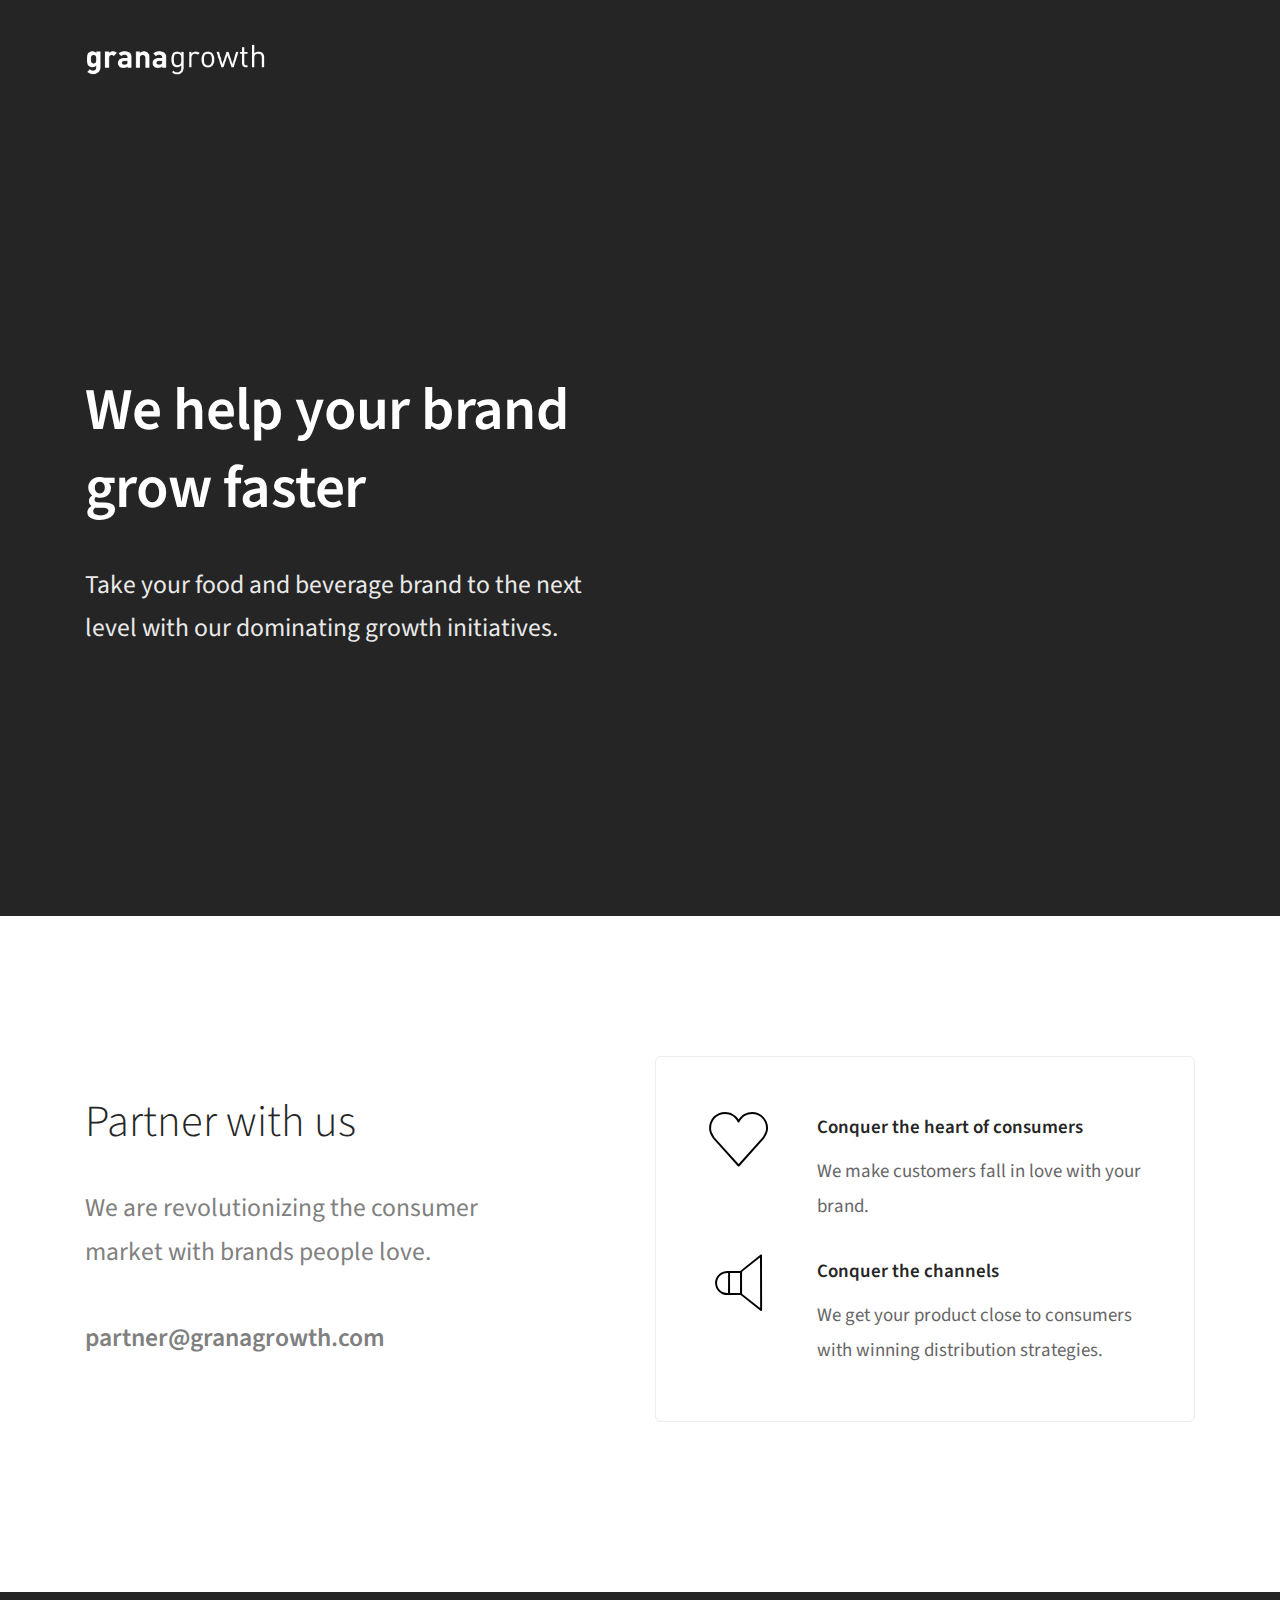
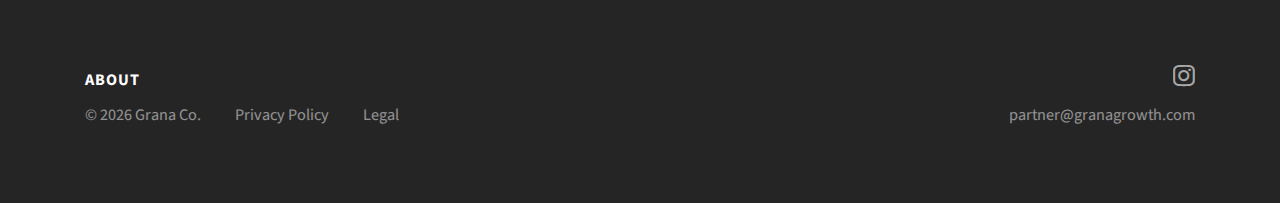
<file: index.html>
<!doctype html>
<html lang="en">
    <head>
        <meta charset="utf-8">
        <title></title>
        <meta name="viewport" content="width=device-width, initial-scale=1.0">
        <link href="css/stack-interface.css" rel="stylesheet" type="text/css" media="all">
        <link href="css/socicon.css" rel="stylesheet" type="text/css" media="all" />
        <link href="css/iconsmind.css" rel="stylesheet" type="text/css" media="all" />
        <link href="css/bootstrap.css" rel="stylesheet" type="text/css" media="all" />
        <link href="css/stack-interface.css" rel="stylesheet" type="text/css" media="all" />
        <link href="css/theme-charcoal.css" rel="stylesheet" type="text/css" media="all" />
        <link href="css/custom.css" rel="stylesheet" type="text/css" media="all" />
        <link href="https://fonts.googleapis.com/css?family=Source+Sans+Pro:200,300,400,400i,600,700" rel="stylesheet" type="text/css">
        <link href="css/font-sourcesanspro.css" rel="stylesheet" type="text/css">

    </head>
    <body data-smooth-scroll-offset="77">
      <div class="nav-container">
        <div>
          <div class="bar bar--sm visible-xs bg--dark">
            <div class="container">
              <div class="row">
                <div class="col-3 col-md-2">
                  <a href="index.html"> <img class="logo logo-light" alt="logo" src="img/logo-light.png"> </a>
                </div>
              </div>
            </div>
          </div>
          <nav id="menu1" class="bar bar-1 hidden-xs bg--dark">
            <div class="container">
              <div class="row">
                <div class="col-lg-1 col-md-2 hidden-xs">
                  <div class="bar__module">
                    <a href="index.html"> <img class="logo logo-light" alt="logo" src="img/logo-light.png"> </a>
                  </div>
                </div>
                <div class="col-lg-11 col-md-12 text-right text-left-xs text-left-sm">
                  <div class="bar__module">
                  </div>
                </div>
              </div>
            </div>
          </nav>
        </div>
      </div>
      <div class="main-container">
        <section class="switchable switchable--switch height-90 bg--dark">
          <div class="container pos-vertical-center">
            <div class="row justify-content-between">
              <div class="col-lg-6 col-md-7">
                <div class="">
                  <h1><b>We help your brand grow faster</b></h1>
                  <p class="lead">Take your food and beverage brand to the next level with our dominating growth initiatives.</p>
                </div>
              </div>
              <div class="col-lg-6 col-md-5 col-12"></div>
            </div>
          </div>
        </section>
        <section class="switchable feature-large switchable--switch">
          <div class="container">
            <div class="row justify-content-between">
              <div class="col-md-6 col-lg-5">
                <div class="switchable__text">
                  <h2>Partner with us</h2>
                  <p class="lead">We are revolutionizing the consumer market with brands people love.<br><br><b>partner@granagrowth.com</b></p>
                </div>
              </div>
              <div class="col-md-6">
                <div class="boxed boxed--lg boxed--border">
                  <div class="feature feature-2"> <i class="icon color--primary icon-Heart"></i>
                    <div class="feature__body">
                      <h5>Conquer the heart of consumers</h5>
                      <p> We make customers fall in love with your brand.</p>
                    </div>
                  </div>
                  <div class="feature feature-2"> <i class="icon color--primary icon-Speaker-2"></i>
                    <div class="feature__body">
                      <h5>Conquer the channels</h5>
                      <p> We get your product close to consumers with winning distribution strategies.</p>
                    </div>
                  </div>
                </div>
              </div>
            </div>
          </div>
        </section>
        <footer class="text-center-xs space--xs bg--dark">
          <div class="container">
            <div class="row">
              <div class="col-sm-7">
                <ul class="list-inline">
                  <li> <a href="#"><span class="h6 type--uppercase">About</span></a> </li>
                </ul>
              </div>
              <div class="col-sm-5 text-right hidden-xs">
                <ul class="social-list list-inline list--hover">
                  <li><a href="#"><i class="socicon socicon-instagram icon icon--xs"></i></a></li>
                </ul>
              </div>
            </div>
            <div class="row">
              <div class="col-sm-7"> <span class="type--fine-print">© <span class="update-year">2020</span> Grana Co.</span> <a class="type--fine-print" href="#">Privacy Policy</a> <a class="type--fine-print" href="#">Legal</a> </div>
              <div class="col-sm-5 text-right hidden-xs"> <a class="type--fine-print" href="#">partner@granagrowth.com</a> </div>
            </div>
          </div>
        </footer>
      </div>

      <script src="js/jquery-3.1.1.min.js"></script>
      <script src="js/parallax.js"></script>
      <script src="js/smooth-scroll.min.js"></script>
      <script src="js/scripts.js"></script>

    </body>

</html>
</file>
<file: css/stack-interface.css>
@font-face {
  font-family: 'stack-interface';
  src: url('../fonts/stack-interface.eot?33839631');
  src: url('../fonts/stack-interface.eot?33839631#iefix') format('embedded-opentype'),
       url('../fonts/stack-interface.woff2?33839631') format('woff2'),
       url('../fonts/stack-interface.woff?33839631') format('woff'),
       url('../fonts/stack-interface.ttf?33839631') format('truetype'),
       url('../fonts/stack-interface.svg?33839631#stack-interface') format('svg');
  font-weight: normal;
  font-style: normal;
}
/* Chrome hack: SVG is rendered more smooth in Windozze. 100% magic, uncomment if you need it. */
/* Note, that will break hinting! In other OS-es font will be not as sharp as it could be */
/*
@media screen and (-webkit-min-device-pixel-ratio:0) {
  @font-face {
    font-family: 'stack-interface';
    src: url('../font/stack-interface.svg?34857618#stack-interface') format('svg');
  }
}
*/
 
 [class^="stack-"]:before, [class*=" stack-"]:before {
  font-family: "stack-interface";
  font-style: normal;
  font-weight: normal;
  speak: none;
 
  display: inline-block;
  text-decoration: inherit;
  width: 1em;
  margin-right: .2em;
  text-align: center;
  /* opacity: .8; */
 
  /* For safety - reset parent styles, that can break glyph codes*/
  font-variant: normal;
  text-transform: none;
 
  /* fix buttons height, for twitter bootstrap */
  line-height: 1em;
 
  /* Animation center compensation - margins should be symmetric */
  /* remove if not needed */
  margin-left: .2em;
 
  /* you can be more comfortable with increased icons size */
  /* font-size: 120%; */
 
  /* Font smoothing. That was taken from TWBS */
  -webkit-font-smoothing: antialiased;
  -moz-osx-font-smoothing: grayscale;
 
  /* Uncomment for 3D effect */
  /* text-shadow: 1px 1px 1px rgba(127, 127, 127, 0.3); */
}
 
.stack-down-open-big:before { content: '\e800'; } /* '' */
.stack-left-open-big:before { content: '\e801'; } /* '' */
.stack-right-open-big:before { content: '\e802'; } /* '' */
.stack-up-open-big:before { content: '\e803'; } /* '' */
.stack-basket:before { content: '\e804'; } /* '' */
.stack-search:before { content: '\e805'; } /* '' */
.stack-down-dir:before { content: '\e806'; } /* '' */
.stack-left-dir:before { content: '\e807'; } /* '' */
.stack-right-dir:before { content: '\e808'; } /* '' */
.stack-up-dir:before { content: '\e809'; } /* '' */
.stack-down-open:before { content: '\e80a'; } /* '' */
.stack-left-open:before { content: '\e80b'; } /* '' */
.stack-right-open:before { content: '\e80c'; } /* '' */
.stack-up-open:before { content: '\e80d'; } /* '' */
.stack-menu:before { content: '\e80e'; } /* '' */
.stack-users:before { content: '\e80f'; } /* '' */
.stack-publish:before { content: '\e810'; } /* '' */
.stack-trash:before { content: '\e811'; } /* '' */
.stack-bell:before { content: '\e812'; } /* '' */
.stack-cog:before { content: '\e813'; } /* '' */
.stack-plus-circled:before { content: '\e814'; } /* '' */
.stack-dot-3:before { content: '\e815'; } /* '' */
</file>
<file: css/socicon.css>
@font-face {
  font-family: 'Socicon';
  src:  url('../fonts/socicon.eot?a93r5t');
  src:  url('../fonts/socicon.eot?a93r5t#iefix') format('embedded-opentype'),
    url('../fonts/socicon.ttf?a93r5t') format('truetype'),
    url('../fonts/socicon.woff?a93r5t') format('woff'),
    url('../fonts/socicon.svg?a93r5t#Socicon') format('svg');
  font-weight: normal;
  font-style: normal;
}

[class^="socicon-"], [class*=" socicon-"] {
  /* use !important to prevent issues with browser extensions that change fonts */
  font-family: 'Socicon' !important;
  speak: none;
  font-style: normal;
  font-weight: normal;
  font-variant: normal;
  text-transform: none;
  line-height: 1;

  /* Better Font Rendering =========== */
  -webkit-font-smoothing: antialiased;
  -moz-osx-font-smoothing: grayscale;
}

.socicon-gamewisp:before {
  content: "\e905";
}
.socicon-bloglovin:before {
  content: "\e904";
}
.socicon-tunein:before {
  content: "\e903";
}
.socicon-gamejolt:before {
  content: "\e901";
}
.socicon-trello:before {
  content: "\e902";
}
.socicon-spreadshirt:before {
  content: "\e900";
}
.socicon-500px:before {
  content: "\e000";
}
.socicon-8tracks:before {
  content: "\e001";
}
.socicon-airbnb:before {
  content: "\e002";
}
.socicon-alliance:before {
  content: "\e003";
}
.socicon-amazon:before {
  content: "\e004";
}
.socicon-amplement:before {
  content: "\e005";
}
.socicon-android:before {
  content: "\e006";
}
.socicon-angellist:before {
  content: "\e007";
}
.socicon-apple:before {
  content: "\e008";
}
.socicon-appnet:before {
  content: "\e009";
}
.socicon-baidu:before {
  content: "\e00a";
}
.socicon-bandcamp:before {
  content: "\e00b";
}
.socicon-battlenet:before {
  content: "\e00c";
}
.socicon-beam:before {
  content: "\e00d";
}
.socicon-bebee:before {
  content: "\e00e";
}
.socicon-bebo:before {
  content: "\e00f";
}
.socicon-behance:before {
  content: "\e010";
}
.socicon-blizzard:before {
  content: "\e011";
}
.socicon-blogger:before {
  content: "\e012";
}
.socicon-buffer:before {
  content: "\e013";
}
.socicon-chrome:before {
  content: "\e014";
}
.socicon-coderwall:before {
  content: "\e015";
}
.socicon-curse:before {
  content: "\e016";
}
.socicon-dailymotion:before {
  content: "\e017";
}
.socicon-deezer:before {
  content: "\e018";
}
.socicon-delicious:before {
  content: "\e019";
}
.socicon-deviantart:before {
  content: "\e01a";
}
.socicon-diablo:before {
  content: "\e01b";
}
.socicon-digg:before {
  content: "\e01c";
}
.socicon-discord:before {
  content: "\e01d";
}
.socicon-disqus:before {
  content: "\e01e";
}
.socicon-douban:before {
  content: "\e01f";
}
.socicon-draugiem:before {
  content: "\e020";
}
.socicon-dribbble:before {
  content: "\e021";
}
.socicon-drupal:before {
  content: "\e022";
}
.socicon-ebay:before {
  content: "\e023";
}
.socicon-ello:before {
  content: "\e024";
}
.socicon-endomodo:before {
  content: "\e025";
}
.socicon-envato:before {
  content: "\e026";
}
.socicon-etsy:before {
  content: "\e027";
}
.socicon-facebook:before {
  content: "\e028";
}
.socicon-feedburner:before {
  content: "\e029";
}
.socicon-filmweb:before {
  content: "\e02a";
}
.socicon-firefox:before {
  content: "\e02b";
}
.socicon-flattr:before {
  content: "\e02c";
}
.socicon-flickr:before {
  content: "\e02d";
}
.socicon-formulr:before {
  content: "\e02e";
}
.socicon-forrst:before {
  content: "\e02f";
}
.socicon-foursquare:before {
  content: "\e030";
}
.socicon-friendfeed:before {
  content: "\e031";
}
.socicon-github:before {
  content: "\e032";
}
.socicon-goodreads:before {
  content: "\e033";
}
.socicon-google:before {
  content: "\e034";
}
.socicon-googlescholar:before {
  content: "\e035";
}
.socicon-googlegroups:before {
  content: "\e036";
}
.socicon-googlephotos:before {
  content: "\e037";
}
.socicon-googleplus:before {
  content: "\e038";
}
.socicon-grooveshark:before {
  content: "\e039";
}
.socicon-hackerrank:before {
  content: "\e03a";
}
.socicon-hearthstone:before {
  content: "\e03b";
}
.socicon-hellocoton:before {
  content: "\e03c";
}
.socicon-heroes:before {
  content: "\e03d";
}
.socicon-hitbox:before {
  content: "\e03e";
}
.socicon-horde:before {
  content: "\e03f";
}
.socicon-houzz:before {
  content: "\e040";
}
.socicon-icq:before {
  content: "\e041";
}
.socicon-identica:before {
  content: "\e042";
}
.socicon-imdb:before {
  content: "\e043";
}
.socicon-instagram:before {
  content: "\e044";
}
.socicon-issuu:before {
  content: "\e045";
}
.socicon-istock:before {
  content: "\e046";
}
.socicon-itunes:before {
  content: "\e047";
}
.socicon-keybase:before {
  content: "\e048";
}
.socicon-lanyrd:before {
  content: "\e049";
}
.socicon-lastfm:before {
  content: "\e04a";
}
.socicon-line:before {
  content: "\e04b";
}
.socicon-linkedin:before {
  content: "\e04c";
}
.socicon-livejournal:before {
  content: "\e04d";
}
.socicon-lyft:before {
  content: "\e04e";
}
.socicon-macos:before {
  content: "\e04f";
}
.socicon-mail:before {
  content: "\e050";
}
.socicon-medium:before {
  content: "\e051";
}
.socicon-meetup:before {
  content: "\e052";
}
.socicon-mixcloud:before {
  content: "\e053";
}
.socicon-modelmayhem:before {
  content: "\e054";
}
.socicon-mumble:before {
  content: "\e055";
}
.socicon-myspace:before {
  content: "\e056";
}
.socicon-newsvine:before {
  content: "\e057";
}
.socicon-nintendo:before {
  content: "\e058";
}
.socicon-npm:before {
  content: "\e059";
}
.socicon-odnoklassniki:before {
  content: "\e05a";
}
.socicon-openid:before {
  content: "\e05b";
}
.socicon-opera:before {
  content: "\e05c";
}
.socicon-outlook:before {
  content: "\e05d";
}
.socicon-overwatch:before {
  content: "\e05e";
}
.socicon-patreon:before {
  content: "\e05f";
}
.socicon-paypal:before {
  content: "\e060";
}
.socicon-periscope:before {
  content: "\e061";
}
.socicon-persona:before {
  content: "\e062";
}
.socicon-pinterest:before {
  content: "\e063";
}
.socicon-play:before {
  content: "\e064";
}
.socicon-player:before {
  content: "\e065";
}
.socicon-playstation:before {
  content: "\e066";
}
.socicon-pocket:before {
  content: "\e067";
}
.socicon-qq:before {
  content: "\e068";
}
.socicon-quora:before {
  content: "\e069";
}
.socicon-raidcall:before {
  content: "\e06a";
}
.socicon-ravelry:before {
  content: "\e06b";
}
.socicon-reddit:before {
  content: "\e06c";
}
.socicon-renren:before {
  content: "\e06d";
}
.socicon-researchgate:before {
  content: "\e06e";
}
.socicon-residentadvisor:before {
  content: "\e06f";
}
.socicon-reverbnation:before {
  content: "\e070";
}
.socicon-rss:before {
  content: "\e071";
}
.socicon-sharethis:before {
  content: "\e072";
}
.socicon-skype:before {
  content: "\e073";
}
.socicon-slideshare:before {
  content: "\e074";
}
.socicon-smugmug:before {
  content: "\e075";
}
.socicon-snapchat:before {
  content: "\e076";
}
.socicon-songkick:before {
  content: "\e077";
}
.socicon-soundcloud:before {
  content: "\e078";
}
.socicon-spotify:before {
  content: "\e079";
}
.socicon-stackexchange:before {
  content: "\e07a";
}
.socicon-stackoverflow:before {
  content: "\e07b";
}
.socicon-starcraft:before {
  content: "\e07c";
}
.socicon-stayfriends:before {
  content: "\e07d";
}
.socicon-steam:before {
  content: "\e07e";
}
.socicon-storehouse:before {
  content: "\e07f";
}
.socicon-strava:before {
  content: "\e080";
}
.socicon-streamjar:before {
  content: "\e081";
}
.socicon-stumbleupon:before {
  content: "\e082";
}
.socicon-swarm:before {
  content: "\e083";
}
.socicon-teamspeak:before {
  content: "\e084";
}
.socicon-teamviewer:before {
  content: "\e085";
}
.socicon-technorati:before {
  content: "\e086";
}
.socicon-telegram:before {
  content: "\e087";
}
.socicon-tripadvisor:before {
  content: "\e088";
}
.socicon-tripit:before {
  content: "\e089";
}
.socicon-triplej:before {
  content: "\e08a";
}
.socicon-tumblr:before {
  content: "\e08b";
}
.socicon-twitch:before {
  content: "\e08c";
}
.socicon-twitter:before {
  content: "\e08d";
}
.socicon-uber:before {
  content: "\e08e";
}
.socicon-ventrilo:before {
  content: "\e08f";
}
.socicon-viadeo:before {
  content: "\e090";
}
.socicon-viber:before {
  content: "\e091";
}
.socicon-viewbug:before {
  content: "\e092";
}
.socicon-vimeo:before {
  content: "\e093";
}
.socicon-vine:before {
  content: "\e094";
}
.socicon-vkontakte:before {
  content: "\e095";
}
.socicon-warcraft:before {
  content: "\e096";
}
.socicon-wechat:before {
  content: "\e097";
}
.socicon-weibo:before {
  content: "\e098";
}
.socicon-whatsapp:before {
  content: "\e099";
}
.socicon-wikipedia:before {
  content: "\e09a";
}
.socicon-windows:before {
  content: "\e09b";
}
.socicon-wordpress:before {
  content: "\e09c";
}
.socicon-wykop:before {
  content: "\e09d";
}
.socicon-xbox:before {
  content: "\e09e";
}
.socicon-xing:before {
  content: "\e09f";
}
.socicon-yahoo:before {
  content: "\e0a0";
}
.socicon-yammer:before {
  content: "\e0a1";
}
.socicon-yandex:before {
  content: "\e0a2";
}
.socicon-yelp:before {
  content: "\e0a3";
}
.socicon-younow:before {
  content: "\e0a4";
}
.socicon-youtube:before {
  content: "\e0a5";
}
.socicon-zapier:before {
  content: "\e0a6";
}
.socicon-zerply:before {
  content: "\e0a7";
}
.socicon-zomato:before {
  content: "\e0a8";
}
.socicon-zynga:before {
  content: "\e0a9";
}
</file>
<file: css/iconsmind.css>
@font-face {
	font-family: 'iconsmind';
	src:url('../fonts/iconsmind.eot?#iefix-rdmvgc') format('embedded-opentype');
	src:url('../fonts/iconsmind.woff') format('woff'),
		url('../fonts/iconsmind.ttf') format('truetype');
	font-weight: normal;
	font-style: normal;
}

[class^="icon-"], [class*=" icon-"] {
	font-family: 'iconsmind';
	speak: none;
	font-style: normal;
	font-weight: normal;
	font-variant: normal;
	text-transform: none;
	line-height: 1;
	/* Better Font Rendering =========== */
	-webkit-font-smoothing: antialiased;
	-moz-osx-font-smoothing: grayscale;
}

.icon-A-Z:before {
	content: "\e600";
}
.icon-Aa:before {
	content: "\e601";
}
.icon-Add-Bag:before {
	content: "\e602";
}
.icon-Add-Basket:before {
	content: "\e603";
}
.icon-Add-Cart:before {
	content: "\e604";
}
.icon-Add-File:before {
	content: "\e605";
}
.icon-Add-SpaceAfterParagraph:before {
	content: "\e606";
}
.icon-Add-SpaceBeforeParagraph:before {
	content: "\e607";
}
.icon-Add-User:before {
	content: "\e608";
}
.icon-Add-UserStar:before {
	content: "\e609";
}
.icon-Add-Window:before {
	content: "\e60a";
}
.icon-Add:before {
	content: "\e60b";
}
.icon-Address-Book:before {
	content: "\e60c";
}
.icon-Address-Book2:before {
	content: "\e60d";
}
.icon-Administrator:before {
	content: "\e60e";
}
.icon-Aerobics-2:before {
	content: "\e60f";
}
.icon-Aerobics-3:before {
	content: "\e610";
}
.icon-Aerobics:before {
	content: "\e611";
}
.icon-Affiliate:before {
	content: "\e612";
}
.icon-Aim:before {
	content: "\e613";
}
.icon-Air-Balloon:before {
	content: "\e614";
}
.icon-Airbrush:before {
	content: "\e615";
}
.icon-Airship:before {
	content: "\e616";
}
.icon-Alarm-Clock:before {
	content: "\e617";
}
.icon-Alarm-Clock2:before {
	content: "\e618";
}
.icon-Alarm:before {
	content: "\e619";
}
.icon-Alien-2:before {
	content: "\e61a";
}
.icon-Alien:before {
	content: "\e61b";
}
.icon-Aligator:before {
	content: "\e61c";
}
.icon-Align-Center:before {
	content: "\e61d";
}
.icon-Align-JustifyAll:before {
	content: "\e61e";
}
.icon-Align-JustifyCenter:before {
	content: "\e61f";
}
.icon-Align-JustifyLeft:before {
	content: "\e620";
}
.icon-Align-JustifyRight:before {
	content: "\e621";
}
.icon-Align-Left:before {
	content: "\e622";
}
.icon-Align-Right:before {
	content: "\e623";
}
.icon-Alpha:before {
	content: "\e624";
}
.icon-Ambulance:before {
	content: "\e625";
}
.icon-AMX:before {
	content: "\e626";
}
.icon-Anchor-2:before {
	content: "\e627";
}
.icon-Anchor:before {
	content: "\e628";
}
.icon-Android-Store:before {
	content: "\e629";
}
.icon-Android:before {
	content: "\e62a";
}
.icon-Angel-Smiley:before {
	content: "\e62b";
}
.icon-Angel:before {
	content: "\e62c";
}
.icon-Angry:before {
	content: "\e62d";
}
.icon-Apple-Bite:before {
	content: "\e62e";
}
.icon-Apple-Store:before {
	content: "\e62f";
}
.icon-Apple:before {
	content: "\e630";
}
.icon-Approved-Window:before {
	content: "\e631";
}
.icon-Aquarius-2:before {
	content: "\e632";
}
.icon-Aquarius:before {
	content: "\e633";
}
.icon-Archery-2:before {
	content: "\e634";
}
.icon-Archery:before {
	content: "\e635";
}
.icon-Argentina:before {
	content: "\e636";
}
.icon-Aries-2:before {
	content: "\e637";
}
.icon-Aries:before {
	content: "\e638";
}
.icon-Army-Key:before {
	content: "\e639";
}
.icon-Arrow-Around:before {
	content: "\e63a";
}
.icon-Arrow-Back3:before {
	content: "\e63b";
}
.icon-Arrow-Back:before {
	content: "\e63c";
}
.icon-Arrow-Back2:before {
	content: "\e63d";
}
.icon-Arrow-Barrier:before {
	content: "\e63e";
}
.icon-Arrow-Circle:before {
	content: "\e63f";
}
.icon-Arrow-Cross:before {
	content: "\e640";
}
.icon-Arrow-Down:before {
	content: "\e641";
}
.icon-Arrow-Down2:before {
	content: "\e642";
}
.icon-Arrow-Down3:before {
	content: "\e643";
}
.icon-Arrow-DowninCircle:before {
	content: "\e644";
}
.icon-Arrow-Fork:before {
	content: "\e645";
}
.icon-Arrow-Forward:before {
	content: "\e646";
}
.icon-Arrow-Forward2:before {
	content: "\e647";
}
.icon-Arrow-From:before {
	content: "\e648";
}
.icon-Arrow-Inside:before {
	content: "\e649";
}
.icon-Arrow-Inside45:before {
	content: "\e64a";
}
.icon-Arrow-InsideGap:before {
	content: "\e64b";
}
.icon-Arrow-InsideGap45:before {
	content: "\e64c";
}
.icon-Arrow-Into:before {
	content: "\e64d";
}
.icon-Arrow-Join:before {
	content: "\e64e";
}
.icon-Arrow-Junction:before {
	content: "\e64f";
}
.icon-Arrow-Left:before {
	content: "\e650";
}
.icon-Arrow-Left2:before {
	content: "\e651";
}
.icon-Arrow-LeftinCircle:before {
	content: "\e652";
}
.icon-Arrow-Loop:before {
	content: "\e653";
}
.icon-Arrow-Merge:before {
	content: "\e654";
}
.icon-Arrow-Mix:before {
	content: "\e655";
}
.icon-Arrow-Next:before {
	content: "\e656";
}
.icon-Arrow-OutLeft:before {
	content: "\e657";
}
.icon-Arrow-OutRight:before {
	content: "\e658";
}
.icon-Arrow-Outside:before {
	content: "\e659";
}
.icon-Arrow-Outside45:before {
	content: "\e65a";
}
.icon-Arrow-OutsideGap:before {
	content: "\e65b";
}
.icon-Arrow-OutsideGap45:before {
	content: "\e65c";
}
.icon-Arrow-Over:before {
	content: "\e65d";
}
.icon-Arrow-Refresh:before {
	content: "\e65e";
}
.icon-Arrow-Refresh2:before {
	content: "\e65f";
}
.icon-Arrow-Right:before {
	content: "\e660";
}
.icon-Arrow-Right2:before {
	content: "\e661";
}
.icon-Arrow-RightinCircle:before {
	content: "\e662";
}
.icon-Arrow-Shuffle:before {
	content: "\e663";
}
.icon-Arrow-Squiggly:before {
	content: "\e664";
}
.icon-Arrow-Through:before {
	content: "\e665";
}
.icon-Arrow-To:before {
	content: "\e666";
}
.icon-Arrow-TurnLeft:before {
	content: "\e667";
}
.icon-Arrow-TurnRight:before {
	content: "\e668";
}
.icon-Arrow-Up:before {
	content: "\e669";
}
.icon-Arrow-Up2:before {
	content: "\e66a";
}
.icon-Arrow-Up3:before {
	content: "\e66b";
}
.icon-Arrow-UpinCircle:before {
	content: "\e66c";
}
.icon-Arrow-XLeft:before {
	content: "\e66d";
}
.icon-Arrow-XRight:before {
	content: "\e66e";
}
.icon-Ask:before {
	content: "\e66f";
}
.icon-Assistant:before {
	content: "\e670";
}
.icon-Astronaut:before {
	content: "\e671";
}
.icon-At-Sign:before {
	content: "\e672";
}
.icon-ATM:before {
	content: "\e673";
}
.icon-Atom:before {
	content: "\e674";
}
.icon-Audio:before {
	content: "\e675";
}
.icon-Auto-Flash:before {
	content: "\e676";
}
.icon-Autumn:before {
	content: "\e677";
}
.icon-Baby-Clothes:before {
	content: "\e678";
}
.icon-Baby-Clothes2:before {
	content: "\e679";
}
.icon-Baby-Cry:before {
	content: "\e67a";
}
.icon-Baby:before {
	content: "\e67b";
}
.icon-Back2:before {
	content: "\e67c";
}
.icon-Back-Media:before {
	content: "\e67d";
}
.icon-Back-Music:before {
	content: "\e67e";
}
.icon-Back:before {
	content: "\e67f";
}
.icon-Background:before {
	content: "\e680";
}
.icon-Bacteria:before {
	content: "\e681";
}
.icon-Bag-Coins:before {
	content: "\e682";
}
.icon-Bag-Items:before {
	content: "\e683";
}
.icon-Bag-Quantity:before {
	content: "\e684";
}
.icon-Bag:before {
	content: "\e685";
}
.icon-Bakelite:before {
	content: "\e686";
}
.icon-Ballet-Shoes:before {
	content: "\e687";
}
.icon-Balloon:before {
	content: "\e688";
}
.icon-Banana:before {
	content: "\e689";
}
.icon-Band-Aid:before {
	content: "\e68a";
}
.icon-Bank:before {
	content: "\e68b";
}
.icon-Bar-Chart:before {
	content: "\e68c";
}
.icon-Bar-Chart2:before {
	content: "\e68d";
}
.icon-Bar-Chart3:before {
	content: "\e68e";
}
.icon-Bar-Chart4:before {
	content: "\e68f";
}
.icon-Bar-Chart5:before {
	content: "\e690";
}
.icon-Bar-Code:before {
	content: "\e691";
}
.icon-Barricade-2:before {
	content: "\e692";
}
.icon-Barricade:before {
	content: "\e693";
}
.icon-Baseball:before {
	content: "\e694";
}
.icon-Basket-Ball:before {
	content: "\e695";
}
.icon-Basket-Coins:before {
	content: "\e696";
}
.icon-Basket-Items:before {
	content: "\e697";
}
.icon-Basket-Quantity:before {
	content: "\e698";
}
.icon-Bat-2:before {
	content: "\e699";
}
.icon-Bat:before {
	content: "\e69a";
}
.icon-Bathrobe:before {
	content: "\e69b";
}
.icon-Batman-Mask:before {
	content: "\e69c";
}
.icon-Battery-0:before {
	content: "\e69d";
}
.icon-Battery-25:before {
	content: "\e69e";
}
.icon-Battery-50:before {
	content: "\e69f";
}
.icon-Battery-75:before {
	content: "\e6a0";
}
.icon-Battery-100:before {
	content: "\e6a1";
}
.icon-Battery-Charge:before {
	content: "\e6a2";
}
.icon-Bear:before {
	content: "\e6a3";
}
.icon-Beard-2:before {
	content: "\e6a4";
}
.icon-Beard-3:before {
	content: "\e6a5";
}
.icon-Beard:before {
	content: "\e6a6";
}
.icon-Bebo:before {
	content: "\e6a7";
}
.icon-Bee:before {
	content: "\e6a8";
}
.icon-Beer-Glass:before {
	content: "\e6a9";
}
.icon-Beer:before {
	content: "\e6aa";
}
.icon-Bell-2:before {
	content: "\e6ab";
}
.icon-Bell:before {
	content: "\e6ac";
}
.icon-Belt-2:before {
	content: "\e6ad";
}
.icon-Belt-3:before {
	content: "\e6ae";
}
.icon-Belt:before {
	content: "\e6af";
}
.icon-Berlin-Tower:before {
	content: "\e6b0";
}
.icon-Beta:before {
	content: "\e6b1";
}
.icon-Betvibes:before {
	content: "\e6b2";
}
.icon-Bicycle-2:before {
	content: "\e6b3";
}
.icon-Bicycle-3:before {
	content: "\e6b4";
}
.icon-Bicycle:before {
	content: "\e6b5";
}
.icon-Big-Bang:before {
	content: "\e6b6";
}
.icon-Big-Data:before {
	content: "\e6b7";
}
.icon-Bike-Helmet:before {
	content: "\e6b8";
}
.icon-Bikini:before {
	content: "\e6b9";
}
.icon-Bilk-Bottle2:before {
	content: "\e6ba";
}
.icon-Billing:before {
	content: "\e6bb";
}
.icon-Bing:before {
	content: "\e6bc";
}
.icon-Binocular:before {
	content: "\e6bd";
}
.icon-Bio-Hazard:before {
	content: "\e6be";
}
.icon-Biotech:before {
	content: "\e6bf";
}
.icon-Bird-DeliveringLetter:before {
	content: "\e6c0";
}
.icon-Bird:before {
	content: "\e6c1";
}
.icon-Birthday-Cake:before {
	content: "\e6c2";
}
.icon-Bisexual:before {
	content: "\e6c3";
}
.icon-Bishop:before {
	content: "\e6c4";
}
.icon-Bitcoin:before {
	content: "\e6c5";
}
.icon-Black-Cat:before {
	content: "\e6c6";
}
.icon-Blackboard:before {
	content: "\e6c7";
}
.icon-Blinklist:before {
	content: "\e6c8";
}
.icon-Block-Cloud:before {
	content: "\e6c9";
}
.icon-Block-Window:before {
	content: "\e6ca";
}
.icon-Blogger:before {
	content: "\e6cb";
}
.icon-Blood:before {
	content: "\e6cc";
}
.icon-Blouse:before {
	content: "\e6cd";
}
.icon-Blueprint:before {
	content: "\e6ce";
}
.icon-Board:before {
	content: "\e6cf";
}
.icon-Bodybuilding:before {
	content: "\e6d0";
}
.icon-Bold-Text:before {
	content: "\e6d1";
}
.icon-Bone:before {
	content: "\e6d2";
}
.icon-Bones:before {
	content: "\e6d3";
}
.icon-Book:before {
	content: "\e6d4";
}
.icon-Bookmark:before {
	content: "\e6d5";
}
.icon-Books-2:before {
	content: "\e6d6";
}
.icon-Books:before {
	content: "\e6d7";
}
.icon-Boom:before {
	content: "\e6d8";
}
.icon-Boot-2:before {
	content: "\e6d9";
}
.icon-Boot:before {
	content: "\e6da";
}
.icon-Bottom-ToTop:before {
	content: "\e6db";
}
.icon-Bow-2:before {
	content: "\e6dc";
}
.icon-Bow-3:before {
	content: "\e6dd";
}
.icon-Bow-4:before {
	content: "\e6de";
}
.icon-Bow-5:before {
	content: "\e6df";
}
.icon-Bow-6:before {
	content: "\e6e0";
}
.icon-Bow:before {
	content: "\e6e1";
}
.icon-Bowling-2:before {
	content: "\e6e2";
}
.icon-Bowling:before {
	content: "\e6e3";
}
.icon-Box2:before {
	content: "\e6e4";
}
.icon-Box-Close:before {
	content: "\e6e5";
}
.icon-Box-Full:before {
	content: "\e6e6";
}
.icon-Box-Open:before {
	content: "\e6e7";
}
.icon-Box-withFolders:before {
	content: "\e6e8";
}
.icon-Box:before {
	content: "\e6e9";
}
.icon-Boy:before {
	content: "\e6ea";
}
.icon-Bra:before {
	content: "\e6eb";
}
.icon-Brain-2:before {
	content: "\e6ec";
}
.icon-Brain-3:before {
	content: "\e6ed";
}
.icon-Brain:before {
	content: "\e6ee";
}
.icon-Brazil:before {
	content: "\e6ef";
}
.icon-Bread-2:before {
	content: "\e6f0";
}
.icon-Bread:before {
	content: "\e6f1";
}
.icon-Bridge:before {
	content: "\e6f2";
}
.icon-Brightkite:before {
	content: "\e6f3";
}
.icon-Broke-Link2:before {
	content: "\e6f4";
}
.icon-Broken-Link:before {
	content: "\e6f5";
}
.icon-Broom:before {
	content: "\e6f6";
}
.icon-Brush:before {
	content: "\e6f7";
}
.icon-Bucket:before {
	content: "\e6f8";
}
.icon-Bug:before {
	content: "\e6f9";
}
.icon-Building:before {
	content: "\e6fa";
}
.icon-Bulleted-List:before {
	content: "\e6fb";
}
.icon-Bus-2:before {
	content: "\e6fc";
}
.icon-Bus:before {
	content: "\e6fd";
}
.icon-Business-Man:before {
	content: "\e6fe";
}
.icon-Business-ManWoman:before {
	content: "\e6ff";
}
.icon-Business-Mens:before {
	content: "\e700";
}
.icon-Business-Woman:before {
	content: "\e701";
}
.icon-Butterfly:before {
	content: "\e702";
}
.icon-Button:before {
	content: "\e703";
}
.icon-Cable-Car:before {
	content: "\e704";
}
.icon-Cake:before {
	content: "\e705";
}
.icon-Calculator-2:before {
	content: "\e706";
}
.icon-Calculator-3:before {
	content: "\e707";
}
.icon-Calculator:before {
	content: "\e708";
}
.icon-Calendar-2:before {
	content: "\e709";
}
.icon-Calendar-3:before {
	content: "\e70a";
}
.icon-Calendar-4:before {
	content: "\e70b";
}
.icon-Calendar-Clock:before {
	content: "\e70c";
}
.icon-Calendar:before {
	content: "\e70d";
}
.icon-Camel:before {
	content: "\e70e";
}
.icon-Camera-2:before {
	content: "\e70f";
}
.icon-Camera-3:before {
	content: "\e710";
}
.icon-Camera-4:before {
	content: "\e711";
}
.icon-Camera-5:before {
	content: "\e712";
}
.icon-Camera-Back:before {
	content: "\e713";
}
.icon-Camera:before {
	content: "\e714";
}
.icon-Can-2:before {
	content: "\e715";
}
.icon-Can:before {
	content: "\e716";
}
.icon-Canada:before {
	content: "\e717";
}
.icon-Cancer-2:before {
	content: "\e718";
}
.icon-Cancer-3:before {
	content: "\e719";
}
.icon-Cancer:before {
	content: "\e71a";
}
.icon-Candle:before {
	content: "\e71b";
}
.icon-Candy-Cane:before {
	content: "\e71c";
}
.icon-Candy:before {
	content: "\e71d";
}
.icon-Cannon:before {
	content: "\e71e";
}
.icon-Cap-2:before {
	content: "\e71f";
}
.icon-Cap-3:before {
	content: "\e720";
}
.icon-Cap-Smiley:before {
	content: "\e721";
}
.icon-Cap:before {
	content: "\e722";
}
.icon-Capricorn-2:before {
	content: "\e723";
}
.icon-Capricorn:before {
	content: "\e724";
}
.icon-Car-2:before {
	content: "\e725";
}
.icon-Car-3:before {
	content: "\e726";
}
.icon-Car-Coins:before {
	content: "\e727";
}
.icon-Car-Items:before {
	content: "\e728";
}
.icon-Car-Wheel:before {
	content: "\e729";
}
.icon-Car:before {
	content: "\e72a";
}
.icon-Cardigan:before {
	content: "\e72b";
}
.icon-Cardiovascular:before {
	content: "\e72c";
}
.icon-Cart-Quantity:before {
	content: "\e72d";
}
.icon-Casette-Tape:before {
	content: "\e72e";
}
.icon-Cash-Register:before {
	content: "\e72f";
}
.icon-Cash-register2:before {
	content: "\e730";
}
.icon-Castle:before {
	content: "\e731";
}
.icon-Cat:before {
	content: "\e732";
}
.icon-Cathedral:before {
	content: "\e733";
}
.icon-Cauldron:before {
	content: "\e734";
}
.icon-CD-2:before {
	content: "\e735";
}
.icon-CD-Cover:before {
	content: "\e736";
}
.icon-CD:before {
	content: "\e737";
}
.icon-Cello:before {
	content: "\e738";
}
.icon-Celsius:before {
	content: "\e739";
}
.icon-Chacked-Flag:before {
	content: "\e73a";
}
.icon-Chair:before {
	content: "\e73b";
}
.icon-Charger:before {
	content: "\e73c";
}
.icon-Check-2:before {
	content: "\e73d";
}
.icon-Check:before {
	content: "\e73e";
}
.icon-Checked-User:before {
	content: "\e73f";
}
.icon-Checkmate:before {
	content: "\e740";
}
.icon-Checkout-Bag:before {
	content: "\e741";
}
.icon-Checkout-Basket:before {
	content: "\e742";
}
.icon-Checkout:before {
	content: "\e743";
}
.icon-Cheese:before {
	content: "\e744";
}
.icon-Cheetah:before {
	content: "\e745";
}
.icon-Chef-Hat:before {
	content: "\e746";
}
.icon-Chef-Hat2:before {
	content: "\e747";
}
.icon-Chef:before {
	content: "\e748";
}
.icon-Chemical-2:before {
	content: "\e749";
}
.icon-Chemical-3:before {
	content: "\e74a";
}
.icon-Chemical-4:before {
	content: "\e74b";
}
.icon-Chemical-5:before {
	content: "\e74c";
}
.icon-Chemical:before {
	content: "\e74d";
}
.icon-Chess-Board:before {
	content: "\e74e";
}
.icon-Chess:before {
	content: "\e74f";
}
.icon-Chicken:before {
	content: "\e750";
}
.icon-Chile:before {
	content: "\e751";
}
.icon-Chimney:before {
	content: "\e752";
}
.icon-China:before {
	content: "\e753";
}
.icon-Chinese-Temple:before {
	content: "\e754";
}
.icon-Chip:before {
	content: "\e755";
}
.icon-Chopsticks-2:before {
	content: "\e756";
}
.icon-Chopsticks:before {
	content: "\e757";
}
.icon-Christmas-Ball:before {
	content: "\e758";
}
.icon-Christmas-Bell:before {
	content: "\e759";
}
.icon-Christmas-Candle:before {
	content: "\e75a";
}
.icon-Christmas-Hat:before {
	content: "\e75b";
}
.icon-Christmas-Sleigh:before {
	content: "\e75c";
}
.icon-Christmas-Snowman:before {
	content: "\e75d";
}
.icon-Christmas-Sock:before {
	content: "\e75e";
}
.icon-Christmas-Tree:before {
	content: "\e75f";
}
.icon-Christmas:before {
	content: "\e760";
}
.icon-Chrome:before {
	content: "\e761";
}
.icon-Chrysler-Building:before {
	content: "\e762";
}
.icon-Cinema:before {
	content: "\e763";
}
.icon-Circular-Point:before {
	content: "\e764";
}
.icon-City-Hall:before {
	content: "\e765";
}
.icon-Clamp:before {
	content: "\e766";
}
.icon-Clapperboard-Close:before {
	content: "\e767";
}
.icon-Clapperboard-Open:before {
	content: "\e768";
}
.icon-Claps:before {
	content: "\e769";
}
.icon-Clef:before {
	content: "\e76a";
}
.icon-Clinic:before {
	content: "\e76b";
}
.icon-Clock-2:before {
	content: "\e76c";
}
.icon-Clock-3:before {
	content: "\e76d";
}
.icon-Clock-4:before {
	content: "\e76e";
}
.icon-Clock-Back:before {
	content: "\e76f";
}
.icon-Clock-Forward:before {
	content: "\e770";
}
.icon-Clock:before {
	content: "\e771";
}
.icon-Close-Window:before {
	content: "\e772";
}
.icon-Close:before {
	content: "\e773";
}
.icon-Clothing-Store:before {
	content: "\e774";
}
.icon-Cloud--:before {
	content: "\e775";
}
.icon-Cloud-:before {
	content: "\e776";
}
.icon-Cloud-Camera:before {
	content: "\e777";
}
.icon-Cloud-Computer:before {
	content: "\e778";
}
.icon-Cloud-Email:before {
	content: "\e779";
}
.icon-Cloud-Hail:before {
	content: "\e77a";
}
.icon-Cloud-Laptop:before {
	content: "\e77b";
}
.icon-Cloud-Lock:before {
	content: "\e77c";
}
.icon-Cloud-Moon:before {
	content: "\e77d";
}
.icon-Cloud-Music:before {
	content: "\e77e";
}
.icon-Cloud-Picture:before {
	content: "\e77f";
}
.icon-Cloud-Rain:before {
	content: "\e780";
}
.icon-Cloud-Remove:before {
	content: "\e781";
}
.icon-Cloud-Secure:before {
	content: "\e782";
}
.icon-Cloud-Settings:before {
	content: "\e783";
}
.icon-Cloud-Smartphone:before {
	content: "\e784";
}
.icon-Cloud-Snow:before {
	content: "\e785";
}
.icon-Cloud-Sun:before {
	content: "\e786";
}
.icon-Cloud-Tablet:before {
	content: "\e787";
}
.icon-Cloud-Video:before {
	content: "\e788";
}
.icon-Cloud-Weather:before {
	content: "\e789";
}
.icon-Cloud:before {
	content: "\e78a";
}
.icon-Clouds-Weather:before {
	content: "\e78b";
}
.icon-Clouds:before {
	content: "\e78c";
}
.icon-Clown:before {
	content: "\e78d";
}
.icon-CMYK:before {
	content: "\e78e";
}
.icon-Coat:before {
	content: "\e78f";
}
.icon-Cocktail:before {
	content: "\e790";
}
.icon-Coconut:before {
	content: "\e791";
}
.icon-Code-Window:before {
	content: "\e792";
}
.icon-Coding:before {
	content: "\e793";
}
.icon-Coffee-2:before {
	content: "\e794";
}
.icon-Coffee-Bean:before {
	content: "\e795";
}
.icon-Coffee-Machine:before {
	content: "\e796";
}
.icon-Coffee-toGo:before {
	content: "\e797";
}
.icon-Coffee:before {
	content: "\e798";
}
.icon-Coffin:before {
	content: "\e799";
}
.icon-Coin:before {
	content: "\e79a";
}
.icon-Coins-2:before {
	content: "\e79b";
}
.icon-Coins-3:before {
	content: "\e79c";
}
.icon-Coins:before {
	content: "\e79d";
}
.icon-Colombia:before {
	content: "\e79e";
}
.icon-Colosseum:before {
	content: "\e79f";
}
.icon-Column-2:before {
	content: "\e7a0";
}
.icon-Column-3:before {
	content: "\e7a1";
}
.icon-Column:before {
	content: "\e7a2";
}
.icon-Comb-2:before {
	content: "\e7a3";
}
.icon-Comb:before {
	content: "\e7a4";
}
.icon-Communication-Tower:before {
	content: "\e7a5";
}
.icon-Communication-Tower2:before {
	content: "\e7a6";
}
.icon-Compass-2:before {
	content: "\e7a7";
}
.icon-Compass-3:before {
	content: "\e7a8";
}
.icon-Compass-4:before {
	content: "\e7a9";
}
.icon-Compass-Rose:before {
	content: "\e7aa";
}
.icon-Compass:before {
	content: "\e7ab";
}
.icon-Computer-2:before {
	content: "\e7ac";
}
.icon-Computer-3:before {
	content: "\e7ad";
}
.icon-Computer-Secure:before {
	content: "\e7ae";
}
.icon-Computer:before {
	content: "\e7af";
}
.icon-Conference:before {
	content: "\e7b0";
}
.icon-Confused:before {
	content: "\e7b1";
}
.icon-Conservation:before {
	content: "\e7b2";
}
.icon-Consulting:before {
	content: "\e7b3";
}
.icon-Contrast:before {
	content: "\e7b4";
}
.icon-Control-2:before {
	content: "\e7b5";
}
.icon-Control:before {
	content: "\e7b6";
}
.icon-Cookie-Man:before {
	content: "\e7b7";
}
.icon-Cookies:before {
	content: "\e7b8";
}
.icon-Cool-Guy:before {
	content: "\e7b9";
}
.icon-Cool:before {
	content: "\e7ba";
}
.icon-Copyright:before {
	content: "\e7bb";
}
.icon-Costume:before {
	content: "\e7bc";
}
.icon-Couple-Sign:before {
	content: "\e7bd";
}
.icon-Cow:before {
	content: "\e7be";
}
.icon-CPU:before {
	content: "\e7bf";
}
.icon-Crane:before {
	content: "\e7c0";
}
.icon-Cranium:before {
	content: "\e7c1";
}
.icon-Credit-Card:before {
	content: "\e7c2";
}
.icon-Credit-Card2:before {
	content: "\e7c3";
}
.icon-Credit-Card3:before {
	content: "\e7c4";
}
.icon-Cricket:before {
	content: "\e7c5";
}
.icon-Criminal:before {
	content: "\e7c6";
}
.icon-Croissant:before {
	content: "\e7c7";
}
.icon-Crop-2:before {
	content: "\e7c8";
}
.icon-Crop-3:before {
	content: "\e7c9";
}
.icon-Crown-2:before {
	content: "\e7ca";
}
.icon-Crown:before {
	content: "\e7cb";
}
.icon-Crying:before {
	content: "\e7cc";
}
.icon-Cube-Molecule:before {
	content: "\e7cd";
}
.icon-Cube-Molecule2:before {
	content: "\e7ce";
}
.icon-Cupcake:before {
	content: "\e7cf";
}
.icon-Cursor-Click:before {
	content: "\e7d0";
}
.icon-Cursor-Click2:before {
	content: "\e7d1";
}
.icon-Cursor-Move:before {
	content: "\e7d2";
}
.icon-Cursor-Move2:before {
	content: "\e7d3";
}
.icon-Cursor-Select:before {
	content: "\e7d4";
}
.icon-Cursor:before {
	content: "\e7d5";
}
.icon-D-Eyeglasses:before {
	content: "\e7d6";
}
.icon-D-Eyeglasses2:before {
	content: "\e7d7";
}
.icon-Dam:before {
	content: "\e7d8";
}
.icon-Danemark:before {
	content: "\e7d9";
}
.icon-Danger-2:before {
	content: "\e7da";
}
.icon-Danger:before {
	content: "\e7db";
}
.icon-Dashboard:before {
	content: "\e7dc";
}
.icon-Data-Backup:before {
	content: "\e7dd";
}
.icon-Data-Block:before {
	content: "\e7de";
}
.icon-Data-Center:before {
	content: "\e7df";
}
.icon-Data-Clock:before {
	content: "\e7e0";
}
.icon-Data-Cloud:before {
	content: "\e7e1";
}
.icon-Data-Compress:before {
	content: "\e7e2";
}
.icon-Data-Copy:before {
	content: "\e7e3";
}
.icon-Data-Download:before {
	content: "\e7e4";
}
.icon-Data-Financial:before {
	content: "\e7e5";
}
.icon-Data-Key:before {
	content: "\e7e6";
}
.icon-Data-Lock:before {
	content: "\e7e7";
}
.icon-Data-Network:before {
	content: "\e7e8";
}
.icon-Data-Password:before {
	content: "\e7e9";
}
.icon-Data-Power:before {
	content: "\e7ea";
}
.icon-Data-Refresh:before {
	content: "\e7eb";
}
.icon-Data-Save:before {
	content: "\e7ec";
}
.icon-Data-Search:before {
	content: "\e7ed";
}
.icon-Data-Security:before {
	content: "\e7ee";
}
.icon-Data-Settings:before {
	content: "\e7ef";
}
.icon-Data-Sharing:before {
	content: "\e7f0";
}
.icon-Data-Shield:before {
	content: "\e7f1";
}
.icon-Data-Signal:before {
	content: "\e7f2";
}
.icon-Data-Storage:before {
	content: "\e7f3";
}
.icon-Data-Stream:before {
	content: "\e7f4";
}
.icon-Data-Transfer:before {
	content: "\e7f5";
}
.icon-Data-Unlock:before {
	content: "\e7f6";
}
.icon-Data-Upload:before {
	content: "\e7f7";
}
.icon-Data-Yes:before {
	content: "\e7f8";
}
.icon-Data:before {
	content: "\e7f9";
}
.icon-David-Star:before {
	content: "\e7fa";
}
.icon-Daylight:before {
	content: "\e7fb";
}
.icon-Death:before {
	content: "\e7fc";
}
.icon-Debian:before {
	content: "\e7fd";
}
.icon-Dec:before {
	content: "\e7fe";
}
.icon-Decrase-Inedit:before {
	content: "\e7ff";
}
.icon-Deer-2:before {
	content: "\e800";
}
.icon-Deer:before {
	content: "\e801";
}
.icon-Delete-File:before {
	content: "\e802";
}
.icon-Delete-Window:before {
	content: "\e803";
}
.icon-Delicious:before {
	content: "\e804";
}
.icon-Depression:before {
	content: "\e805";
}
.icon-Deviantart:before {
	content: "\e806";
}
.icon-Device-SyncwithCloud:before {
	content: "\e807";
}
.icon-Diamond:before {
	content: "\e808";
}
.icon-Dice-2:before {
	content: "\e809";
}
.icon-Dice:before {
	content: "\e80a";
}
.icon-Digg:before {
	content: "\e80b";
}
.icon-Digital-Drawing:before {
	content: "\e80c";
}
.icon-Diigo:before {
	content: "\e80d";
}
.icon-Dinosaur:before {
	content: "\e80e";
}
.icon-Diploma-2:before {
	content: "\e80f";
}
.icon-Diploma:before {
	content: "\e810";
}
.icon-Direction-East:before {
	content: "\e811";
}
.icon-Direction-North:before {
	content: "\e812";
}
.icon-Direction-South:before {
	content: "\e813";
}
.icon-Direction-West:before {
	content: "\e814";
}
.icon-Director:before {
	content: "\e815";
}
.icon-Disk:before {
	content: "\e816";
}
.icon-Dj:before {
	content: "\e817";
}
.icon-DNA-2:before {
	content: "\e818";
}
.icon-DNA-Helix:before {
	content: "\e819";
}
.icon-DNA:before {
	content: "\e81a";
}
.icon-Doctor:before {
	content: "\e81b";
}
.icon-Dog:before {
	content: "\e81c";
}
.icon-Dollar-Sign:before {
	content: "\e81d";
}
.icon-Dollar-Sign2:before {
	content: "\e81e";
}
.icon-Dollar:before {
	content: "\e81f";
}
.icon-Dolphin:before {
	content: "\e820";
}
.icon-Domino:before {
	content: "\e821";
}
.icon-Door-Hanger:before {
	content: "\e822";
}
.icon-Door:before {
	content: "\e823";
}
.icon-Doplr:before {
	content: "\e824";
}
.icon-Double-Circle:before {
	content: "\e825";
}
.icon-Double-Tap:before {
	content: "\e826";
}
.icon-Doughnut:before {
	content: "\e827";
}
.icon-Dove:before {
	content: "\e828";
}
.icon-Down-2:before {
	content: "\e829";
}
.icon-Down-3:before {
	content: "\e82a";
}
.icon-Down-4:before {
	content: "\e82b";
}
.icon-Down:before {
	content: "\e82c";
}
.icon-Download-2:before {
	content: "\e82d";
}
.icon-Download-fromCloud:before {
	content: "\e82e";
}
.icon-Download-Window:before {
	content: "\e82f";
}
.icon-Download:before {
	content: "\e830";
}
.icon-Downward:before {
	content: "\e831";
}
.icon-Drag-Down:before {
	content: "\e832";
}
.icon-Drag-Left:before {
	content: "\e833";
}
.icon-Drag-Right:before {
	content: "\e834";
}
.icon-Drag-Up:before {
	content: "\e835";
}
.icon-Drag:before {
	content: "\e836";
}
.icon-Dress:before {
	content: "\e837";
}
.icon-Drill-2:before {
	content: "\e838";
}
.icon-Drill:before {
	content: "\e839";
}
.icon-Drop:before {
	content: "\e83a";
}
.icon-Dropbox:before {
	content: "\e83b";
}
.icon-Drum:before {
	content: "\e83c";
}
.icon-Dry:before {
	content: "\e83d";
}
.icon-Duck:before {
	content: "\e83e";
}
.icon-Dumbbell:before {
	content: "\e83f";
}
.icon-Duplicate-Layer:before {
	content: "\e840";
}
.icon-Duplicate-Window:before {
	content: "\e841";
}
.icon-DVD:before {
	content: "\e842";
}
.icon-Eagle:before {
	content: "\e843";
}
.icon-Ear:before {
	content: "\e844";
}
.icon-Earphones-2:before {
	content: "\e845";
}
.icon-Earphones:before {
	content: "\e846";
}
.icon-Eci-Icon:before {
	content: "\e847";
}
.icon-Edit-Map:before {
	content: "\e848";
}
.icon-Edit:before {
	content: "\e849";
}
.icon-Eggs:before {
	content: "\e84a";
}
.icon-Egypt:before {
	content: "\e84b";
}
.icon-Eifel-Tower:before {
	content: "\e84c";
}
.icon-eject-2:before {
	content: "\e84d";
}
.icon-Eject:before {
	content: "\e84e";
}
.icon-El-Castillo:before {
	content: "\e84f";
}
.icon-Elbow:before {
	content: "\e850";
}
.icon-Electric-Guitar:before {
	content: "\e851";
}
.icon-Electricity:before {
	content: "\e852";
}
.icon-Elephant:before {
	content: "\e853";
}
.icon-Email:before {
	content: "\e854";
}
.icon-Embassy:before {
	content: "\e855";
}
.icon-Empire-StateBuilding:before {
	content: "\e856";
}
.icon-Empty-Box:before {
	content: "\e857";
}
.icon-End2:before {
	content: "\e858";
}
.icon-End-2:before {
	content: "\e859";
}
.icon-End:before {
	content: "\e85a";
}
.icon-Endways:before {
	content: "\e85b";
}
.icon-Engineering:before {
	content: "\e85c";
}
.icon-Envelope-2:before {
	content: "\e85d";
}
.icon-Envelope:before {
	content: "\e85e";
}
.icon-Environmental-2:before {
	content: "\e85f";
}
.icon-Environmental-3:before {
	content: "\e860";
}
.icon-Environmental:before {
	content: "\e861";
}
.icon-Equalizer:before {
	content: "\e862";
}
.icon-Eraser-2:before {
	content: "\e863";
}
.icon-Eraser-3:before {
	content: "\e864";
}
.icon-Eraser:before {
	content: "\e865";
}
.icon-Error-404Window:before {
	content: "\e866";
}
.icon-Euro-Sign:before {
	content: "\e867";
}
.icon-Euro-Sign2:before {
	content: "\e868";
}
.icon-Euro:before {
	content: "\e869";
}
.icon-Evernote:before {
	content: "\e86a";
}
.icon-Evil:before {
	content: "\e86b";
}
.icon-Explode:before {
	content: "\e86c";
}
.icon-Eye-2:before {
	content: "\e86d";
}
.icon-Eye-Blind:before {
	content: "\e86e";
}
.icon-Eye-Invisible:before {
	content: "\e86f";
}
.icon-Eye-Scan:before {
	content: "\e870";
}
.icon-Eye-Visible:before {
	content: "\e871";
}
.icon-Eye:before {
	content: "\e872";
}
.icon-Eyebrow-2:before {
	content: "\e873";
}
.icon-Eyebrow-3:before {
	content: "\e874";
}
.icon-Eyebrow:before {
	content: "\e875";
}
.icon-Eyeglasses-Smiley:before {
	content: "\e876";
}
.icon-Eyeglasses-Smiley2:before {
	content: "\e877";
}
.icon-Face-Style:before {
	content: "\e878";
}
.icon-Face-Style2:before {
	content: "\e879";
}
.icon-Face-Style3:before {
	content: "\e87a";
}
.icon-Face-Style4:before {
	content: "\e87b";
}
.icon-Face-Style5:before {
	content: "\e87c";
}
.icon-Face-Style6:before {
	content: "\e87d";
}
.icon-Facebook-2:before {
	content: "\e87e";
}
.icon-Facebook:before {
	content: "\e87f";
}
.icon-Factory-2:before {
	content: "\e880";
}
.icon-Factory:before {
	content: "\e881";
}
.icon-Fahrenheit:before {
	content: "\e882";
}
.icon-Family-Sign:before {
	content: "\e883";
}
.icon-Fan:before {
	content: "\e884";
}
.icon-Farmer:before {
	content: "\e885";
}
.icon-Fashion:before {
	content: "\e886";
}
.icon-Favorite-Window:before {
	content: "\e887";
}
.icon-Fax:before {
	content: "\e888";
}
.icon-Feather:before {
	content: "\e889";
}
.icon-Feedburner:before {
	content: "\e88a";
}
.icon-Female-2:before {
	content: "\e88b";
}
.icon-Female-Sign:before {
	content: "\e88c";
}
.icon-Female:before {
	content: "\e88d";
}
.icon-File-Block:before {
	content: "\e88e";
}
.icon-File-Bookmark:before {
	content: "\e88f";
}
.icon-File-Chart:before {
	content: "\e890";
}
.icon-File-Clipboard:before {
	content: "\e891";
}
.icon-File-ClipboardFileText:before {
	content: "\e892";
}
.icon-File-ClipboardTextImage:before {
	content: "\e893";
}
.icon-File-Cloud:before {
	content: "\e894";
}
.icon-File-Copy:before {
	content: "\e895";
}
.icon-File-Copy2:before {
	content: "\e896";
}
.icon-File-CSV:before {
	content: "\e897";
}
.icon-File-Download:before {
	content: "\e898";
}
.icon-File-Edit:before {
	content: "\e899";
}
.icon-File-Excel:before {
	content: "\e89a";
}
.icon-File-Favorite:before {
	content: "\e89b";
}
.icon-File-Fire:before {
	content: "\e89c";
}
.icon-File-Graph:before {
	content: "\e89d";
}
.icon-File-Hide:before {
	content: "\e89e";
}
.icon-File-Horizontal:before {
	content: "\e89f";
}
.icon-File-HorizontalText:before {
	content: "\e8a0";
}
.icon-File-HTML:before {
	content: "\e8a1";
}
.icon-File-JPG:before {
	content: "\e8a2";
}
.icon-File-Link:before {
	content: "\e8a3";
}
.icon-File-Loading:before {
	content: "\e8a4";
}
.icon-File-Lock:before {
	content: "\e8a5";
}
.icon-File-Love:before {
	content: "\e8a6";
}
.icon-File-Music:before {
	content: "\e8a7";
}
.icon-File-Network:before {
	content: "\e8a8";
}
.icon-File-Pictures:before {
	content: "\e8a9";
}
.icon-File-Pie:before {
	content: "\e8aa";
}
.icon-File-Presentation:before {
	content: "\e8ab";
}
.icon-File-Refresh:before {
	content: "\e8ac";
}
.icon-File-Search:before {
	content: "\e8ad";
}
.icon-File-Settings:before {
	content: "\e8ae";
}
.icon-File-Share:before {
	content: "\e8af";
}
.icon-File-TextImage:before {
	content: "\e8b0";
}
.icon-File-Trash:before {
	content: "\e8b1";
}
.icon-File-TXT:before {
	content: "\e8b2";
}
.icon-File-Upload:before {
	content: "\e8b3";
}
.icon-File-Video:before {
	content: "\e8b4";
}
.icon-File-Word:before {
	content: "\e8b5";
}
.icon-File-Zip:before {
	content: "\e8b6";
}
.icon-File:before {
	content: "\e8b7";
}
.icon-Files:before {
	content: "\e8b8";
}
.icon-Film-Board:before {
	content: "\e8b9";
}
.icon-Film-Cartridge:before {
	content: "\e8ba";
}
.icon-Film-Strip:before {
	content: "\e8bb";
}
.icon-Film-Video:before {
	content: "\e8bc";
}
.icon-Film:before {
	content: "\e8bd";
}
.icon-Filter-2:before {
	content: "\e8be";
}
.icon-Filter:before {
	content: "\e8bf";
}
.icon-Financial:before {
	content: "\e8c0";
}
.icon-Find-User:before {
	content: "\e8c1";
}
.icon-Finger-DragFourSides:before {
	content: "\e8c2";
}
.icon-Finger-DragTwoSides:before {
	content: "\e8c3";
}
.icon-Finger-Print:before {
	content: "\e8c4";
}
.icon-Finger:before {
	content: "\e8c5";
}
.icon-Fingerprint-2:before {
	content: "\e8c6";
}
.icon-Fingerprint:before {
	content: "\e8c7";
}
.icon-Fire-Flame:before {
	content: "\e8c8";
}
.icon-Fire-Flame2:before {
	content: "\e8c9";
}
.icon-Fire-Hydrant:before {
	content: "\e8ca";
}
.icon-Fire-Staion:before {
	content: "\e8cb";
}
.icon-Firefox:before {
	content: "\e8cc";
}
.icon-Firewall:before {
	content: "\e8cd";
}
.icon-First-Aid:before {
	content: "\e8ce";
}
.icon-First:before {
	content: "\e8cf";
}
.icon-Fish-Food:before {
	content: "\e8d0";
}
.icon-Fish:before {
	content: "\e8d1";
}
.icon-Fit-To:before {
	content: "\e8d2";
}
.icon-Fit-To2:before {
	content: "\e8d3";
}
.icon-Five-Fingers:before {
	content: "\e8d4";
}
.icon-Five-FingersDrag:before {
	content: "\e8d5";
}
.icon-Five-FingersDrag2:before {
	content: "\e8d6";
}
.icon-Five-FingersTouch:before {
	content: "\e8d7";
}
.icon-Flag-2:before {
	content: "\e8d8";
}
.icon-Flag-3:before {
	content: "\e8d9";
}
.icon-Flag-4:before {
	content: "\e8da";
}
.icon-Flag-5:before {
	content: "\e8db";
}
.icon-Flag-6:before {
	content: "\e8dc";
}
.icon-Flag:before {
	content: "\e8dd";
}
.icon-Flamingo:before {
	content: "\e8de";
}
.icon-Flash-2:before {
	content: "\e8df";
}
.icon-Flash-Video:before {
	content: "\e8e0";
}
.icon-Flash:before {
	content: "\e8e1";
}
.icon-Flashlight:before {
	content: "\e8e2";
}
.icon-Flask-2:before {
	content: "\e8e3";
}
.icon-Flask:before {
	content: "\e8e4";
}
.icon-Flick:before {
	content: "\e8e5";
}
.icon-Flickr:before {
	content: "\e8e6";
}
.icon-Flowerpot:before {
	content: "\e8e7";
}
.icon-Fluorescent:before {
	content: "\e8e8";
}
.icon-Fog-Day:before {
	content: "\e8e9";
}
.icon-Fog-Night:before {
	content: "\e8ea";
}
.icon-Folder-Add:before {
	content: "\e8eb";
}
.icon-Folder-Archive:before {
	content: "\e8ec";
}
.icon-Folder-Binder:before {
	content: "\e8ed";
}
.icon-Folder-Binder2:before {
	content: "\e8ee";
}
.icon-Folder-Block:before {
	content: "\e8ef";
}
.icon-Folder-Bookmark:before {
	content: "\e8f0";
}
.icon-Folder-Close:before {
	content: "\e8f1";
}
.icon-Folder-Cloud:before {
	content: "\e8f2";
}
.icon-Folder-Delete:before {
	content: "\e8f3";
}
.icon-Folder-Download:before {
	content: "\e8f4";
}
.icon-Folder-Edit:before {
	content: "\e8f5";
}
.icon-Folder-Favorite:before {
	content: "\e8f6";
}
.icon-Folder-Fire:before {
	content: "\e8f7";
}
.icon-Folder-Hide:before {
	content: "\e8f8";
}
.icon-Folder-Link:before {
	content: "\e8f9";
}
.icon-Folder-Loading:before {
	content: "\e8fa";
}
.icon-Folder-Lock:before {
	content: "\e8fb";
}
.icon-Folder-Love:before {
	content: "\e8fc";
}
.icon-Folder-Music:before {
	content: "\e8fd";
}
.icon-Folder-Network:before {
	content: "\e8fe";
}
.icon-Folder-Open:before {
	content: "\e8ff";
}
.icon-Folder-Open2:before {
	content: "\e900";
}
.icon-Folder-Organizing:before {
	content: "\e901";
}
.icon-Folder-Pictures:before {
	content: "\e902";
}
.icon-Folder-Refresh:before {
	content: "\e903";
}
.icon-Folder-Remove-:before {
	content: "\e904";
}
.icon-Folder-Search:before {
	content: "\e905";
}
.icon-Folder-Settings:before {
	content: "\e906";
}
.icon-Folder-Share:before {
	content: "\e907";
}
.icon-Folder-Trash:before {
	content: "\e908";
}
.icon-Folder-Upload:before {
	content: "\e909";
}
.icon-Folder-Video:before {
	content: "\e90a";
}
.icon-Folder-WithDocument:before {
	content: "\e90b";
}
.icon-Folder-Zip:before {
	content: "\e90c";
}
.icon-Folder:before {
	content: "\e90d";
}
.icon-Folders:before {
	content: "\e90e";
}
.icon-Font-Color:before {
	content: "\e90f";
}
.icon-Font-Name:before {
	content: "\e910";
}
.icon-Font-Size:before {
	content: "\e911";
}
.icon-Font-Style:before {
	content: "\e912";
}
.icon-Font-StyleSubscript:before {
	content: "\e913";
}
.icon-Font-StyleSuperscript:before {
	content: "\e914";
}
.icon-Font-Window:before {
	content: "\e915";
}
.icon-Foot-2:before {
	content: "\e916";
}
.icon-Foot:before {
	content: "\e917";
}
.icon-Football-2:before {
	content: "\e918";
}
.icon-Football:before {
	content: "\e919";
}
.icon-Footprint-2:before {
	content: "\e91a";
}
.icon-Footprint-3:before {
	content: "\e91b";
}
.icon-Footprint:before {
	content: "\e91c";
}
.icon-Forest:before {
	content: "\e91d";
}
.icon-Fork:before {
	content: "\e91e";
}
.icon-Formspring:before {
	content: "\e91f";
}
.icon-Formula:before {
	content: "\e920";
}
.icon-Forsquare:before {
	content: "\e921";
}
.icon-Forward:before {
	content: "\e922";
}
.icon-Fountain-Pen:before {
	content: "\e923";
}
.icon-Four-Fingers:before {
	content: "\e924";
}
.icon-Four-FingersDrag:before {
	content: "\e925";
}
.icon-Four-FingersDrag2:before {
	content: "\e926";
}
.icon-Four-FingersTouch:before {
	content: "\e927";
}
.icon-Fox:before {
	content: "\e928";
}
.icon-Frankenstein:before {
	content: "\e929";
}
.icon-French-Fries:before {
	content: "\e92a";
}
.icon-Friendfeed:before {
	content: "\e92b";
}
.icon-Friendster:before {
	content: "\e92c";
}
.icon-Frog:before {
	content: "\e92d";
}
.icon-Fruits:before {
	content: "\e92e";
}
.icon-Fuel:before {
	content: "\e92f";
}
.icon-Full-Bag:before {
	content: "\e930";
}
.icon-Full-Basket:before {
	content: "\e931";
}
.icon-Full-Cart:before {
	content: "\e932";
}
.icon-Full-Moon:before {
	content: "\e933";
}
.icon-Full-Screen:before {
	content: "\e934";
}
.icon-Full-Screen2:before {
	content: "\e935";
}
.icon-Full-View:before {
	content: "\e936";
}
.icon-Full-View2:before {
	content: "\e937";
}
.icon-Full-ViewWindow:before {
	content: "\e938";
}
.icon-Function:before {
	content: "\e939";
}
.icon-Funky:before {
	content: "\e93a";
}
.icon-Funny-Bicycle:before {
	content: "\e93b";
}
.icon-Furl:before {
	content: "\e93c";
}
.icon-Gamepad-2:before {
	content: "\e93d";
}
.icon-Gamepad:before {
	content: "\e93e";
}
.icon-Gas-Pump:before {
	content: "\e93f";
}
.icon-Gaugage-2:before {
	content: "\e940";
}
.icon-Gaugage:before {
	content: "\e941";
}
.icon-Gay:before {
	content: "\e942";
}
.icon-Gear-2:before {
	content: "\e943";
}
.icon-Gear:before {
	content: "\e944";
}
.icon-Gears-2:before {
	content: "\e945";
}
.icon-Gears:before {
	content: "\e946";
}
.icon-Geek-2:before {
	content: "\e947";
}
.icon-Geek:before {
	content: "\e948";
}
.icon-Gemini-2:before {
	content: "\e949";
}
.icon-Gemini:before {
	content: "\e94a";
}
.icon-Genius:before {
	content: "\e94b";
}
.icon-Gentleman:before {
	content: "\e94c";
}
.icon-Geo--:before {
	content: "\e94d";
}
.icon-Geo-:before {
	content: "\e94e";
}
.icon-Geo-Close:before {
	content: "\e94f";
}
.icon-Geo-Love:before {
	content: "\e950";
}
.icon-Geo-Number:before {
	content: "\e951";
}
.icon-Geo-Star:before {
	content: "\e952";
}
.icon-Geo:before {
	content: "\e953";
}
.icon-Geo2--:before {
	content: "\e954";
}
.icon-Geo2-:before {
	content: "\e955";
}
.icon-Geo2-Close:before {
	content: "\e956";
}
.icon-Geo2-Love:before {
	content: "\e957";
}
.icon-Geo2-Number:before {
	content: "\e958";
}
.icon-Geo2-Star:before {
	content: "\e959";
}
.icon-Geo2:before {
	content: "\e95a";
}
.icon-Geo3--:before {
	content: "\e95b";
}
.icon-Geo3-:before {
	content: "\e95c";
}
.icon-Geo3-Close:before {
	content: "\e95d";
}
.icon-Geo3-Love:before {
	content: "\e95e";
}
.icon-Geo3-Number:before {
	content: "\e95f";
}
.icon-Geo3-Star:before {
	content: "\e960";
}
.icon-Geo3:before {
	content: "\e961";
}
.icon-Gey:before {
	content: "\e962";
}
.icon-Gift-Box:before {
	content: "\e963";
}
.icon-Giraffe:before {
	content: "\e964";
}
.icon-Girl:before {
	content: "\e965";
}
.icon-Glass-Water:before {
	content: "\e966";
}
.icon-Glasses-2:before {
	content: "\e967";
}
.icon-Glasses-3:before {
	content: "\e968";
}
.icon-Glasses:before {
	content: "\e969";
}
.icon-Global-Position:before {
	content: "\e96a";
}
.icon-Globe-2:before {
	content: "\e96b";
}
.icon-Globe:before {
	content: "\e96c";
}
.icon-Gloves:before {
	content: "\e96d";
}
.icon-Go-Bottom:before {
	content: "\e96e";
}
.icon-Go-Top:before {
	content: "\e96f";
}
.icon-Goggles:before {
	content: "\e970";
}
.icon-Golf-2:before {
	content: "\e971";
}
.icon-Golf:before {
	content: "\e972";
}
.icon-Google-Buzz:before {
	content: "\e973";
}
.icon-Google-Drive:before {
	content: "\e974";
}
.icon-Google-Play:before {
	content: "\e975";
}
.icon-Google-Plus:before {
	content: "\e976";
}
.icon-Google:before {
	content: "\e977";
}
.icon-Gopro:before {
	content: "\e978";
}
.icon-Gorilla:before {
	content: "\e979";
}
.icon-Gowalla:before {
	content: "\e97a";
}
.icon-Grave:before {
	content: "\e97b";
}
.icon-Graveyard:before {
	content: "\e97c";
}
.icon-Greece:before {
	content: "\e97d";
}
.icon-Green-Energy:before {
	content: "\e97e";
}
.icon-Green-House:before {
	content: "\e97f";
}
.icon-Guitar:before {
	content: "\e980";
}
.icon-Gun-2:before {
	content: "\e981";
}
.icon-Gun-3:before {
	content: "\e982";
}
.icon-Gun:before {
	content: "\e983";
}
.icon-Gymnastics:before {
	content: "\e984";
}
.icon-Hair-2:before {
	content: "\e985";
}
.icon-Hair-3:before {
	content: "\e986";
}
.icon-Hair-4:before {
	content: "\e987";
}
.icon-Hair:before {
	content: "\e988";
}
.icon-Half-Moon:before {
	content: "\e989";
}
.icon-Halloween-HalfMoon:before {
	content: "\e98a";
}
.icon-Halloween-Moon:before {
	content: "\e98b";
}
.icon-Hamburger:before {
	content: "\e98c";
}
.icon-Hammer:before {
	content: "\e98d";
}
.icon-Hand-Touch:before {
	content: "\e98e";
}
.icon-Hand-Touch2:before {
	content: "\e98f";
}
.icon-Hand-TouchSmartphone:before {
	content: "\e990";
}
.icon-Hand:before {
	content: "\e991";
}
.icon-Hands:before {
	content: "\e992";
}
.icon-Handshake:before {
	content: "\e993";
}
.icon-Hanger:before {
	content: "\e994";
}
.icon-Happy:before {
	content: "\e995";
}
.icon-Hat-2:before {
	content: "\e996";
}
.icon-Hat:before {
	content: "\e997";
}
.icon-Haunted-House:before {
	content: "\e998";
}
.icon-HD-Video:before {
	content: "\e999";
}
.icon-HD:before {
	content: "\e99a";
}
.icon-HDD:before {
	content: "\e99b";
}
.icon-Headphone:before {
	content: "\e99c";
}
.icon-Headphones:before {
	content: "\e99d";
}
.icon-Headset:before {
	content: "\e99e";
}
.icon-Heart-2:before {
	content: "\e99f";
}
.icon-Heart:before {
	content: "\e9a0";
}
.icon-Heels-2:before {
	content: "\e9a1";
}
.icon-Heels:before {
	content: "\e9a2";
}
.icon-Height-Window:before {
	content: "\e9a3";
}
.icon-Helicopter-2:before {
	content: "\e9a4";
}
.icon-Helicopter:before {
	content: "\e9a5";
}
.icon-Helix-2:before {
	content: "\e9a6";
}
.icon-Hello:before {
	content: "\e9a7";
}
.icon-Helmet-2:before {
	content: "\e9a8";
}
.icon-Helmet-3:before {
	content: "\e9a9";
}
.icon-Helmet:before {
	content: "\e9aa";
}
.icon-Hipo:before {
	content: "\e9ab";
}
.icon-Hipster-Glasses:before {
	content: "\e9ac";
}
.icon-Hipster-Glasses2:before {
	content: "\e9ad";
}
.icon-Hipster-Glasses3:before {
	content: "\e9ae";
}
.icon-Hipster-Headphones:before {
	content: "\e9af";
}
.icon-Hipster-Men:before {
	content: "\e9b0";
}
.icon-Hipster-Men2:before {
	content: "\e9b1";
}
.icon-Hipster-Men3:before {
	content: "\e9b2";
}
.icon-Hipster-Sunglasses:before {
	content: "\e9b3";
}
.icon-Hipster-Sunglasses2:before {
	content: "\e9b4";
}
.icon-Hipster-Sunglasses3:before {
	content: "\e9b5";
}
.icon-Hokey:before {
	content: "\e9b6";
}
.icon-Holly:before {
	content: "\e9b7";
}
.icon-Home-2:before {
	content: "\e9b8";
}
.icon-Home-3:before {
	content: "\e9b9";
}
.icon-Home-4:before {
	content: "\e9ba";
}
.icon-Home-5:before {
	content: "\e9bb";
}
.icon-Home-Window:before {
	content: "\e9bc";
}
.icon-Home:before {
	content: "\e9bd";
}
.icon-Homosexual:before {
	content: "\e9be";
}
.icon-Honey:before {
	content: "\e9bf";
}
.icon-Hong-Kong:before {
	content: "\e9c0";
}
.icon-Hoodie:before {
	content: "\e9c1";
}
.icon-Horror:before {
	content: "\e9c2";
}
.icon-Horse:before {
	content: "\e9c3";
}
.icon-Hospital-2:before {
	content: "\e9c4";
}
.icon-Hospital:before {
	content: "\e9c5";
}
.icon-Host:before {
	content: "\e9c6";
}
.icon-Hot-Dog:before {
	content: "\e9c7";
}
.icon-Hotel:before {
	content: "\e9c8";
}
.icon-Hour:before {
	content: "\e9c9";
}
.icon-Hub:before {
	content: "\e9ca";
}
.icon-Humor:before {
	content: "\e9cb";
}
.icon-Hurt:before {
	content: "\e9cc";
}
.icon-Ice-Cream:before {
	content: "\e9cd";
}
.icon-ICQ:before {
	content: "\e9ce";
}
.icon-ID-2:before {
	content: "\e9cf";
}
.icon-ID-3:before {
	content: "\e9d0";
}
.icon-ID-Card:before {
	content: "\e9d1";
}
.icon-Idea-2:before {
	content: "\e9d2";
}
.icon-Idea-3:before {
	content: "\e9d3";
}
.icon-Idea-4:before {
	content: "\e9d4";
}
.icon-Idea-5:before {
	content: "\e9d5";
}
.icon-Idea:before {
	content: "\e9d6";
}
.icon-Identification-Badge:before {
	content: "\e9d7";
}
.icon-ImDB:before {
	content: "\e9d8";
}
.icon-Inbox-Empty:before {
	content: "\e9d9";
}
.icon-Inbox-Forward:before {
	content: "\e9da";
}
.icon-Inbox-Full:before {
	content: "\e9db";
}
.icon-Inbox-Into:before {
	content: "\e9dc";
}
.icon-Inbox-Out:before {
	content: "\e9dd";
}
.icon-Inbox-Reply:before {
	content: "\e9de";
}
.icon-Inbox:before {
	content: "\e9df";
}
.icon-Increase-Inedit:before {
	content: "\e9e0";
}
.icon-Indent-FirstLine:before {
	content: "\e9e1";
}
.icon-Indent-LeftMargin:before {
	content: "\e9e2";
}
.icon-Indent-RightMargin:before {
	content: "\e9e3";
}
.icon-India:before {
	content: "\e9e4";
}
.icon-Info-Window:before {
	content: "\e9e5";
}
.icon-Information:before {
	content: "\e9e6";
}
.icon-Inifity:before {
	content: "\e9e7";
}
.icon-Instagram:before {
	content: "\e9e8";
}
.icon-Internet-2:before {
	content: "\e9e9";
}
.icon-Internet-Explorer:before {
	content: "\e9ea";
}
.icon-Internet-Smiley:before {
	content: "\e9eb";
}
.icon-Internet:before {
	content: "\e9ec";
}
.icon-iOS-Apple:before {
	content: "\e9ed";
}
.icon-Israel:before {
	content: "\e9ee";
}
.icon-Italic-Text:before {
	content: "\e9ef";
}
.icon-Jacket-2:before {
	content: "\e9f0";
}
.icon-Jacket:before {
	content: "\e9f1";
}
.icon-Jamaica:before {
	content: "\e9f2";
}
.icon-Japan:before {
	content: "\e9f3";
}
.icon-Japanese-Gate:before {
	content: "\e9f4";
}
.icon-Jeans:before {
	content: "\e9f5";
}
.icon-Jeep-2:before {
	content: "\e9f6";
}
.icon-Jeep:before {
	content: "\e9f7";
}
.icon-Jet:before {
	content: "\e9f8";
}
.icon-Joystick:before {
	content: "\e9f9";
}
.icon-Juice:before {
	content: "\e9fa";
}
.icon-Jump-Rope:before {
	content: "\e9fb";
}
.icon-Kangoroo:before {
	content: "\e9fc";
}
.icon-Kenya:before {
	content: "\e9fd";
}
.icon-Key-2:before {
	content: "\e9fe";
}
.icon-Key-3:before {
	content: "\e9ff";
}
.icon-Key-Lock:before {
	content: "\ea00";
}
.icon-Key:before {
	content: "\ea01";
}
.icon-Keyboard:before {
	content: "\ea02";
}
.icon-Keyboard3:before {
	content: "\ea03";
}
.icon-Keypad:before {
	content: "\ea04";
}
.icon-King-2:before {
	content: "\ea05";
}
.icon-King:before {
	content: "\ea06";
}
.icon-Kiss:before {
	content: "\ea07";
}
.icon-Knee:before {
	content: "\ea08";
}
.icon-Knife-2:before {
	content: "\ea09";
}
.icon-Knife:before {
	content: "\ea0a";
}
.icon-Knight:before {
	content: "\ea0b";
}
.icon-Koala:before {
	content: "\ea0c";
}
.icon-Korea:before {
	content: "\ea0d";
}
.icon-Lamp:before {
	content: "\ea0e";
}
.icon-Landscape-2:before {
	content: "\ea0f";
}
.icon-Landscape:before {
	content: "\ea10";
}
.icon-Lantern:before {
	content: "\ea11";
}
.icon-Laptop-2:before {
	content: "\ea12";
}
.icon-Laptop-3:before {
	content: "\ea13";
}
.icon-Laptop-Phone:before {
	content: "\ea14";
}
.icon-Laptop-Secure:before {
	content: "\ea15";
}
.icon-Laptop-Tablet:before {
	content: "\ea16";
}
.icon-Laptop:before {
	content: "\ea17";
}
.icon-Laser:before {
	content: "\ea18";
}
.icon-Last-FM:before {
	content: "\ea19";
}
.icon-Last:before {
	content: "\ea1a";
}
.icon-Laughing:before {
	content: "\ea1b";
}
.icon-Layer-1635:before {
	content: "\ea1c";
}
.icon-Layer-1646:before {
	content: "\ea1d";
}
.icon-Layer-Backward:before {
	content: "\ea1e";
}
.icon-Layer-Forward:before {
	content: "\ea1f";
}
.icon-Leafs-2:before {
	content: "\ea20";
}
.icon-Leafs:before {
	content: "\ea21";
}
.icon-Leaning-Tower:before {
	content: "\ea22";
}
.icon-Left--Right:before {
	content: "\ea23";
}
.icon-Left--Right3:before {
	content: "\ea24";
}
.icon-Left-2:before {
	content: "\ea25";
}
.icon-Left-3:before {
	content: "\ea26";
}
.icon-Left-4:before {
	content: "\ea27";
}
.icon-Left-ToRight:before {
	content: "\ea28";
}
.icon-Left:before {
	content: "\ea29";
}
.icon-Leg-2:before {
	content: "\ea2a";
}
.icon-Leg:before {
	content: "\ea2b";
}
.icon-Lego:before {
	content: "\ea2c";
}
.icon-Lemon:before {
	content: "\ea2d";
}
.icon-Len-2:before {
	content: "\ea2e";
}
.icon-Len-3:before {
	content: "\ea2f";
}
.icon-Len:before {
	content: "\ea30";
}
.icon-Leo-2:before {
	content: "\ea31";
}
.icon-Leo:before {
	content: "\ea32";
}
.icon-Leopard:before {
	content: "\ea33";
}
.icon-Lesbian:before {
	content: "\ea34";
}
.icon-Lesbians:before {
	content: "\ea35";
}
.icon-Letter-Close:before {
	content: "\ea36";
}
.icon-Letter-Open:before {
	content: "\ea37";
}
.icon-Letter-Sent:before {
	content: "\ea38";
}
.icon-Libra-2:before {
	content: "\ea39";
}
.icon-Libra:before {
	content: "\ea3a";
}
.icon-Library-2:before {
	content: "\ea3b";
}
.icon-Library:before {
	content: "\ea3c";
}
.icon-Life-Jacket:before {
	content: "\ea3d";
}
.icon-Life-Safer:before {
	content: "\ea3e";
}
.icon-Light-Bulb:before {
	content: "\ea3f";
}
.icon-Light-Bulb2:before {
	content: "\ea40";
}
.icon-Light-BulbLeaf:before {
	content: "\ea41";
}
.icon-Lighthouse:before {
	content: "\ea42";
}
.icon-Like-2:before {
	content: "\ea43";
}
.icon-Like:before {
	content: "\ea44";
}
.icon-Line-Chart:before {
	content: "\ea45";
}
.icon-Line-Chart2:before {
	content: "\ea46";
}
.icon-Line-Chart3:before {
	content: "\ea47";
}
.icon-Line-Chart4:before {
	content: "\ea48";
}
.icon-Line-Spacing:before {
	content: "\ea49";
}
.icon-Line-SpacingText:before {
	content: "\ea4a";
}
.icon-Link-2:before {
	content: "\ea4b";
}
.icon-Link:before {
	content: "\ea4c";
}
.icon-Linkedin-2:before {
	content: "\ea4d";
}
.icon-Linkedin:before {
	content: "\ea4e";
}
.icon-Linux:before {
	content: "\ea4f";
}
.icon-Lion:before {
	content: "\ea50";
}
.icon-Livejournal:before {
	content: "\ea51";
}
.icon-Loading-2:before {
	content: "\ea52";
}
.icon-Loading-3:before {
	content: "\ea53";
}
.icon-Loading-Window:before {
	content: "\ea54";
}
.icon-Loading:before {
	content: "\ea55";
}
.icon-Location-2:before {
	content: "\ea56";
}
.icon-Location:before {
	content: "\ea57";
}
.icon-Lock-2:before {
	content: "\ea58";
}
.icon-Lock-3:before {
	content: "\ea59";
}
.icon-Lock-User:before {
	content: "\ea5a";
}
.icon-Lock-Window:before {
	content: "\ea5b";
}
.icon-Lock:before {
	content: "\ea5c";
}
.icon-Lollipop-2:before {
	content: "\ea5d";
}
.icon-Lollipop-3:before {
	content: "\ea5e";
}
.icon-Lollipop:before {
	content: "\ea5f";
}
.icon-Loop:before {
	content: "\ea60";
}
.icon-Loud:before {
	content: "\ea61";
}
.icon-Loudspeaker:before {
	content: "\ea62";
}
.icon-Love-2:before {
	content: "\ea63";
}
.icon-Love-User:before {
	content: "\ea64";
}
.icon-Love-Window:before {
	content: "\ea65";
}
.icon-Love:before {
	content: "\ea66";
}
.icon-Lowercase-Text:before {
	content: "\ea67";
}
.icon-Luggafe-Front:before {
	content: "\ea68";
}
.icon-Luggage-2:before {
	content: "\ea69";
}
.icon-Macro:before {
	content: "\ea6a";
}
.icon-Magic-Wand:before {
	content: "\ea6b";
}
.icon-Magnet:before {
	content: "\ea6c";
}
.icon-Magnifi-Glass-:before {
	content: "\ea6d";
}
.icon-Magnifi-Glass:before {
	content: "\ea6e";
}
.icon-Magnifi-Glass2:before {
	content: "\ea6f";
}
.icon-Mail-2:before {
	content: "\ea70";
}
.icon-Mail-3:before {
	content: "\ea71";
}
.icon-Mail-Add:before {
	content: "\ea72";
}
.icon-Mail-Attachement:before {
	content: "\ea73";
}
.icon-Mail-Block:before {
	content: "\ea74";
}
.icon-Mail-Delete:before {
	content: "\ea75";
}
.icon-Mail-Favorite:before {
	content: "\ea76";
}
.icon-Mail-Forward:before {
	content: "\ea77";
}
.icon-Mail-Gallery:before {
	content: "\ea78";
}
.icon-Mail-Inbox:before {
	content: "\ea79";
}
.icon-Mail-Link:before {
	content: "\ea7a";
}
.icon-Mail-Lock:before {
	content: "\ea7b";
}
.icon-Mail-Love:before {
	content: "\ea7c";
}
.icon-Mail-Money:before {
	content: "\ea7d";
}
.icon-Mail-Open:before {
	content: "\ea7e";
}
.icon-Mail-Outbox:before {
	content: "\ea7f";
}
.icon-Mail-Password:before {
	content: "\ea80";
}
.icon-Mail-Photo:before {
	content: "\ea81";
}
.icon-Mail-Read:before {
	content: "\ea82";
}
.icon-Mail-Removex:before {
	content: "\ea83";
}
.icon-Mail-Reply:before {
	content: "\ea84";
}
.icon-Mail-ReplyAll:before {
	content: "\ea85";
}
.icon-Mail-Search:before {
	content: "\ea86";
}
.icon-Mail-Send:before {
	content: "\ea87";
}
.icon-Mail-Settings:before {
	content: "\ea88";
}
.icon-Mail-Unread:before {
	content: "\ea89";
}
.icon-Mail-Video:before {
	content: "\ea8a";
}
.icon-Mail-withAtSign:before {
	content: "\ea8b";
}
.icon-Mail-WithCursors:before {
	content: "\ea8c";
}
.icon-Mail:before {
	content: "\ea8d";
}
.icon-Mailbox-Empty:before {
	content: "\ea8e";
}
.icon-Mailbox-Full:before {
	content: "\ea8f";
}
.icon-Male-2:before {
	content: "\ea90";
}
.icon-Male-Sign:before {
	content: "\ea91";
}
.icon-Male:before {
	content: "\ea92";
}
.icon-MaleFemale:before {
	content: "\ea93";
}
.icon-Man-Sign:before {
	content: "\ea94";
}
.icon-Management:before {
	content: "\ea95";
}
.icon-Mans-Underwear:before {
	content: "\ea96";
}
.icon-Mans-Underwear2:before {
	content: "\ea97";
}
.icon-Map-Marker:before {
	content: "\ea98";
}
.icon-Map-Marker2:before {
	content: "\ea99";
}
.icon-Map-Marker3:before {
	content: "\ea9a";
}
.icon-Map:before {
	content: "\ea9b";
}
.icon-Map2:before {
	content: "\ea9c";
}
.icon-Marker-2:before {
	content: "\ea9d";
}
.icon-Marker-3:before {
	content: "\ea9e";
}
.icon-Marker:before {
	content: "\ea9f";
}
.icon-Martini-Glass:before {
	content: "\eaa0";
}
.icon-Mask:before {
	content: "\eaa1";
}
.icon-Master-Card:before {
	content: "\eaa2";
}
.icon-Maximize-Window:before {
	content: "\eaa3";
}
.icon-Maximize:before {
	content: "\eaa4";
}
.icon-Medal-2:before {
	content: "\eaa5";
}
.icon-Medal-3:before {
	content: "\eaa6";
}
.icon-Medal:before {
	content: "\eaa7";
}
.icon-Medical-Sign:before {
	content: "\eaa8";
}
.icon-Medicine-2:before {
	content: "\eaa9";
}
.icon-Medicine-3:before {
	content: "\eaaa";
}
.icon-Medicine:before {
	content: "\eaab";
}
.icon-Megaphone:before {
	content: "\eaac";
}
.icon-Memory-Card:before {
	content: "\eaad";
}
.icon-Memory-Card2:before {
	content: "\eaae";
}
.icon-Memory-Card3:before {
	content: "\eaaf";
}
.icon-Men:before {
	content: "\eab0";
}
.icon-Menorah:before {
	content: "\eab1";
}
.icon-Mens:before {
	content: "\eab2";
}
.icon-Metacafe:before {
	content: "\eab3";
}
.icon-Mexico:before {
	content: "\eab4";
}
.icon-Mic:before {
	content: "\eab5";
}
.icon-Microphone-2:before {
	content: "\eab6";
}
.icon-Microphone-3:before {
	content: "\eab7";
}
.icon-Microphone-4:before {
	content: "\eab8";
}
.icon-Microphone-5:before {
	content: "\eab9";
}
.icon-Microphone-6:before {
	content: "\eaba";
}
.icon-Microphone-7:before {
	content: "\eabb";
}
.icon-Microphone:before {
	content: "\eabc";
}
.icon-Microscope:before {
	content: "\eabd";
}
.icon-Milk-Bottle:before {
	content: "\eabe";
}
.icon-Mine:before {
	content: "\eabf";
}
.icon-Minimize-Maximize-Close-Window:before {
	content: "\eac0";
}
.icon-Minimize-Window:before {
	content: "\eac1";
}
.icon-Minimize:before {
	content: "\eac2";
}
.icon-Mirror:before {
	content: "\eac3";
}
.icon-Mixer:before {
	content: "\eac4";
}
.icon-Mixx:before {
	content: "\eac5";
}
.icon-Money-2:before {
	content: "\eac6";
}
.icon-Money-Bag:before {
	content: "\eac7";
}
.icon-Money-Smiley:before {
	content: "\eac8";
}
.icon-Money:before {
	content: "\eac9";
}
.icon-Monitor-2:before {
	content: "\eaca";
}
.icon-Monitor-3:before {
	content: "\eacb";
}
.icon-Monitor-4:before {
	content: "\eacc";
}
.icon-Monitor-5:before {
	content: "\eacd";
}
.icon-Monitor-Analytics:before {
	content: "\eace";
}
.icon-Monitor-Laptop:before {
	content: "\eacf";
}
.icon-Monitor-phone:before {
	content: "\ead0";
}
.icon-Monitor-Tablet:before {
	content: "\ead1";
}
.icon-Monitor-Vertical:before {
	content: "\ead2";
}
.icon-Monitor:before {
	content: "\ead3";
}
.icon-Monitoring:before {
	content: "\ead4";
}
.icon-Monkey:before {
	content: "\ead5";
}
.icon-Monster:before {
	content: "\ead6";
}
.icon-Morocco:before {
	content: "\ead7";
}
.icon-Motorcycle:before {
	content: "\ead8";
}
.icon-Mouse-2:before {
	content: "\ead9";
}
.icon-Mouse-3:before {
	content: "\eada";
}
.icon-Mouse-4:before {
	content: "\eadb";
}
.icon-Mouse-Pointer:before {
	content: "\eadc";
}
.icon-Mouse:before {
	content: "\eadd";
}
.icon-Moustache-Smiley:before {
	content: "\eade";
}
.icon-Movie-Ticket:before {
	content: "\eadf";
}
.icon-Movie:before {
	content: "\eae0";
}
.icon-Mp3-File:before {
	content: "\eae1";
}
.icon-Museum:before {
	content: "\eae2";
}
.icon-Mushroom:before {
	content: "\eae3";
}
.icon-Music-Note:before {
	content: "\eae4";
}
.icon-Music-Note2:before {
	content: "\eae5";
}
.icon-Music-Note3:before {
	content: "\eae6";
}
.icon-Music-Note4:before {
	content: "\eae7";
}
.icon-Music-Player:before {
	content: "\eae8";
}
.icon-Mustache-2:before {
	content: "\eae9";
}
.icon-Mustache-3:before {
	content: "\eaea";
}
.icon-Mustache-4:before {
	content: "\eaeb";
}
.icon-Mustache-5:before {
	content: "\eaec";
}
.icon-Mustache-6:before {
	content: "\eaed";
}
.icon-Mustache-7:before {
	content: "\eaee";
}
.icon-Mustache-8:before {
	content: "\eaef";
}
.icon-Mustache:before {
	content: "\eaf0";
}
.icon-Mute:before {
	content: "\eaf1";
}
.icon-Myspace:before {
	content: "\eaf2";
}
.icon-Navigat-Start:before {
	content: "\eaf3";
}
.icon-Navigate-End:before {
	content: "\eaf4";
}
.icon-Navigation-LeftWindow:before {
	content: "\eaf5";
}
.icon-Navigation-RightWindow:before {
	content: "\eaf6";
}
.icon-Nepal:before {
	content: "\eaf7";
}
.icon-Netscape:before {
	content: "\eaf8";
}
.icon-Network-Window:before {
	content: "\eaf9";
}
.icon-Network:before {
	content: "\eafa";
}
.icon-Neutron:before {
	content: "\eafb";
}
.icon-New-Mail:before {
	content: "\eafc";
}
.icon-New-Tab:before {
	content: "\eafd";
}
.icon-Newspaper-2:before {
	content: "\eafe";
}
.icon-Newspaper:before {
	content: "\eaff";
}
.icon-Newsvine:before {
	content: "\eb00";
}
.icon-Next2:before {
	content: "\eb01";
}
.icon-Next-3:before {
	content: "\eb02";
}
.icon-Next-Music:before {
	content: "\eb03";
}
.icon-Next:before {
	content: "\eb04";
}
.icon-No-Battery:before {
	content: "\eb05";
}
.icon-No-Drop:before {
	content: "\eb06";
}
.icon-No-Flash:before {
	content: "\eb07";
}
.icon-No-Smoking:before {
	content: "\eb08";
}
.icon-Noose:before {
	content: "\eb09";
}
.icon-Normal-Text:before {
	content: "\eb0a";
}
.icon-Note:before {
	content: "\eb0b";
}
.icon-Notepad-2:before {
	content: "\eb0c";
}
.icon-Notepad:before {
	content: "\eb0d";
}
.icon-Nuclear:before {
	content: "\eb0e";
}
.icon-Numbering-List:before {
	content: "\eb0f";
}
.icon-Nurse:before {
	content: "\eb10";
}
.icon-Office-Lamp:before {
	content: "\eb11";
}
.icon-Office:before {
	content: "\eb12";
}
.icon-Oil:before {
	content: "\eb13";
}
.icon-Old-Camera:before {
	content: "\eb14";
}
.icon-Old-Cassette:before {
	content: "\eb15";
}
.icon-Old-Clock:before {
	content: "\eb16";
}
.icon-Old-Radio:before {
	content: "\eb17";
}
.icon-Old-Sticky:before {
	content: "\eb18";
}
.icon-Old-Sticky2:before {
	content: "\eb19";
}
.icon-Old-Telephone:before {
	content: "\eb1a";
}
.icon-Old-TV:before {
	content: "\eb1b";
}
.icon-On-Air:before {
	content: "\eb1c";
}
.icon-On-Off-2:before {
	content: "\eb1d";
}
.icon-On-Off-3:before {
	content: "\eb1e";
}
.icon-On-off:before {
	content: "\eb1f";
}
.icon-One-Finger:before {
	content: "\eb20";
}
.icon-One-FingerTouch:before {
	content: "\eb21";
}
.icon-One-Window:before {
	content: "\eb22";
}
.icon-Open-Banana:before {
	content: "\eb23";
}
.icon-Open-Book:before {
	content: "\eb24";
}
.icon-Opera-House:before {
	content: "\eb25";
}
.icon-Opera:before {
	content: "\eb26";
}
.icon-Optimization:before {
	content: "\eb27";
}
.icon-Orientation-2:before {
	content: "\eb28";
}
.icon-Orientation-3:before {
	content: "\eb29";
}
.icon-Orientation:before {
	content: "\eb2a";
}
.icon-Orkut:before {
	content: "\eb2b";
}
.icon-Ornament:before {
	content: "\eb2c";
}
.icon-Over-Time:before {
	content: "\eb2d";
}
.icon-Over-Time2:before {
	content: "\eb2e";
}
.icon-Owl:before {
	content: "\eb2f";
}
.icon-Pac-Man:before {
	content: "\eb30";
}
.icon-Paint-Brush:before {
	content: "\eb31";
}
.icon-Paint-Bucket:before {
	content: "\eb32";
}
.icon-Paintbrush:before {
	content: "\eb33";
}
.icon-Palette:before {
	content: "\eb34";
}
.icon-Palm-Tree:before {
	content: "\eb35";
}
.icon-Panda:before {
	content: "\eb36";
}
.icon-Panorama:before {
	content: "\eb37";
}
.icon-Pantheon:before {
	content: "\eb38";
}
.icon-Pantone:before {
	content: "\eb39";
}
.icon-Pants:before {
	content: "\eb3a";
}
.icon-Paper-Plane:before {
	content: "\eb3b";
}
.icon-Paper:before {
	content: "\eb3c";
}
.icon-Parasailing:before {
	content: "\eb3d";
}
.icon-Parrot:before {
	content: "\eb3e";
}
.icon-Password-2shopping:before {
	content: "\eb3f";
}
.icon-Password-Field:before {
	content: "\eb40";
}
.icon-Password-shopping:before {
	content: "\eb41";
}
.icon-Password:before {
	content: "\eb42";
}
.icon-pause-2:before {
	content: "\eb43";
}
.icon-Pause:before {
	content: "\eb44";
}
.icon-Paw:before {
	content: "\eb45";
}
.icon-Pawn:before {
	content: "\eb46";
}
.icon-Paypal:before {
	content: "\eb47";
}
.icon-Pen-2:before {
	content: "\eb48";
}
.icon-Pen-3:before {
	content: "\eb49";
}
.icon-Pen-4:before {
	content: "\eb4a";
}
.icon-Pen-5:before {
	content: "\eb4b";
}
.icon-Pen-6:before {
	content: "\eb4c";
}
.icon-Pen:before {
	content: "\eb4d";
}
.icon-Pencil-Ruler:before {
	content: "\eb4e";
}
.icon-Pencil:before {
	content: "\eb4f";
}
.icon-Penguin:before {
	content: "\eb50";
}
.icon-Pentagon:before {
	content: "\eb51";
}
.icon-People-onCloud:before {
	content: "\eb52";
}
.icon-Pepper-withFire:before {
	content: "\eb53";
}
.icon-Pepper:before {
	content: "\eb54";
}
.icon-Petrol:before {
	content: "\eb55";
}
.icon-Petronas-Tower:before {
	content: "\eb56";
}
.icon-Philipines:before {
	content: "\eb57";
}
.icon-Phone-2:before {
	content: "\eb58";
}
.icon-Phone-3:before {
	content: "\eb59";
}
.icon-Phone-3G:before {
	content: "\eb5a";
}
.icon-Phone-4G:before {
	content: "\eb5b";
}
.icon-Phone-Simcard:before {
	content: "\eb5c";
}
.icon-Phone-SMS:before {
	content: "\eb5d";
}
.icon-Phone-Wifi:before {
	content: "\eb5e";
}
.icon-Phone:before {
	content: "\eb5f";
}
.icon-Photo-2:before {
	content: "\eb60";
}
.icon-Photo-3:before {
	content: "\eb61";
}
.icon-Photo-Album:before {
	content: "\eb62";
}
.icon-Photo-Album2:before {
	content: "\eb63";
}
.icon-Photo-Album3:before {
	content: "\eb64";
}
.icon-Photo:before {
	content: "\eb65";
}
.icon-Photos:before {
	content: "\eb66";
}
.icon-Physics:before {
	content: "\eb67";
}
.icon-Pi:before {
	content: "\eb68";
}
.icon-Piano:before {
	content: "\eb69";
}
.icon-Picasa:before {
	content: "\eb6a";
}
.icon-Pie-Chart:before {
	content: "\eb6b";
}
.icon-Pie-Chart2:before {
	content: "\eb6c";
}
.icon-Pie-Chart3:before {
	content: "\eb6d";
}
.icon-Pilates-2:before {
	content: "\eb6e";
}
.icon-Pilates-3:before {
	content: "\eb6f";
}
.icon-Pilates:before {
	content: "\eb70";
}
.icon-Pilot:before {
	content: "\eb71";
}
.icon-Pinch:before {
	content: "\eb72";
}
.icon-Ping-Pong:before {
	content: "\eb73";
}
.icon-Pinterest:before {
	content: "\eb74";
}
.icon-Pipe:before {
	content: "\eb75";
}
.icon-Pipette:before {
	content: "\eb76";
}
.icon-Piramids:before {
	content: "\eb77";
}
.icon-Pisces-2:before {
	content: "\eb78";
}
.icon-Pisces:before {
	content: "\eb79";
}
.icon-Pizza-Slice:before {
	content: "\eb7a";
}
.icon-Pizza:before {
	content: "\eb7b";
}
.icon-Plane-2:before {
	content: "\eb7c";
}
.icon-Plane:before {
	content: "\eb7d";
}
.icon-Plant:before {
	content: "\eb7e";
}
.icon-Plasmid:before {
	content: "\eb7f";
}
.icon-Plaster:before {
	content: "\eb80";
}
.icon-Plastic-CupPhone:before {
	content: "\eb81";
}
.icon-Plastic-CupPhone2:before {
	content: "\eb82";
}
.icon-Plate:before {
	content: "\eb83";
}
.icon-Plates:before {
	content: "\eb84";
}
.icon-Plaxo:before {
	content: "\eb85";
}
.icon-Play-Music:before {
	content: "\eb86";
}
.icon-Plug-In:before {
	content: "\eb87";
}
.icon-Plug-In2:before {
	content: "\eb88";
}
.icon-Plurk:before {
	content: "\eb89";
}
.icon-Pointer:before {
	content: "\eb8a";
}
.icon-Poland:before {
	content: "\eb8b";
}
.icon-Police-Man:before {
	content: "\eb8c";
}
.icon-Police-Station:before {
	content: "\eb8d";
}
.icon-Police-Woman:before {
	content: "\eb8e";
}
.icon-Police:before {
	content: "\eb8f";
}
.icon-Polo-Shirt:before {
	content: "\eb90";
}
.icon-Portrait:before {
	content: "\eb91";
}
.icon-Portugal:before {
	content: "\eb92";
}
.icon-Post-Mail:before {
	content: "\eb93";
}
.icon-Post-Mail2:before {
	content: "\eb94";
}
.icon-Post-Office:before {
	content: "\eb95";
}
.icon-Post-Sign:before {
	content: "\eb96";
}
.icon-Post-Sign2ways:before {
	content: "\eb97";
}
.icon-Posterous:before {
	content: "\eb98";
}
.icon-Pound-Sign:before {
	content: "\eb99";
}
.icon-Pound-Sign2:before {
	content: "\eb9a";
}
.icon-Pound:before {
	content: "\eb9b";
}
.icon-Power-2:before {
	content: "\eb9c";
}
.icon-Power-3:before {
	content: "\eb9d";
}
.icon-Power-Cable:before {
	content: "\eb9e";
}
.icon-Power-Station:before {
	content: "\eb9f";
}
.icon-Power:before {
	content: "\eba0";
}
.icon-Prater:before {
	content: "\eba1";
}
.icon-Present:before {
	content: "\eba2";
}
.icon-Presents:before {
	content: "\eba3";
}
.icon-Press:before {
	content: "\eba4";
}
.icon-Preview:before {
	content: "\eba5";
}
.icon-Previous:before {
	content: "\eba6";
}
.icon-Pricing:before {
	content: "\eba7";
}
.icon-Printer:before {
	content: "\eba8";
}
.icon-Professor:before {
	content: "\eba9";
}
.icon-Profile:before {
	content: "\ebaa";
}
.icon-Project:before {
	content: "\ebab";
}
.icon-Projector-2:before {
	content: "\ebac";
}
.icon-Projector:before {
	content: "\ebad";
}
.icon-Pulse:before {
	content: "\ebae";
}
.icon-Pumpkin:before {
	content: "\ebaf";
}
.icon-Punk:before {
	content: "\ebb0";
}
.icon-Punker:before {
	content: "\ebb1";
}
.icon-Puzzle:before {
	content: "\ebb2";
}
.icon-QIK:before {
	content: "\ebb3";
}
.icon-QR-Code:before {
	content: "\ebb4";
}
.icon-Queen-2:before {
	content: "\ebb5";
}
.icon-Queen:before {
	content: "\ebb6";
}
.icon-Quill-2:before {
	content: "\ebb7";
}
.icon-Quill-3:before {
	content: "\ebb8";
}
.icon-Quill:before {
	content: "\ebb9";
}
.icon-Quotes-2:before {
	content: "\ebba";
}
.icon-Quotes:before {
	content: "\ebbb";
}
.icon-Radio:before {
	content: "\ebbc";
}
.icon-Radioactive:before {
	content: "\ebbd";
}
.icon-Rafting:before {
	content: "\ebbe";
}
.icon-Rain-Drop:before {
	content: "\ebbf";
}
.icon-Rainbow-2:before {
	content: "\ebc0";
}
.icon-Rainbow:before {
	content: "\ebc1";
}
.icon-Ram:before {
	content: "\ebc2";
}
.icon-Razzor-Blade:before {
	content: "\ebc3";
}
.icon-Receipt-2:before {
	content: "\ebc4";
}
.icon-Receipt-3:before {
	content: "\ebc5";
}
.icon-Receipt-4:before {
	content: "\ebc6";
}
.icon-Receipt:before {
	content: "\ebc7";
}
.icon-Record2:before {
	content: "\ebc8";
}
.icon-Record-3:before {
	content: "\ebc9";
}
.icon-Record-Music:before {
	content: "\ebca";
}
.icon-Record:before {
	content: "\ebcb";
}
.icon-Recycling-2:before {
	content: "\ebcc";
}
.icon-Recycling:before {
	content: "\ebcd";
}
.icon-Reddit:before {
	content: "\ebce";
}
.icon-Redhat:before {
	content: "\ebcf";
}
.icon-Redirect:before {
	content: "\ebd0";
}
.icon-Redo:before {
	content: "\ebd1";
}
.icon-Reel:before {
	content: "\ebd2";
}
.icon-Refinery:before {
	content: "\ebd3";
}
.icon-Refresh-Window:before {
	content: "\ebd4";
}
.icon-Refresh:before {
	content: "\ebd5";
}
.icon-Reload-2:before {
	content: "\ebd6";
}
.icon-Reload-3:before {
	content: "\ebd7";
}
.icon-Reload:before {
	content: "\ebd8";
}
.icon-Remote-Controll:before {
	content: "\ebd9";
}
.icon-Remote-Controll2:before {
	content: "\ebda";
}
.icon-Remove-Bag:before {
	content: "\ebdb";
}
.icon-Remove-Basket:before {
	content: "\ebdc";
}
.icon-Remove-Cart:before {
	content: "\ebdd";
}
.icon-Remove-File:before {
	content: "\ebde";
}
.icon-Remove-User:before {
	content: "\ebdf";
}
.icon-Remove-Window:before {
	content: "\ebe0";
}
.icon-Remove:before {
	content: "\ebe1";
}
.icon-Rename:before {
	content: "\ebe2";
}
.icon-Repair:before {
	content: "\ebe3";
}
.icon-Repeat-2:before {
	content: "\ebe4";
}
.icon-Repeat-3:before {
	content: "\ebe5";
}
.icon-Repeat-4:before {
	content: "\ebe6";
}
.icon-Repeat-5:before {
	content: "\ebe7";
}
.icon-Repeat-6:before {
	content: "\ebe8";
}
.icon-Repeat-7:before {
	content: "\ebe9";
}
.icon-Repeat:before {
	content: "\ebea";
}
.icon-Reset:before {
	content: "\ebeb";
}
.icon-Resize:before {
	content: "\ebec";
}
.icon-Restore-Window:before {
	content: "\ebed";
}
.icon-Retouching:before {
	content: "\ebee";
}
.icon-Retro-Camera:before {
	content: "\ebef";
}
.icon-Retro:before {
	content: "\ebf0";
}
.icon-Retweet:before {
	content: "\ebf1";
}
.icon-Reverbnation:before {
	content: "\ebf2";
}
.icon-Rewind:before {
	content: "\ebf3";
}
.icon-RGB:before {
	content: "\ebf4";
}
.icon-Ribbon-2:before {
	content: "\ebf5";
}
.icon-Ribbon-3:before {
	content: "\ebf6";
}
.icon-Ribbon:before {
	content: "\ebf7";
}
.icon-Right-2:before {
	content: "\ebf8";
}
.icon-Right-3:before {
	content: "\ebf9";
}
.icon-Right-4:before {
	content: "\ebfa";
}
.icon-Right-ToLeft:before {
	content: "\ebfb";
}
.icon-Right:before {
	content: "\ebfc";
}
.icon-Road-2:before {
	content: "\ebfd";
}
.icon-Road-3:before {
	content: "\ebfe";
}
.icon-Road:before {
	content: "\ebff";
}
.icon-Robot-2:before {
	content: "\ec00";
}
.icon-Robot:before {
	content: "\ec01";
}
.icon-Rock-andRoll:before {
	content: "\ec02";
}
.icon-Rocket:before {
	content: "\ec03";
}
.icon-Roller:before {
	content: "\ec04";
}
.icon-Roof:before {
	content: "\ec05";
}
.icon-Rook:before {
	content: "\ec06";
}
.icon-Rotate-Gesture:before {
	content: "\ec07";
}
.icon-Rotate-Gesture2:before {
	content: "\ec08";
}
.icon-Rotate-Gesture3:before {
	content: "\ec09";
}
.icon-Rotation-390:before {
	content: "\ec0a";
}
.icon-Rotation:before {
	content: "\ec0b";
}
.icon-Router-2:before {
	content: "\ec0c";
}
.icon-Router:before {
	content: "\ec0d";
}
.icon-RSS:before {
	content: "\ec0e";
}
.icon-Ruler-2:before {
	content: "\ec0f";
}
.icon-Ruler:before {
	content: "\ec10";
}
.icon-Running-Shoes:before {
	content: "\ec11";
}
.icon-Running:before {
	content: "\ec12";
}
.icon-Safari:before {
	content: "\ec13";
}
.icon-Safe-Box:before {
	content: "\ec14";
}
.icon-Safe-Box2:before {
	content: "\ec15";
}
.icon-Safety-PinClose:before {
	content: "\ec16";
}
.icon-Safety-PinOpen:before {
	content: "\ec17";
}
.icon-Sagittarus-2:before {
	content: "\ec18";
}
.icon-Sagittarus:before {
	content: "\ec19";
}
.icon-Sailing-Ship:before {
	content: "\ec1a";
}
.icon-Sand-watch:before {
	content: "\ec1b";
}
.icon-Sand-watch2:before {
	content: "\ec1c";
}
.icon-Santa-Claus:before {
	content: "\ec1d";
}
.icon-Santa-Claus2:before {
	content: "\ec1e";
}
.icon-Santa-onSled:before {
	content: "\ec1f";
}
.icon-Satelite-2:before {
	content: "\ec20";
}
.icon-Satelite:before {
	content: "\ec21";
}
.icon-Save-Window:before {
	content: "\ec22";
}
.icon-Save:before {
	content: "\ec23";
}
.icon-Saw:before {
	content: "\ec24";
}
.icon-Saxophone:before {
	content: "\ec25";
}
.icon-Scale:before {
	content: "\ec26";
}
.icon-Scarf:before {
	content: "\ec27";
}
.icon-Scissor:before {
	content: "\ec28";
}
.icon-Scooter-Front:before {
	content: "\ec29";
}
.icon-Scooter:before {
	content: "\ec2a";
}
.icon-Scorpio-2:before {
	content: "\ec2b";
}
.icon-Scorpio:before {
	content: "\ec2c";
}
.icon-Scotland:before {
	content: "\ec2d";
}
.icon-Screwdriver:before {
	content: "\ec2e";
}
.icon-Scroll-Fast:before {
	content: "\ec2f";
}
.icon-Scroll:before {
	content: "\ec30";
}
.icon-Scroller-2:before {
	content: "\ec31";
}
.icon-Scroller:before {
	content: "\ec32";
}
.icon-Sea-Dog:before {
	content: "\ec33";
}
.icon-Search-onCloud:before {
	content: "\ec34";
}
.icon-Search-People:before {
	content: "\ec35";
}
.icon-secound:before {
	content: "\ec36";
}
.icon-secound2:before {
	content: "\ec37";
}
.icon-Security-Block:before {
	content: "\ec38";
}
.icon-Security-Bug:before {
	content: "\ec39";
}
.icon-Security-Camera:before {
	content: "\ec3a";
}
.icon-Security-Check:before {
	content: "\ec3b";
}
.icon-Security-Settings:before {
	content: "\ec3c";
}
.icon-Security-Smiley:before {
	content: "\ec3d";
}
.icon-Securiy-Remove:before {
	content: "\ec3e";
}
.icon-Seed:before {
	content: "\ec3f";
}
.icon-Selfie:before {
	content: "\ec40";
}
.icon-Serbia:before {
	content: "\ec41";
}
.icon-Server-2:before {
	content: "\ec42";
}
.icon-Server:before {
	content: "\ec43";
}
.icon-Servers:before {
	content: "\ec44";
}
.icon-Settings-Window:before {
	content: "\ec45";
}
.icon-Sewing-Machine:before {
	content: "\ec46";
}
.icon-Sexual:before {
	content: "\ec47";
}
.icon-Share-onCloud:before {
	content: "\ec48";
}
.icon-Share-Window:before {
	content: "\ec49";
}
.icon-Share:before {
	content: "\ec4a";
}
.icon-Sharethis:before {
	content: "\ec4b";
}
.icon-Shark:before {
	content: "\ec4c";
}
.icon-Sheep:before {
	content: "\ec4d";
}
.icon-Sheriff-Badge:before {
	content: "\ec4e";
}
.icon-Shield:before {
	content: "\ec4f";
}
.icon-Ship-2:before {
	content: "\ec50";
}
.icon-Ship:before {
	content: "\ec51";
}
.icon-Shirt:before {
	content: "\ec52";
}
.icon-Shoes-2:before {
	content: "\ec53";
}
.icon-Shoes-3:before {
	content: "\ec54";
}
.icon-Shoes:before {
	content: "\ec55";
}
.icon-Shop-2:before {
	content: "\ec56";
}
.icon-Shop-3:before {
	content: "\ec57";
}
.icon-Shop-4:before {
	content: "\ec58";
}
.icon-Shop:before {
	content: "\ec59";
}
.icon-Shopping-Bag:before {
	content: "\ec5a";
}
.icon-Shopping-Basket:before {
	content: "\ec5b";
}
.icon-Shopping-Cart:before {
	content: "\ec5c";
}
.icon-Short-Pants:before {
	content: "\ec5d";
}
.icon-Shoutwire:before {
	content: "\ec5e";
}
.icon-Shovel:before {
	content: "\ec5f";
}
.icon-Shuffle-2:before {
	content: "\ec60";
}
.icon-Shuffle-3:before {
	content: "\ec61";
}
.icon-Shuffle-4:before {
	content: "\ec62";
}
.icon-Shuffle:before {
	content: "\ec63";
}
.icon-Shutter:before {
	content: "\ec64";
}
.icon-Sidebar-Window:before {
	content: "\ec65";
}
.icon-Signal:before {
	content: "\ec66";
}
.icon-Singapore:before {
	content: "\ec67";
}
.icon-Skate-Shoes:before {
	content: "\ec68";
}
.icon-Skateboard-2:before {
	content: "\ec69";
}
.icon-Skateboard:before {
	content: "\ec6a";
}
.icon-Skeleton:before {
	content: "\ec6b";
}
.icon-Ski:before {
	content: "\ec6c";
}
.icon-Skirt:before {
	content: "\ec6d";
}
.icon-Skrill:before {
	content: "\ec6e";
}
.icon-Skull:before {
	content: "\ec6f";
}
.icon-Skydiving:before {
	content: "\ec70";
}
.icon-Skype:before {
	content: "\ec71";
}
.icon-Sled-withGifts:before {
	content: "\ec72";
}
.icon-Sled:before {
	content: "\ec73";
}
.icon-Sleeping:before {
	content: "\ec74";
}
.icon-Sleet:before {
	content: "\ec75";
}
.icon-Slippers:before {
	content: "\ec76";
}
.icon-Smart:before {
	content: "\ec77";
}
.icon-Smartphone-2:before {
	content: "\ec78";
}
.icon-Smartphone-3:before {
	content: "\ec79";
}
.icon-Smartphone-4:before {
	content: "\ec7a";
}
.icon-Smartphone-Secure:before {
	content: "\ec7b";
}
.icon-Smartphone:before {
	content: "\ec7c";
}
.icon-Smile:before {
	content: "\ec7d";
}
.icon-Smoking-Area:before {
	content: "\ec7e";
}
.icon-Smoking-Pipe:before {
	content: "\ec7f";
}
.icon-Snake:before {
	content: "\ec80";
}
.icon-Snorkel:before {
	content: "\ec81";
}
.icon-Snow-2:before {
	content: "\ec82";
}
.icon-Snow-Dome:before {
	content: "\ec83";
}
.icon-Snow-Storm:before {
	content: "\ec84";
}
.icon-Snow:before {
	content: "\ec85";
}
.icon-Snowflake-2:before {
	content: "\ec86";
}
.icon-Snowflake-3:before {
	content: "\ec87";
}
.icon-Snowflake-4:before {
	content: "\ec88";
}
.icon-Snowflake:before {
	content: "\ec89";
}
.icon-Snowman:before {
	content: "\ec8a";
}
.icon-Soccer-Ball:before {
	content: "\ec8b";
}
.icon-Soccer-Shoes:before {
	content: "\ec8c";
}
.icon-Socks:before {
	content: "\ec8d";
}
.icon-Solar:before {
	content: "\ec8e";
}
.icon-Sound-Wave:before {
	content: "\ec8f";
}
.icon-Sound:before {
	content: "\ec90";
}
.icon-Soundcloud:before {
	content: "\ec91";
}
.icon-Soup:before {
	content: "\ec92";
}
.icon-South-Africa:before {
	content: "\ec93";
}
.icon-Space-Needle:before {
	content: "\ec94";
}
.icon-Spain:before {
	content: "\ec95";
}
.icon-Spam-Mail:before {
	content: "\ec96";
}
.icon-Speach-Bubble:before {
	content: "\ec97";
}
.icon-Speach-Bubble2:before {
	content: "\ec98";
}
.icon-Speach-Bubble3:before {
	content: "\ec99";
}
.icon-Speach-Bubble4:before {
	content: "\ec9a";
}
.icon-Speach-Bubble5:before {
	content: "\ec9b";
}
.icon-Speach-Bubble6:before {
	content: "\ec9c";
}
.icon-Speach-Bubble7:before {
	content: "\ec9d";
}
.icon-Speach-Bubble8:before {
	content: "\ec9e";
}
.icon-Speach-Bubble9:before {
	content: "\ec9f";
}
.icon-Speach-Bubble10:before {
	content: "\eca0";
}
.icon-Speach-Bubble11:before {
	content: "\eca1";
}
.icon-Speach-Bubble12:before {
	content: "\eca2";
}
.icon-Speach-Bubble13:before {
	content: "\eca3";
}
.icon-Speach-BubbleAsking:before {
	content: "\eca4";
}
.icon-Speach-BubbleComic:before {
	content: "\eca5";
}
.icon-Speach-BubbleComic2:before {
	content: "\eca6";
}
.icon-Speach-BubbleComic3:before {
	content: "\eca7";
}
.icon-Speach-BubbleComic4:before {
	content: "\eca8";
}
.icon-Speach-BubbleDialog:before {
	content: "\eca9";
}
.icon-Speach-Bubbles:before {
	content: "\ecaa";
}
.icon-Speak-2:before {
	content: "\ecab";
}
.icon-Speak:before {
	content: "\ecac";
}
.icon-Speaker-2:before {
	content: "\ecad";
}
.icon-Speaker:before {
	content: "\ecae";
}
.icon-Spell-Check:before {
	content: "\ecaf";
}
.icon-Spell-CheckABC:before {
	content: "\ecb0";
}
.icon-Spermium:before {
	content: "\ecb1";
}
.icon-Spider:before {
	content: "\ecb2";
}
.icon-Spiderweb:before {
	content: "\ecb3";
}
.icon-Split-FourSquareWindow:before {
	content: "\ecb4";
}
.icon-Split-Horizontal:before {
	content: "\ecb5";
}
.icon-Split-Horizontal2Window:before {
	content: "\ecb6";
}
.icon-Split-Vertical:before {
	content: "\ecb7";
}
.icon-Split-Vertical2:before {
	content: "\ecb8";
}
.icon-Split-Window:before {
	content: "\ecb9";
}
.icon-Spoder:before {
	content: "\ecba";
}
.icon-Spoon:before {
	content: "\ecbb";
}
.icon-Sport-Mode:before {
	content: "\ecbc";
}
.icon-Sports-Clothings1:before {
	content: "\ecbd";
}
.icon-Sports-Clothings2:before {
	content: "\ecbe";
}
.icon-Sports-Shirt:before {
	content: "\ecbf";
}
.icon-Spot:before {
	content: "\ecc0";
}
.icon-Spray:before {
	content: "\ecc1";
}
.icon-Spread:before {
	content: "\ecc2";
}
.icon-Spring:before {
	content: "\ecc3";
}
.icon-Spurl:before {
	content: "\ecc4";
}
.icon-Spy:before {
	content: "\ecc5";
}
.icon-Squirrel:before {
	content: "\ecc6";
}
.icon-SSL:before {
	content: "\ecc7";
}
.icon-St-BasilsCathedral:before {
	content: "\ecc8";
}
.icon-St-PaulsCathedral:before {
	content: "\ecc9";
}
.icon-Stamp-2:before {
	content: "\ecca";
}
.icon-Stamp:before {
	content: "\eccb";
}
.icon-Stapler:before {
	content: "\eccc";
}
.icon-Star-Track:before {
	content: "\eccd";
}
.icon-Star:before {
	content: "\ecce";
}
.icon-Starfish:before {
	content: "\eccf";
}
.icon-Start2:before {
	content: "\ecd0";
}
.icon-Start-3:before {
	content: "\ecd1";
}
.icon-Start-ways:before {
	content: "\ecd2";
}
.icon-Start:before {
	content: "\ecd3";
}
.icon-Statistic:before {
	content: "\ecd4";
}
.icon-Stethoscope:before {
	content: "\ecd5";
}
.icon-stop--2:before {
	content: "\ecd6";
}
.icon-Stop-Music:before {
	content: "\ecd7";
}
.icon-Stop:before {
	content: "\ecd8";
}
.icon-Stopwatch-2:before {
	content: "\ecd9";
}
.icon-Stopwatch:before {
	content: "\ecda";
}
.icon-Storm:before {
	content: "\ecdb";
}
.icon-Street-View:before {
	content: "\ecdc";
}
.icon-Street-View2:before {
	content: "\ecdd";
}
.icon-Strikethrough-Text:before {
	content: "\ecde";
}
.icon-Stroller:before {
	content: "\ecdf";
}
.icon-Structure:before {
	content: "\ece0";
}
.icon-Student-Female:before {
	content: "\ece1";
}
.icon-Student-Hat:before {
	content: "\ece2";
}
.icon-Student-Hat2:before {
	content: "\ece3";
}
.icon-Student-Male:before {
	content: "\ece4";
}
.icon-Student-MaleFemale:before {
	content: "\ece5";
}
.icon-Students:before {
	content: "\ece6";
}
.icon-Studio-Flash:before {
	content: "\ece7";
}
.icon-Studio-Lightbox:before {
	content: "\ece8";
}
.icon-Stumbleupon:before {
	content: "\ece9";
}
.icon-Suit:before {
	content: "\ecea";
}
.icon-Suitcase:before {
	content: "\eceb";
}
.icon-Sum-2:before {
	content: "\ecec";
}
.icon-Sum:before {
	content: "\eced";
}
.icon-Summer:before {
	content: "\ecee";
}
.icon-Sun-CloudyRain:before {
	content: "\ecef";
}
.icon-Sun:before {
	content: "\ecf0";
}
.icon-Sunglasses-2:before {
	content: "\ecf1";
}
.icon-Sunglasses-3:before {
	content: "\ecf2";
}
.icon-Sunglasses-Smiley:before {
	content: "\ecf3";
}
.icon-Sunglasses-Smiley2:before {
	content: "\ecf4";
}
.icon-Sunglasses-W:before {
	content: "\ecf5";
}
.icon-Sunglasses-W2:before {
	content: "\ecf6";
}
.icon-Sunglasses-W3:before {
	content: "\ecf7";
}
.icon-Sunglasses:before {
	content: "\ecf8";
}
.icon-Sunrise:before {
	content: "\ecf9";
}
.icon-Sunset:before {
	content: "\ecfa";
}
.icon-Superman:before {
	content: "\ecfb";
}
.icon-Support:before {
	content: "\ecfc";
}
.icon-Surprise:before {
	content: "\ecfd";
}
.icon-Sushi:before {
	content: "\ecfe";
}
.icon-Sweden:before {
	content: "\ecff";
}
.icon-Swimming-Short:before {
	content: "\ed00";
}
.icon-Swimming:before {
	content: "\ed01";
}
.icon-Swimmwear:before {
	content: "\ed02";
}
.icon-Switch:before {
	content: "\ed03";
}
.icon-Switzerland:before {
	content: "\ed04";
}
.icon-Sync-Cloud:before {
	content: "\ed05";
}
.icon-Sync:before {
	content: "\ed06";
}
.icon-Synchronize-2:before {
	content: "\ed07";
}
.icon-Synchronize:before {
	content: "\ed08";
}
.icon-T-Shirt:before {
	content: "\ed09";
}
.icon-Tablet-2:before {
	content: "\ed0a";
}
.icon-Tablet-3:before {
	content: "\ed0b";
}
.icon-Tablet-Orientation:before {
	content: "\ed0c";
}
.icon-Tablet-Phone:before {
	content: "\ed0d";
}
.icon-Tablet-Secure:before {
	content: "\ed0e";
}
.icon-Tablet-Vertical:before {
	content: "\ed0f";
}
.icon-Tablet:before {
	content: "\ed10";
}
.icon-Tactic:before {
	content: "\ed11";
}
.icon-Tag-2:before {
	content: "\ed12";
}
.icon-Tag-3:before {
	content: "\ed13";
}
.icon-Tag-4:before {
	content: "\ed14";
}
.icon-Tag-5:before {
	content: "\ed15";
}
.icon-Tag:before {
	content: "\ed16";
}
.icon-Taj-Mahal:before {
	content: "\ed17";
}
.icon-Talk-Man:before {
	content: "\ed18";
}
.icon-Tap:before {
	content: "\ed19";
}
.icon-Target-Market:before {
	content: "\ed1a";
}
.icon-Target:before {
	content: "\ed1b";
}
.icon-Taurus-2:before {
	content: "\ed1c";
}
.icon-Taurus:before {
	content: "\ed1d";
}
.icon-Taxi-2:before {
	content: "\ed1e";
}
.icon-Taxi-Sign:before {
	content: "\ed1f";
}
.icon-Taxi:before {
	content: "\ed20";
}
.icon-Teacher:before {
	content: "\ed21";
}
.icon-Teapot:before {
	content: "\ed22";
}
.icon-Technorati:before {
	content: "\ed23";
}
.icon-Teddy-Bear:before {
	content: "\ed24";
}
.icon-Tee-Mug:before {
	content: "\ed25";
}
.icon-Telephone-2:before {
	content: "\ed26";
}
.icon-Telephone:before {
	content: "\ed27";
}
.icon-Telescope:before {
	content: "\ed28";
}
.icon-Temperature-2:before {
	content: "\ed29";
}
.icon-Temperature-3:before {
	content: "\ed2a";
}
.icon-Temperature:before {
	content: "\ed2b";
}
.icon-Temple:before {
	content: "\ed2c";
}
.icon-Tennis-Ball:before {
	content: "\ed2d";
}
.icon-Tennis:before {
	content: "\ed2e";
}
.icon-Tent:before {
	content: "\ed2f";
}
.icon-Test-Tube:before {
	content: "\ed30";
}
.icon-Test-Tube2:before {
	content: "\ed31";
}
.icon-Testimonal:before {
	content: "\ed32";
}
.icon-Text-Box:before {
	content: "\ed33";
}
.icon-Text-Effect:before {
	content: "\ed34";
}
.icon-Text-HighlightColor:before {
	content: "\ed35";
}
.icon-Text-Paragraph:before {
	content: "\ed36";
}
.icon-Thailand:before {
	content: "\ed37";
}
.icon-The-WhiteHouse:before {
	content: "\ed38";
}
.icon-This-SideUp:before {
	content: "\ed39";
}
.icon-Thread:before {
	content: "\ed3a";
}
.icon-Three-ArrowFork:before {
	content: "\ed3b";
}
.icon-Three-Fingers:before {
	content: "\ed3c";
}
.icon-Three-FingersDrag:before {
	content: "\ed3d";
}
.icon-Three-FingersDrag2:before {
	content: "\ed3e";
}
.icon-Three-FingersTouch:before {
	content: "\ed3f";
}
.icon-Thumb:before {
	content: "\ed40";
}
.icon-Thumbs-DownSmiley:before {
	content: "\ed41";
}
.icon-Thumbs-UpSmiley:before {
	content: "\ed42";
}
.icon-Thunder:before {
	content: "\ed43";
}
.icon-Thunderstorm:before {
	content: "\ed44";
}
.icon-Ticket:before {
	content: "\ed45";
}
.icon-Tie-2:before {
	content: "\ed46";
}
.icon-Tie-3:before {
	content: "\ed47";
}
.icon-Tie-4:before {
	content: "\ed48";
}
.icon-Tie:before {
	content: "\ed49";
}
.icon-Tiger:before {
	content: "\ed4a";
}
.icon-Time-Backup:before {
	content: "\ed4b";
}
.icon-Time-Bomb:before {
	content: "\ed4c";
}
.icon-Time-Clock:before {
	content: "\ed4d";
}
.icon-Time-Fire:before {
	content: "\ed4e";
}
.icon-Time-Machine:before {
	content: "\ed4f";
}
.icon-Time-Window:before {
	content: "\ed50";
}
.icon-Timer-2:before {
	content: "\ed51";
}
.icon-Timer:before {
	content: "\ed52";
}
.icon-To-Bottom:before {
	content: "\ed53";
}
.icon-To-Bottom2:before {
	content: "\ed54";
}
.icon-To-Left:before {
	content: "\ed55";
}
.icon-To-Right:before {
	content: "\ed56";
}
.icon-To-Top:before {
	content: "\ed57";
}
.icon-To-Top2:before {
	content: "\ed58";
}
.icon-Token-:before {
	content: "\ed59";
}
.icon-Tomato:before {
	content: "\ed5a";
}
.icon-Tongue:before {
	content: "\ed5b";
}
.icon-Tooth-2:before {
	content: "\ed5c";
}
.icon-Tooth:before {
	content: "\ed5d";
}
.icon-Top-ToBottom:before {
	content: "\ed5e";
}
.icon-Touch-Window:before {
	content: "\ed5f";
}
.icon-Tourch:before {
	content: "\ed60";
}
.icon-Tower-2:before {
	content: "\ed61";
}
.icon-Tower-Bridge:before {
	content: "\ed62";
}
.icon-Tower:before {
	content: "\ed63";
}
.icon-Trace:before {
	content: "\ed64";
}
.icon-Tractor:before {
	content: "\ed65";
}
.icon-traffic-Light:before {
	content: "\ed66";
}
.icon-Traffic-Light2:before {
	content: "\ed67";
}
.icon-Train-2:before {
	content: "\ed68";
}
.icon-Train:before {
	content: "\ed69";
}
.icon-Tram:before {
	content: "\ed6a";
}
.icon-Transform-2:before {
	content: "\ed6b";
}
.icon-Transform-3:before {
	content: "\ed6c";
}
.icon-Transform-4:before {
	content: "\ed6d";
}
.icon-Transform:before {
	content: "\ed6e";
}
.icon-Trash-withMen:before {
	content: "\ed6f";
}
.icon-Tree-2:before {
	content: "\ed70";
}
.icon-Tree-3:before {
	content: "\ed71";
}
.icon-Tree-4:before {
	content: "\ed72";
}
.icon-Tree-5:before {
	content: "\ed73";
}
.icon-Tree:before {
	content: "\ed74";
}
.icon-Trekking:before {
	content: "\ed75";
}
.icon-Triangle-ArrowDown:before {
	content: "\ed76";
}
.icon-Triangle-ArrowLeft:before {
	content: "\ed77";
}
.icon-Triangle-ArrowRight:before {
	content: "\ed78";
}
.icon-Triangle-ArrowUp:before {
	content: "\ed79";
}
.icon-Tripod-2:before {
	content: "\ed7a";
}
.icon-Tripod-andVideo:before {
	content: "\ed7b";
}
.icon-Tripod-withCamera:before {
	content: "\ed7c";
}
.icon-Tripod-withGopro:before {
	content: "\ed7d";
}
.icon-Trophy-2:before {
	content: "\ed7e";
}
.icon-Trophy:before {
	content: "\ed7f";
}
.icon-Truck:before {
	content: "\ed80";
}
.icon-Trumpet:before {
	content: "\ed81";
}
.icon-Tumblr:before {
	content: "\ed82";
}
.icon-Turkey:before {
	content: "\ed83";
}
.icon-Turn-Down:before {
	content: "\ed84";
}
.icon-Turn-Down2:before {
	content: "\ed85";
}
.icon-Turn-DownFromLeft:before {
	content: "\ed86";
}
.icon-Turn-DownFromRight:before {
	content: "\ed87";
}
.icon-Turn-Left:before {
	content: "\ed88";
}
.icon-Turn-Left3:before {
	content: "\ed89";
}
.icon-Turn-Right:before {
	content: "\ed8a";
}
.icon-Turn-Right3:before {
	content: "\ed8b";
}
.icon-Turn-Up:before {
	content: "\ed8c";
}
.icon-Turn-Up2:before {
	content: "\ed8d";
}
.icon-Turtle:before {
	content: "\ed8e";
}
.icon-Tuxedo:before {
	content: "\ed8f";
}
.icon-TV:before {
	content: "\ed90";
}
.icon-Twister:before {
	content: "\ed91";
}
.icon-Twitter-2:before {
	content: "\ed92";
}
.icon-Twitter:before {
	content: "\ed93";
}
.icon-Two-Fingers:before {
	content: "\ed94";
}
.icon-Two-FingersDrag:before {
	content: "\ed95";
}
.icon-Two-FingersDrag2:before {
	content: "\ed96";
}
.icon-Two-FingersScroll:before {
	content: "\ed97";
}
.icon-Two-FingersTouch:before {
	content: "\ed98";
}
.icon-Two-Windows:before {
	content: "\ed99";
}
.icon-Type-Pass:before {
	content: "\ed9a";
}
.icon-Ukraine:before {
	content: "\ed9b";
}
.icon-Umbrela:before {
	content: "\ed9c";
}
.icon-Umbrella-2:before {
	content: "\ed9d";
}
.icon-Umbrella-3:before {
	content: "\ed9e";
}
.icon-Under-LineText:before {
	content: "\ed9f";
}
.icon-Undo:before {
	content: "\eda0";
}
.icon-United-Kingdom:before {
	content: "\eda1";
}
.icon-United-States:before {
	content: "\eda2";
}
.icon-University-2:before {
	content: "\eda3";
}
.icon-University:before {
	content: "\eda4";
}
.icon-Unlike-2:before {
	content: "\eda5";
}
.icon-Unlike:before {
	content: "\eda6";
}
.icon-Unlock-2:before {
	content: "\eda7";
}
.icon-Unlock-3:before {
	content: "\eda8";
}
.icon-Unlock:before {
	content: "\eda9";
}
.icon-Up--Down:before {
	content: "\edaa";
}
.icon-Up--Down3:before {
	content: "\edab";
}
.icon-Up-2:before {
	content: "\edac";
}
.icon-Up-3:before {
	content: "\edad";
}
.icon-Up-4:before {
	content: "\edae";
}
.icon-Up:before {
	content: "\edaf";
}
.icon-Upgrade:before {
	content: "\edb0";
}
.icon-Upload-2:before {
	content: "\edb1";
}
.icon-Upload-toCloud:before {
	content: "\edb2";
}
.icon-Upload-Window:before {
	content: "\edb3";
}
.icon-Upload:before {
	content: "\edb4";
}
.icon-Uppercase-Text:before {
	content: "\edb5";
}
.icon-Upward:before {
	content: "\edb6";
}
.icon-URL-Window:before {
	content: "\edb7";
}
.icon-Usb-2:before {
	content: "\edb8";
}
.icon-Usb-Cable:before {
	content: "\edb9";
}
.icon-Usb:before {
	content: "\edba";
}
.icon-User:before {
	content: "\edbb";
}
.icon-Ustream:before {
	content: "\edbc";
}
.icon-Vase:before {
	content: "\edbd";
}
.icon-Vector-2:before {
	content: "\edbe";
}
.icon-Vector-3:before {
	content: "\edbf";
}
.icon-Vector-4:before {
	content: "\edc0";
}
.icon-Vector-5:before {
	content: "\edc1";
}
.icon-Vector:before {
	content: "\edc2";
}
.icon-Venn-Diagram:before {
	content: "\edc3";
}
.icon-Vest-2:before {
	content: "\edc4";
}
.icon-Vest:before {
	content: "\edc5";
}
.icon-Viddler:before {
	content: "\edc6";
}
.icon-Video-2:before {
	content: "\edc7";
}
.icon-Video-3:before {
	content: "\edc8";
}
.icon-Video-4:before {
	content: "\edc9";
}
.icon-Video-5:before {
	content: "\edca";
}
.icon-Video-6:before {
	content: "\edcb";
}
.icon-Video-GameController:before {
	content: "\edcc";
}
.icon-Video-Len:before {
	content: "\edcd";
}
.icon-Video-Len2:before {
	content: "\edce";
}
.icon-Video-Photographer:before {
	content: "\edcf";
}
.icon-Video-Tripod:before {
	content: "\edd0";
}
.icon-Video:before {
	content: "\edd1";
}
.icon-Vietnam:before {
	content: "\edd2";
}
.icon-View-Height:before {
	content: "\edd3";
}
.icon-View-Width:before {
	content: "\edd4";
}
.icon-Vimeo:before {
	content: "\edd5";
}
.icon-Virgo-2:before {
	content: "\edd6";
}
.icon-Virgo:before {
	content: "\edd7";
}
.icon-Virus-2:before {
	content: "\edd8";
}
.icon-Virus-3:before {
	content: "\edd9";
}
.icon-Virus:before {
	content: "\edda";
}
.icon-Visa:before {
	content: "\eddb";
}
.icon-Voice:before {
	content: "\eddc";
}
.icon-Voicemail:before {
	content: "\eddd";
}
.icon-Volleyball:before {
	content: "\edde";
}
.icon-Volume-Down:before {
	content: "\eddf";
}
.icon-Volume-Up:before {
	content: "\ede0";
}
.icon-VPN:before {
	content: "\ede1";
}
.icon-Wacom-Tablet:before {
	content: "\ede2";
}
.icon-Waiter:before {
	content: "\ede3";
}
.icon-Walkie-Talkie:before {
	content: "\ede4";
}
.icon-Wallet-2:before {
	content: "\ede5";
}
.icon-Wallet-3:before {
	content: "\ede6";
}
.icon-Wallet:before {
	content: "\ede7";
}
.icon-Warehouse:before {
	content: "\ede8";
}
.icon-Warning-Window:before {
	content: "\ede9";
}
.icon-Watch-2:before {
	content: "\edea";
}
.icon-Watch-3:before {
	content: "\edeb";
}
.icon-Watch:before {
	content: "\edec";
}
.icon-Wave-2:before {
	content: "\eded";
}
.icon-Wave:before {
	content: "\edee";
}
.icon-Webcam:before {
	content: "\edef";
}
.icon-weight-Lift:before {
	content: "\edf0";
}
.icon-Wheelbarrow:before {
	content: "\edf1";
}
.icon-Wheelchair:before {
	content: "\edf2";
}
.icon-Width-Window:before {
	content: "\edf3";
}
.icon-Wifi-2:before {
	content: "\edf4";
}
.icon-Wifi-Keyboard:before {
	content: "\edf5";
}
.icon-Wifi:before {
	content: "\edf6";
}
.icon-Wind-Turbine:before {
	content: "\edf7";
}
.icon-Windmill:before {
	content: "\edf8";
}
.icon-Window-2:before {
	content: "\edf9";
}
.icon-Window:before {
	content: "\edfa";
}
.icon-Windows-2:before {
	content: "\edfb";
}
.icon-Windows-Microsoft:before {
	content: "\edfc";
}
.icon-Windows:before {
	content: "\edfd";
}
.icon-Windsock:before {
	content: "\edfe";
}
.icon-Windy:before {
	content: "\edff";
}
.icon-Wine-Bottle:before {
	content: "\ee00";
}
.icon-Wine-Glass:before {
	content: "\ee01";
}
.icon-Wink:before {
	content: "\ee02";
}
.icon-Winter-2:before {
	content: "\ee03";
}
.icon-Winter:before {
	content: "\ee04";
}
.icon-Wireless:before {
	content: "\ee05";
}
.icon-Witch-Hat:before {
	content: "\ee06";
}
.icon-Witch:before {
	content: "\ee07";
}
.icon-Wizard:before {
	content: "\ee08";
}
.icon-Wolf:before {
	content: "\ee09";
}
.icon-Woman-Sign:before {
	content: "\ee0a";
}
.icon-WomanMan:before {
	content: "\ee0b";
}
.icon-Womans-Underwear:before {
	content: "\ee0c";
}
.icon-Womans-Underwear2:before {
	content: "\ee0d";
}
.icon-Women:before {
	content: "\ee0e";
}
.icon-Wonder-Woman:before {
	content: "\ee0f";
}
.icon-Wordpress:before {
	content: "\ee10";
}
.icon-Worker-Clothes:before {
	content: "\ee11";
}
.icon-Worker:before {
	content: "\ee12";
}
.icon-Wrap-Text:before {
	content: "\ee13";
}
.icon-Wreath:before {
	content: "\ee14";
}
.icon-Wrench:before {
	content: "\ee15";
}
.icon-X-Box:before {
	content: "\ee16";
}
.icon-X-ray:before {
	content: "\ee17";
}
.icon-Xanga:before {
	content: "\ee18";
}
.icon-Xing:before {
	content: "\ee19";
}
.icon-Yacht:before {
	content: "\ee1a";
}
.icon-Yahoo-Buzz:before {
	content: "\ee1b";
}
.icon-Yahoo:before {
	content: "\ee1c";
}
.icon-Yelp:before {
	content: "\ee1d";
}
.icon-Yes:before {
	content: "\ee1e";
}
.icon-Ying-Yang:before {
	content: "\ee1f";
}
.icon-Youtube:before {
	content: "\ee20";
}
.icon-Z-A:before {
	content: "\ee21";
}
.icon-Zebra:before {
	content: "\ee22";
}
.icon-Zombie:before {
	content: "\ee23";
}
.icon-Zoom-Gesture:before {
	content: "\ee24";
}
.icon-Zootool:before {
	content: "\ee25";
}
</file>
<file: css/custom.css>
/*! Place your custom styles here */
</file>
<file: css/font-sourcesanspro.css>
body{
  font-family: 'Source Sans Pro','Verdana','Helvetica', sans-serif;
}

h1,h2,h3,h4,h5,h6,
.h1,.h2,.h3,.h4,.h5,.h6{
  font-family: 'Source Sans Pro','Helvetica', sans-serif;
}
</file>
<file: css/theme-charcoal.css>
/**!**************/
/**! Contents **/
/**! 01. Reset **/
/**! 02. Typography **/
/**! 03. Position **/
/**! 04. Element Size **/
/**! 05. Images **/
/**! 06. Buttons **/
/**! 07. Icons **/
/**! 08. Lists **/
/**! 09. Lightbox **/
/**! 10. Menus **/
/**! 11. Dropdowns **/
/**! 12. Form Elements **/
/**! 13. Accordions **/
/**! 14. Breadcrumbs **/
/**! 15. Radials **/
/**! 16. Tabs **/
/**! 17. Boxes **/
/**! 18. Sliders Flickity **/
/**! 19. Hover Elements **/
/**! 20. Masonry **/
/**! 21. Modals **/
/**! 22. Maps **/
/**! 23. Parallax **/
/**! 24. Notifications **/
/**! 25. Video **/
/**! 26. Colors **/
/**! 27. Image Blocks **/
/**! 28. MailChimp & Campaign Monitor **/
/**! 29. Twitter **/
/**! 30. Transitions **/
/**! 31. Switchable Sections **/
/**! 32. Typed Effect **/
/**! 33. Gradient BG **/
/**! 34. Bars **/
/**! 35. Navigation In Page **/
/**! 36. Helper Classes **/
/**! 37. Spacing **/
/**! 38. Boxed Layout **/
/**! 39. Wizard **/
/**! 40. Alerts **/
/**! 41. Progress - Horizontal **/
/**! 42. Theme Overrides **/
/**!**************/
/**!**************/
/**!**************/
/**! 01. Reset **/
*,
h1,
h2,
h3,
h4,
h5,
h6,
p,
ul,
a {
  margin: 0;
  padding: 0;
}
/**! 02. Typography **/
html {
  font-size: 87.5%;
}
@media all and (max-width: 768px) {
  html {
    font-size: 81.25%;
  }
}
body {
  font-size: 1.35em;
  line-height: 1.85714286em;
  -webkit-font-smoothing: antialiased;
  -moz-osx-font-smoothing: grayscale;
  font-family: 'Open Sans', 'Helvetica', 'Arial', sans-serif;
  color: #666666;
  font-weight: 400;
}
h1,
h2,
h3,
h4,
h5,
h6,
.h1,
.h2,
.h3,
.h4,
.h5,
.h6 {
  font-family: 'Open Sans', 'Helvetica', 'Arial', sans-serif;
  color: #252525;
  font-weight: 300;
  font-variant-ligatures: common-ligatures;
  margin-top: 0;
  margin-bottom: 0;
}
h1,
.h1 {
  font-size: 3.14285714em;
  line-height: 1.31818182em;
}
h2,
.h2 {
  font-size: 2.35714286em;
  line-height: 1.36363636em;
}
h3,
.h3 {
  font-size: 1.78571429em;
  line-height: 1.5em;
}
h4,
.h4 {
  font-size: 1.35714286em;
  line-height: 1.36842105em;
}
h5,
.h5 {
  font-size: 1em;
  line-height: 1.85714286em;
}
h6,
.h6 {
  font-size: 0.85714286em;
  line-height: 2.16666667em;
}
.lead {
  font-size: 1.35714286em;
  line-height: 1.68421053em;
}
@media all and (max-width: 767px) {
  h1,
  .h1 {
    font-size: 2.35714286em;
    line-height: 1.36363636em;
  }
  h2,
  .h2 {
    font-size: 1.78571429em;
    line-height: 1.5em;
  }
  h3,
  .h3 {
    font-size: 1.35714286em;
    line-height: 1.85714286em;
  }
  .lead {
    font-size: 1.35714286em;
    line-height: 1.36842105em;
  }
}
p,
ul,
ol,
pre,
table,
blockquote {
  margin-bottom: 1.85714286em;
}
ul,
ol {
  list-style: none;
  line-height: 1.85714286em;
}
ul.bullets {
  list-style: inside;
}
ol {
  list-style-type: upper-roman;
  list-style-position: inside;
}
blockquote {
  font-size: 1.78571429em;
  line-height: 1.5em;
  padding: 0;
  margin: 0;
  border-left: 0;
}
strong {
  font-weight: 600;
}
hr {
  margin: 1.85714286em 0;
  border-color: #fafafa;
}
a:hover,
a:focus,
a:active {
  text-decoration: none;
  outline: none;
}
/*! Typography -- Helpers */
.type--fade {
  opacity: .5;
}
.type--uppercase {
  text-transform: uppercase;
}
.type--bold {
  font-weight: bold;
}
.type--italic {
  font-style: italic;
}
.type--fine-print {
  font-size: 0.85714286em;
}
.type--strikethrough {
  text-decoration: line-through;
  opacity: .5;
}
.type--underline {
  text-decoration: underline;
}
.type--body-font {
  font-family: 'Open Sans', 'Helvetica';
}
/**! 03. Position **/
body {
  overflow-x: hidden;
}
.pos-relative {
  position: relative;
}
.pos-absolute {
  position: absolute;
}
.pos-absolute.container {
  left: 0;
  right: 0;
}
.pos-top {
  top: 0;
}
.pos-bottom {
  bottom: 0;
}
.pos-right {
  right: 0;
}
.pos-left {
  left: 0;
}
.float-left {
  float: left;
}
.float-right {
  float: right;
}
@media all and (max-width: 767px) {
  .float-left,
  .float-right {
    float: none;
  }
  .float-left-xs {
    float: left;
  }
  .float-right-xs {
    float: right;
  }
}
.pos-vertical-center {
  position: relative;
  top: 50%;
  transform: translateY(-50%);
  -webkit-transform: translateY(-50%);
}
@media all and (max-width: 767px) {
  .pos-vertical-center {
    top: 0;
    transform: none;
    -webkit-transform: none;
  }
}
@media all and (max-height: 600px) {
  .pos-vertical-center {
    top: 0;
    transform: none;
    -webkit-transform: none;
  }
}
.pos-vertical-align-columns {
  display: table;
  table-layout: fixed;
  width: 100%;
}
.pos-vertical-align-columns > div[class*='col-'] {
  display: table-cell;
  float: none;
  vertical-align: middle;
}
@media all and (max-width: 990px) {
  .pos-vertical-align-columns {
    display: block;
    width: auto;
  }
  .pos-vertical-align-columns > div[class*='col-'] {
    display: block;
  }
}
.inline-block {
  display: inline-block;
}
.block {
  display: block;
}
@media all and (max-width: 767px) {
  .block--xs {
    display: block;
  }
}
@media all and (max-width: 990px) {
  .text-center-md {
    text-align: center;
  }
  .text-left-md {
    text-align: left;
  }
  .text-right-md {
    text-align: right;
  }
}
@media all and (max-width: 767px) {
  .text-center-xs {
    text-align: center;
  }
  .text-left-xs {
    text-align: left;
  }
  .text-right-xs {
    text-align: right;
  }
}
/**! 04. Element Size **/
.height-100,
.height-90,
.height-80,
.height-70,
.height-60,
.height-50,
.height-40,
.height-30,
.height-20,
.height-10 {
  height: auto;
  padding: 5em 0;
}
@media all and (max-width: 767px) {
  .height-100,
  .height-90,
  .height-80,
  .height-70,
  .height-60,
  .height-50,
  .height-40,
  .height-30,
  .height-20,
  .height-10 {
    height: auto;
    padding: 4em 0;
  }
}
@media all and (min-height: 600px) and (min-width: 767px) {
  .height-10 {
    height: 10vh;
  }
  .height-20 {
    height: 20vh;
  }
  .height-30 {
    height: 30vh;
  }
  .height-40 {
    height: 40vh;
  }
  .height-50 {
    height: 50vh;
  }
  .height-60 {
    height: 60vh;
  }
  .height-70 {
    height: 70vh;
  }
  .height-80 {
    height: 80vh;
  }
  .height-90 {
    height: 90vh;
  }
  .height-100 {
    height: 100vh;
  }
}
section.height-auto {
  height: auto;
}
section.height-auto .pos-vertical-center {
  top: 0;
  position: relative;
  transform: none;
}
@media all and (max-width: 767px) {
  div[class*='col-'][class*='height-'] {
    padding-top: 5.57142857em !important;
    padding-bottom: 5.57142857em !important;
  }
}
/**! 05. Images **/
img {
  max-width: 100%;
  margin-bottom: 1.85714286em;
}
/*p+img, img:last-child{
	margin-bottom: 0;
}*/
.img--fullwidth {
  width: 100%;
}
[data-grid="2"].masonry {
  -webkit-column-count: 2;
  -webkit-column-gap: 0;
  -moz-column-count: 2;
  -moz-column-gap: 0;
  column-count: 2;
  column-gap: 0;
}
[data-grid="2"].masonry li {
  width: 100%;
  float: none;
}
[data-grid="2"] li {
  width: 50%;
  display: inline-block;
}
[data-grid="3"].masonry {
  -webkit-column-count: 3;
  -webkit-column-gap: 0;
  -moz-column-count: 3;
  -moz-column-gap: 0;
  column-count: 3;
  column-gap: 0;
}
[data-grid="3"].masonry li {
  width: 100%;
  float: none;
}
[data-grid="3"] li {
  width: 33.33333333%;
  display: inline-block;
}
[data-grid="4"].masonry {
  -webkit-column-count: 4;
  -webkit-column-gap: 0;
  -moz-column-count: 4;
  -moz-column-gap: 0;
  column-count: 4;
  column-gap: 0;
}
[data-grid="4"].masonry li {
  width: 100%;
  float: none;
}
[data-grid="4"] li {
  width: 25%;
  display: inline-block;
}
[data-grid="5"].masonry {
  -webkit-column-count: 5;
  -webkit-column-gap: 0;
  -moz-column-count: 5;
  -moz-column-gap: 0;
  column-count: 5;
  column-gap: 0;
}
[data-grid="5"].masonry li {
  width: 100%;
  float: none;
}
[data-grid="5"] li {
  width: 20%;
  display: inline-block;
}
[data-grid="6"].masonry {
  -webkit-column-count: 6;
  -webkit-column-gap: 0;
  -moz-column-count: 6;
  -moz-column-gap: 0;
  column-count: 6;
  column-gap: 0;
}
[data-grid="6"].masonry li {
  width: 100%;
  float: none;
}
[data-grid="6"] li {
  width: 16.66666667%;
  display: inline-block;
}
[data-grid="7"].masonry {
  -webkit-column-count: 7;
  -webkit-column-gap: 0;
  -moz-column-count: 7;
  -moz-column-gap: 0;
  column-count: 7;
  column-gap: 0;
}
[data-grid="7"].masonry li {
  width: 100%;
  float: none;
}
[data-grid="7"] li {
  width: 14.28571429%;
  display: inline-block;
}
[data-grid="8"].masonry {
  -webkit-column-count: 8;
  -webkit-column-gap: 0;
  -moz-column-count: 8;
  -moz-column-gap: 0;
  column-count: 8;
  column-gap: 0;
}
[data-grid="8"].masonry li {
  width: 100%;
  float: none;
}
[data-grid="8"] li {
  width: 12.5%;
  display: inline-block;
}
@media all and (max-width: 767px) {
  [data-grid]:not(.masonry) li {
    width: 33.333333%;
  }
  [data-grid="2"]:not(.masonry) li {
    width: 50%;
  }
  [data-grid].masonry {
    -webkit-column-count: 1;
    -moz-column-count: 1;
    column-count: 1;
  }
}
.background-image-holder {
  position: absolute;
  height: 100%;
  top: 0;
  left: 0;
  background-size: cover !important;
  background-position: 50% 50% !important;
  z-index: 0;
  transition: opacity .3s linear;
  -webkit-transition: opacity .3s linear;
  opacity: 0;
  background: #252525;
}
.background-image-holder:not([class*='col-']) {
  width: 100%;
}
.background-image-holder.background--bottom {
  background-position: 50% 100% !important;
}
.background-image-holder.background--top {
  background-position: 50% 0% !important;
}
.image--light .background-image-holder {
  background: none;
}
.background-image-holder img {
  display: none;
}
[data-overlay] {
  position: relative;
}
[data-overlay]:before {
  position: absolute;
  content: '';
  background: #252525;
  width: 100%;
  height: 100%;
  top: 0;
  left: 0;
  z-index: 1;
}
[data-overlay] *:not(.container):not(.background-image-holder) {
  z-index: 2;
}
[data-overlay].image--light:before {
  background: #fff;
}
[data-overlay].bg--primary:before {
  background: #2374ab;
}
[data-overlay="1"]:before {
  opacity: 0.1;
}
[data-overlay="2"]:before {
  opacity: 0.2;
}
[data-overlay="3"]:before {
  opacity: 0.3;
}
[data-overlay="4"]:before {
  opacity: 0.4;
}
[data-overlay="5"]:before {
  opacity: 0.5;
}
[data-overlay="6"]:before {
  opacity: 0.6;
}
[data-overlay="7"]:before {
  opacity: 0.7;
}
[data-overlay="8"]:before {
  opacity: 0.8;
}
[data-overlay="9"]:before {
  opacity: 0.9;
}
[data-overlay="10"]:before {
  opacity: 1;
}
[data-overlay="0"]:before {
  opacity: 0;
}
[data-scrim-bottom] {
  position: relative;
}
[data-scrim-bottom]:before {
  position: absolute;
  content: '';
  width: 100%;
  height: 80%;
  background: -moz-linear-gradient(top, rgba(0, 0, 0, 0) 0%, #252525 100%);
  /* FF3.6+ */
  background: -webkit-gradient(linear, left top, left bottom, color-stop(0%, rgba(0, 0, 0, 0)), color-stop(100%, #252525));
  /* Chrome,Safari4+ */
  background: -webkit-linear-gradient(top, rgba(0, 0, 0, 0) 0%, #252525 100%);
  /* Chrome10+,Safari5.1+ */
  background: -o-linear-gradient(top, rgba(0, 0, 0, 0) 0%, #252525 100%);
  /* Opera 11.10+ */
  background: -ms-linear-gradient(top, rgba(0, 0, 0, 0) 0%, #252525 100%);
  /* IE10+ */
  background: linear-gradient(to bottom, rgba(0, 0, 0, 0) 0%, #252525 100%);
  bottom: 0;
  left: 0;
  z-index: 1;
  backface-visibility: hidden;
}
[data-scrim-bottom]:not(.image--light) h1,
[data-scrim-bottom]:not(.image--light) h2,
[data-scrim-bottom]:not(.image--light) h3,
[data-scrim-bottom]:not(.image--light) h4,
[data-scrim-bottom]:not(.image--light) h5,
[data-scrim-bottom]:not(.image--light) h6 {
  color: #a5a5a5;
  color: #f1f1f1;
}
[data-scrim-bottom]:not(.image--light) p,
[data-scrim-bottom]:not(.image--light) span,
[data-scrim-bottom]:not(.image--light) ul {
  color: #e6e6e6;
}
[data-scrim-bottom].image--light:before {
  background: #fff;
}
[data-scrim-bottom="1"]:before {
  opacity: 0.1;
}
[data-scrim-bottom="2"]:before {
  opacity: 0.2;
}
[data-scrim-bottom="3"]:before {
  opacity: 0.3;
}
[data-scrim-bottom="4"]:before {
  opacity: 0.4;
}
[data-scrim-bottom="5"]:before {
  opacity: 0.5;
}
[data-scrim-bottom="6"]:before {
  opacity: 0.6;
}
[data-scrim-bottom="7"]:before {
  opacity: 0.7;
}
[data-scrim-bottom="8"]:before {
  opacity: 0.8;
}
[data-scrim-bottom="9"]:before {
  opacity: 0.9;
}
[data-scrim-bottom="10"]:before {
  opacity: 1;
}
[data-scrim-top] {
  position: relative;
}
[data-scrim-top]:before {
  position: absolute;
  content: '';
  width: 100%;
  height: 80%;
  background: -moz-linear-gradient(bottom, #252525 0%, rgba(0, 0, 0, 0) 100%);
  /* FF3.6+ */
  background: -webkit-gradient(linear, left bottom, left bottom, color-stop(0%, #252525), color-stop(100%, rgba(0, 0, 0, 0)));
  /* Chrome,Safari4+ */
  background: -webkit-linear-gradient(bottom, #252525 0%, rgba(0, 0, 0, 0) 100%);
  /* Chrome10+,Safari5.1+ */
  background: -o-linear-gradient(bottom, #252525 0%, rgba(0, 0, 0, 0) 100%);
  /* Opera 11.10+ */
  background: -ms-linear-gradient(bottom, #252525 0%, rgba(0, 0, 0, 0) 100%);
  /* IE10+ */
  background: linear-gradient(to bottom, #252525 0%, rgba(0, 0, 0, 0) 100%);
  top: 0;
  left: 0;
  z-index: 1;
}
[data-scrim-top]:not(.image--light) h1,
[data-scrim-top]:not(.image--light) h2,
[data-scrim-top]:not(.image--light) h3,
[data-scrim-top]:not(.image--light) h4,
[data-scrim-top]:not(.image--light) h5,
[data-scrim-top]:not(.image--light) h6 {
  color: #fff;
}
[data-scrim-top]:not(.image--light) p,
[data-scrim-top]:not(.image--light) span,
[data-scrim-top]:not(.image--light) ul {
  color: #e6e6e6;
}
[data-scrim-top].image--light:before {
  background: #fff;
}
[data-scrim-top="1"]:before {
  opacity: 0.1;
}
[data-scrim-top="2"]:before {
  opacity: 0.2;
}
[data-scrim-top="3"]:before {
  opacity: 0.3;
}
[data-scrim-top="4"]:before {
  opacity: 0.4;
}
[data-scrim-top="5"]:before {
  opacity: 0.5;
}
[data-scrim-top="6"]:before {
  opacity: 0.6;
}
[data-scrim-top="7"]:before {
  opacity: 0.7;
}
[data-scrim-top="8"]:before {
  opacity: 0.8;
}
[data-scrim-top="9"]:before {
  opacity: 0.9;
}
[data-scrim-top="10"]:before {
  opacity: 1;
}
.imagebg {
  position: relative;
}
.imagebg .container {
  z-index: 2;
}
.imagebg .container:not(.pos-absolute) {
  position: relative;
}
.imagebg:not(.image--light) h1,
.imagebg:not(.image--light) h2,
.imagebg:not(.image--light) h3,
.imagebg:not(.image--light) h4,
.imagebg:not(.image--light) h5,
.imagebg:not(.image--light) h6,
.imagebg:not(.image--light) p,
.imagebg:not(.image--light) ul,
.imagebg:not(.image--light) blockquote {
  color: #fff;
}
.imagebg:not(.image--light) .bg--white h1,
.imagebg:not(.image--light) .bg--white h2,
.imagebg:not(.image--light) .bg--white h3,
.imagebg:not(.image--light) .bg--white h4,
.imagebg:not(.image--light) .bg--white h5,
.imagebg:not(.image--light) .bg--white h6 {
  color: #252525;
}
.imagebg:not(.image--light) .bg--white p,
.imagebg:not(.image--light) .bg--white ul {
  color: #666666;
}
div[data-overlay] h1,
div[data-overlay] h2,
div[data-overlay] h3,
div[data-overlay] h4,
div[data-overlay] h5,
div[data-overlay] h6 {
  color: #fff;
}
div[data-overlay] p,
div[data-overlay] ul {
  color: #fff;
}
.parallax {
  overflow: hidden;
}
.parallax .background-image-holder {
  transition: none !important;
  -webkit-transition: none !important;
  -moz-transition: none !important;
}
.image--xxs {
  max-height: 1.85714286em;
}
.image--xs {
  max-height: 3.71428571em;
}
.image--sm {
  max-height: 5.57142857em;
}
.image--md {
  max-height: 7.42857143em;
}
/**! 06. Buttons **/
.btn {
  font-family: 'Open Sans', 'Helvetica', 'Arial', sans-serif;
  transition: 0.1s linear;
  -webkit-transition: 0.1s linear;
  -moz-transition: 0.1s linear;
  border-radius: 6px;
  padding-top: 0.46428571em;
  padding-bottom: 0.46428571em;
  padding-right: 2.78571429em;
  padding-left: 2.78571429em;
  border: 1px solid #252525;
  border-width: 1px;
  font-size: inherit;
  line-height: 1.85714286em;
}
.btn .btn__text,
.btn i {
  color: #252525;
  border-color: #252525;
  font-weight: 700;
  font-size: 0.85714286em;
}
.btn[class*='col-'] {
  margin-left: 0;
  margin-right: 0;
}
.btn:active {
  box-shadow: none;
  -webkit-box-shadow: none;
}
.btn.bg--facebook,
.btn.bg--twitter,
.btn.bg--instagram,
.btn.bg--googleplus,
.btn.bg--pinterest,
.btn.bg--dribbble,
.btn.bg--behance,
.btn.bg--dark {
  border-color: rgba(0, 0, 0, 0) !important;
}
.btn.bg--facebook .btn__text,
.btn.bg--twitter .btn__text,
.btn.bg--instagram .btn__text,
.btn.bg--googleplus .btn__text,
.btn.bg--pinterest .btn__text,
.btn.bg--dribbble .btn__text,
.btn.bg--behance .btn__text,
.btn.bg--dark .btn__text {
  color: #fff;
}
.btn.bg--facebook .btn__text i,
.btn.bg--twitter .btn__text i,
.btn.bg--instagram .btn__text i,
.btn.bg--googleplus .btn__text i,
.btn.bg--pinterest .btn__text i,
.btn.bg--dribbble .btn__text i,
.btn.bg--behance .btn__text i,
.btn.bg--dark .btn__text i {
  color: #fff;
}
.btn.bg--facebook:hover,
.btn.bg--twitter:hover,
.btn.bg--instagram:hover,
.btn.bg--googleplus:hover,
.btn.bg--pinterest:hover,
.btn.bg--dribbble:hover,
.btn.bg--behance:hover,
.btn.bg--dark:hover {
  opacity: .9;
}
.btn.bg--error {
  background: #e23636;
  border-color: #e23636 !important;
}
.btn.bg--error:hover {
  background: #e54c4c;
  border-color: #e54c4c !important;
  color: #fff !important;
}
.btn.bg--error .btn__text {
  color: #fff;
}
.btn.bg--error .btn__text i {
  color: #fff;
}
@media all and (min-width: 768px) {
  .btn + .btn {
    margin-left: 1.85714286em;
  }
}
.btn:first-child {
  margin-left: 0;
}
.btn:last-child {
  margin-right: 0;
}
.btn--xs {
  padding-top: 0;
  padding-bottom: 0;
  padding-right: 1.39285714em;
  padding-left: 1.39285714em;
}
.btn--sm {
  padding-top: 0.30952381em;
  padding-bottom: 0.30952381em;
  padding-right: 1.85714286em;
  padding-left: 1.85714286em;
}
.btn--lg {
  padding-top: 0.58035714em;
  padding-bottom: 0.58035714em;
  padding-right: 3.48214286em;
  padding-left: 3.48214286em;
}
.btn--lg .btn__text {
  font-size: 1.07142857em;
}
.btn--primary,
.btn--primary:visited {
  background: #2374ab;
  border-color: #2374ab;
}
.btn--primary .btn__text,
.btn--primary:visited .btn__text {
  color: #fff;
}
.btn--primary .btn__text i,
.btn--primary:visited .btn__text i {
  color: #fff;
}
.btn--primary:hover {
  background: #2782c0;
}
.btn--primary:active {
  background: #1f6696;
}
.btn--primary-1,
.btn--primary-1:visited {
  background: #2c3d55;
  border-color: #2c3d55;
}
.btn--primary-1 .btn__text,
.btn--primary-1:visited .btn__text {
  color: #fff;
}
.btn--primary-1:hover {
  background: #354966;
}
.btn--primary-1:active {
  background: #233144;
}
.btn--primary-2,
.btn--primary-2:visited {
  background: #ff8484;
  border-color: #ff8484;
}
.btn--primary-2 .btn__text,
.btn--primary-2:visited .btn__text {
  color: #fff;
}
.btn--primary-2:hover {
  background: #ff9e9e;
}
.btn--primary-2:active {
  background: #ff6a6a;
}
.btn--secondary {
  background: #fafafa;
  border-color: #fafafa;
}
.btn--secondary:hover {
  background: #ffffff;
}
.btn--secondary:active {
  background: #f5f5f5;
}
.btn--white {
  background: #fff;
  color: #252525;
  border-color: #fff;
}
.btn--white i {
  color: #252525;
}
.btn--transparent {
  background: none;
  border-color: rgba(0, 0, 0, 0);
  padding-left: 0;
  padding-right: 0;
}
.btn--transparent.btn--white .btn__text {
  color: #fff;
}
.btn--unfilled {
  background: none;
}
.btn--unfilled.btn--white .btn__text {
  color: #fff;
}
.btn--unfilled.btn--white i {
  color: #fff;
}
.btn--floating {
  position: fixed;
  bottom: 3.71428571em;
  right: 3.71428571em;
  z-index: 10;
}
/**! 07. Icons **/
.icon {
  line-height: 1em;
  font-size: 3.14285714em;
}
.icon--xs {
  font-size: 1em;
}
.icon--sm {
  font-size: 2.35714286em;
}
.icon--lg {
  font-size: 5.57142857em;
}
/**! 08. Lists **/
ul:last-child {
  margin: 0;
}
.list-inline li {
  padding: 0 1em;
  margin-left: 0;
}
.list-inline li:first-child {
  padding-left: 0;
}
.list-inline li:last-child {
  padding-right: 0;
}
.list-inline.list-inline--narrow li {
  padding: 0 .5em;
}
.list-inline.list-inline--wide li {
  padding: 0 2em;
}
/**! 09. Lightbox **/
.lb-outerContainer {
  border-radius: 0;
}
.lb-outerContainer .lb-container {
  padding: 0;
}
.lb-outerContainer .lb-container img {
  margin: 0;
}
.lightbox-gallery {
  overflow: hidden;
}
.lightbox-gallery li {
  float: left;
}
.lightbox-gallery li img {
  margin: 0;
  width: 100%;
}
.lightbox-gallery.gallery--gaps li {
  padding: 0.46428571em;
}
/**! 10. Menus **/
.menu-horizontal > li:not(:hover) > a,
.menu-horizontal > li:not(:hover) > span,
.menu-horizontal > li:not(:hover) > .modal-instance > .modal-trigger {
  opacity: .5;
}
.menu-horizontal > li > a,
.menu-horizontal > li > span,
.menu-horizontal > li > .modal-instance > .modal-trigger {
  transition: 0.3s ease;
  -webkit-transition: 0.3s ease;
  -moz-transition: 0.3s ease;
  color: #252525;
}
.menu-horizontal > li > a:hover,
.menu-horizontal > li > span:hover,
.menu-horizontal > li > .modal-instance > .modal-trigger:hover {
  color: #252525;
}
.bg--dark .menu-horizontal > li > a,
.bg--dark .menu-horizontal > li > span {
  color: #fff;
}
.bg--dark .menu-horizontal > li > a:hover,
.bg--dark .menu-horizontal > li > span:hover {
  color: #fff;
}
.menu-vertical {
  width: 100%;
}
.menu-vertical li {
  width: 100%;
}
.menu-vertical li a {
  font-weight: normal;
}
@media all and (min-width: 990px) {
  .menu-horizontal {
    display: inline-block;
  }
  .menu-horizontal > li {
    display: inline-block;
  }
  .menu-horizontal > li:not(:last-child) {
    margin-right: 1.85714286em;
  }
  .menu-vertical {
    display: inline-block;
  }
  .menu-vertical li {
    white-space: nowrap;
  }
  .menu-vertical .dropdown__container {
    top: 0;
  }
  .menu-vertical .dropdown__container .dropdown__content:not([class*='bg-']) {
    background: #ffffff;
  }
  .menu-vertical .dropdown__container .dropdown__content {
    transform: translateX(75%);
  }
}
/**! 11. Dropdowns **/
.dropdown {
  position: relative;
}
.dropdown .dropdown__container {
  transition: 0.3s ease;
  -webkit-transition: 0.3s ease;
  -moz-transition: 0.3s ease;
  opacity: 0;
  pointer-events: none;
  position: absolute;
  z-index: 999;
}
.dropdown .dropdown__container .dropdown__container:before {
  height: 0;
}
.dropdown .dropdown__content {
  padding: 1.85714286em;
}
.dropdown .dropdown__content:not([class*='col-']) {
  width: 18.57142857em;
}
.dropdown .dropdown__content:not([class*='bg-']) {
  background: #ffffff;
}
.dropdown .dropdown__content:not([class='bg--dark']) .menu-vertical a {
  color: #666666;
}
.dropdown .dropdown__trigger {
  cursor: pointer;
  user-select: none;
}
.dropdown.dropdown--active > .dropdown__container {
  opacity: 1;
}
.dropdown.dropdown--active > .dropdown__container > .container > .row > .dropdown__content {
  pointer-events: all;
}
@media all and (min-width: 991px) {
  .dropdown .dropdown__container:before {
    height: 0.92857143em;
    width: 100%;
    content: '';
    display: block;
  }
  .dropdown .dropdown__content.dropdown__content--md {
    padding: 2.78571429em;
  }
  .dropdown .dropdown__content.dropdown__content--lg {
    padding: 3.71428571em;
  }
  .dropdown .dropdown__content.dropdown__content--xlg {
    padding: 4.64285714em;
  }
}
@media all and (max-width: 767px) {
  .dropdown .dropdown__container {
    min-width: 100%;
    position: relative;
    display: none;
  }
  .dropdown .dropdown__content {
    padding: 1.85714286em;
    left: 0 !important;
  }
  .dropdown.dropdown--active > .dropdown__container {
    display: block;
  }
}
body.dropdowns--hover .dropdown:not(.dropdown--click):hover > .dropdown__container {
  opacity: 1;
}
body.dropdowns--hover .dropdown:not(.dropdown--click):hover > .dropdown__container:before {
  pointer-events: all;
}
body.dropdowns--hover .dropdown:not(.dropdown--click):hover > .dropdown__container .dropdown__content {
  pointer-events: all;
}
body:not(.dropdowns--hover) .dropdown.dropdown--hover:hover > .dropdown__container {
  opacity: 1;
}
body:not(.dropdowns--hover) .dropdown.dropdown--hover:hover > .dropdown__container:before {
  pointer-events: all;
}
body:not(.dropdowns--hover) .dropdown.dropdown--hover:hover > .dropdown__container .dropdown__content {
  pointer-events: all;
}
@media all and (max-width: 990px) {
  body.dropdowns--hover .dropdown:not(.dropdown--click).dropdown--active > .dropdown__container {
    display: block;
  }
  body.dropdowns--hover .dropdown:not(.dropdown--click).dropdown--active > .dropdown__container:before {
    pointer-events: all;
  }
}
@media all and (max-width: 767px) {
  .dropdown.dropdown--absolute .dropdown__container {
    position: absolute;
  }
}
/**! 12. Form Elements **/
form {
  max-width: 100%;
}
form + form {
  margin-top: 30px;
}
form:before,
form:after {
  content: ".";
  display: block;
  height: 0;
  overflow: hidden;
}
form:after {
  clear: both;
}
label {
  margin: 0;
  font-size: 1.14285714em;
  font-weight: 400;
}
input[type],
textarea,
select {
  -webkit-appearance: none;
  background: #fcfcfc;
  padding: 0.46428571em;
  border-radius: 6px;
  border: 1px solid #ececec;
}
input[type]:focus,
textarea:focus,
select:focus {
  outline: none;
}
input[type]:active,
textarea:active,
select:active {
  outline: none;
}
input[type]::-webkit-input-placeholder,
textarea::-webkit-input-placeholder,
select::-webkit-input-placeholder {
  color: #b3b3b3;
  font-size: 1.14285714em;
}
input[type]:-moz-placeholder,
textarea:-moz-placeholder,
select:-moz-placeholder {
  /* Firefox 18- */
  color: #b3b3b3;
  font-size: 1.14285714em;
}
input[type]::-moz-placeholder,
textarea::-moz-placeholder,
select::-moz-placeholder {
  /* Firefox 19+ */
  color: #b3b3b3;
  font-size: 1.14285714em;
}
input[type]:-ms-input-placeholder,
textarea:-ms-input-placeholder,
select:-ms-input-placeholder {
  color: #b3b3b3;
  font-size: 1.14285714em;
}
input[type="image"] {
  border: none;
  padding: none;
  width: auto;
}
textarea {
  display: block;
  width: 100%;
  max-width: 100%;
}
select {
  cursor: pointer;
  padding-right: 1.85714286em;
  -webkit-appearance: none;
}
select::ms-expand {
  display: none;
}
input[type="submit"] {
  background: none;
  outline: none;
  border: none;
  background: #2374ab;
  padding: 0.46428571em 2.78571429em 0.46428571em 2.78571429em;
  color: #fff;
}
@keyframes load {
  0% {
    opacity: 0;
    width: 0;
  }
  50% {
    width: 100%;
    opacity: .8;
    left: 0;
  }
  100% {
    left: 100%;
    opacity: 0;
  }
}
button {
  background: none;
}
button[type="submit"].btn--loading {
  position: relative;
  overflow: hidden;
  pointer-events: none;
  color: rgba(0, 0, 0, 0);
}
button[type="submit"].btn--loading * {
  opacity: 0;
}
button[type="submit"].btn--loading:after {
  content: '';
  position: absolute;
  width: 0;
  height: 100%;
  background: #ddd;
  animation: load 1.5s ease-out infinite;
  left: 0;
  top: 0;
}
button[type="submit"].btn--loading .btn__text {
  opacity: 0;
}
button:focus {
  outline: none !important;
}
button.bg--error {
  color: #fff;
}
.input-icon {
  position: relative;
}
.input-icon i {
  -webkit-user-select: none;
  -moz-user-select: none;
  -ms-user-select: none;
  user-select: none;
  cursor: default;
  position: absolute;
}
.input-checkbox,
.input-radio,
.input-select {
  -webkit-user-select: none;
  -moz-user-select: none;
  -ms-user-select: none;
  user-select: none;
  display: inline-block;
}
.input-checkbox input,
.input-radio input,
.input-select input {
  opacity: 0 !important;
  height: 0 !important;
  width: 0 !important;
  position: absolute !important;
}
.input-checkbox label,
.input-radio label,
.input-select label {
  display: block !important;
  cursor: pointer;
}
.input-checkbox {
  padding: 0;
}
.input-checkbox label {
  width: 1.85714286em;
  height: 1.85714286em;
  border-radius: 6px;
  background: #000;
}
.input-radio {
  padding: 0;
}
.input-radio label {
  width: 1.85714286em;
  height: 1.85714286em;
  border-radius: 50%;
  background: #000;
}
.input-select {
  position: relative;
}
.input-select i {
  position: absolute;
  top: 50%;
  transform: translateY(-50%);
  -webkit-transform: translateY(-50%);
  right: 1em;
  font-size: .87em;
}
.input-file {
  position: relative;
  display: inline-block;
}
.input-file input {
  display: none;
}
.form-error {
  margin-top: 1.5625em;
  padding: 0.78125em;
  background: #D84D4D;
  color: #fff;
  position: fixed;
  min-width: 350px;
  left: 50%;
  bottom: 1.5625em;
  transform: translate3d(-50%, 0, 0);
  -webkit-transform: translate3d(-50%, 0, 0);
  z-index: 999;
  box-shadow: 0 1px 3px rgba(0, 0, 0, 0.12), 0 1px 2px rgba(0, 0, 0, 0.24);
  box-shadow: 0px 0px 15px 0px rgba(0, 0, 0, 0.1);
}
.form-success {
  margin-top: 1.5625em;
  padding: 0.78125em;
  background: #1DC020;
  color: #fff;
  position: fixed;
  min-width: 350px;
  left: 50%;
  bottom: 1.5625em;
  transform: translate3d(-50%, 0, 0);
  -webkit-transform: translate3d(-50%, 0, 0);
  z-index: 999;
  box-shadow: 0 1px 3px rgba(0, 0, 0, 0.12), 0 1px 2px rgba(0, 0, 0, 0.24);
  box-shadow: 0px 0px 15px 0px rgba(0, 0, 0, 0.1);
}
.attempted-submit .field-error {
  border-color: #D84D4D !important;
}
.attempted-submit div.recaptcha.field-error {
  border-color: #D84D4D !important;
  border-style: solid;
  border: 1px solid;
  border-radius: 5px;
  padding: 5px;
}
div.recaptcha iframe {
  min-height: 0;
}
/**! 13. Accordions **/
.accordion li .accordion__title,
.accordion li .accordion__content,
.accordion li .accordion__content * {
  transition: 0.3s linear;
  -webkit-transition: 0.3s linear;
  -moz-transition: 0.3s linear;
}
.accordion li .accordion__title {
  cursor: pointer;
  padding: 0.46428571em 0.92857143em;
  border: 1px solid #ececec;
  border-bottom: none;
  background: none;
  -webkit-user-select: none;
  -moz-user-select: none;
  -ms-user-select: none;
  user-select: none;
}
.accordion li:last-child .accordion__title {
  border-bottom: 1px solid #ececec;
}
.accordion li .accordion__content {
  opacity: 0;
  visibility: hidden;
  max-height: 0;
}
.accordion li .accordion__content > * {
  display: none;
}
.accordion li .accordion__content > *:first-child {
  padding-top: 0;
}
.accordion li .accordion__content > *:last-child {
  padding-bottom: 0;
}
.accordion li.active .accordion__title {
  background: #2374ab;
  border-bottom: 1px solid #ececec;
}
.accordion li.active .accordion__content {
  opacity: 1;
  visibility: visible;
  max-height: 500px;
}
.accordion li.active .accordion__content > * {
  display: inline-block;
}
/**! 14. Breadcrumbs **/
.breadcrumb {
  padding: 0;
  margin: 0;
  background: none;
  display: inline-block;
}
.breadcrumb li {
  font-size: 1em;
}
.breadcrumb li + li:before {
  padding: 0 0.46428571em;
}
/**! 15. Pie Charts **/
.radial {
  position: relative;
}
.radial .radial__label {
  position: absolute;
  top: 50%;
  left: 50%;
  transform: translateX(-50%) translateY(-50%);
  -webkit-transform: translateX(-50%) translateY(-50%);
  margin-bottom: 0;
}
/**! 16. Tabs **/
.tabs {
  display: block;
  margin-bottom: 0;
}
.tabs > li {
  display: inline-block;
  opacity: .5;
  transition: 0.3s ease;
  -webkit-transition: 0.3s ease;
  -moz-transition: 0.3s ease;
  -webkit-user-select: none;
  -moz-user-select: none;
  -ms-user-select: none;
  user-select: none;
}
.tabs > .active,
.tabs:hover {
  opacity: 1;
}
.tabs .tab__title {
  cursor: pointer;
}
.tabs .tab__title:not(.btn) {
  padding: 0 1.85714286em;
}
.tabs li:first-child .tab__title:not(.btn) {
  padding-left: 0;
}
.tabs .tab__content {
  display: none;
}
.tabs-content {
  margin-top: 1em;
}
.tabs-content li > .tab__content {
  width: 100%;
  display: none;
}
.tabs-content > .active > .tab__content {
  display: block;
}
.tabs-container[data-content-align="left"] .tabs-content {
  text-align: left;
}
@media all and (max-width: 767px) {
  .tabs-content > li:not(.active) .tab__content {
    display: none !important;
  }
}
/**! 17. Boxes **/
.boxed {
  position: relative;
  overflow: hidden;
  padding: 1.85714286em;
  margin-bottom: 30px;
}
.boxed.boxed--lg {
  padding: 2.78571429em;
}
.boxed.boxed--sm {
  padding: 1.23809524em;
}
.boxed.boxed--border {
  border: 1px solid #ececec;
}
.boxed > div[class*='col-']:first-child:not(.boxed) {
  padding-left: 0;
}
.boxed > div[class*='col-']:last-child:not(.boxed) {
  padding-right: 0;
}
img + .boxed {
  margin-top: -1.85714286em;
}
@media all and (max-width: 767px) {
  .boxed {
    padding: 1.23809524em;
    margin-bottom: 15px;
  }
  .boxed.boxed--lg {
    padding: 1.23809524em;
  }
  .boxed div[class*='col-']:not(.boxed) {
    padding: 0;
  }
  .boxed:last-child {
    margin-bottom: 15px;
  }
}
/**! 18. Sliders Flickity **/
.slides:not(.flickity-enabled) li.imagebg:not(:first-child) {
  display: none;
}
.slides:not(.flickity-enabled) li.imagebg:first-child {
  background: #252525;
  animation: backgroundLoad .5s ease alternate infinite;
}
.slides:not(.flickity-enabled) li.imagebg:first-child .container {
  opacity: 0;
}
@keyframes backgroundLoad {
  0% {
    background: #252525;
  }
  100% {
    background: #3f3f3f;
  }
}
.slider.height-10 {
  height: auto;
}
.slider.height-10 .slides .flickity-slider > li {
  height: 10vh;
  padding: 0;
}
@media all and (min-width: 768px) {
  .slider.height-10 .slides li.imagebg {
    min-height: 10vh;
  }
}
.slider.height-20 {
  height: auto;
}
.slider.height-20 .slides .flickity-slider > li {
  height: 20vh;
  padding: 0;
}
@media all and (min-width: 768px) {
  .slider.height-20 .slides li.imagebg {
    min-height: 20vh;
  }
}
.slider.height-30 {
  height: auto;
}
.slider.height-30 .slides .flickity-slider > li {
  height: 30vh;
  padding: 0;
}
@media all and (min-width: 768px) {
  .slider.height-30 .slides li.imagebg {
    min-height: 30vh;
  }
}
.slider.height-40 {
  height: auto;
}
.slider.height-40 .slides .flickity-slider > li {
  height: 40vh;
  padding: 0;
}
@media all and (min-width: 768px) {
  .slider.height-40 .slides li.imagebg {
    min-height: 40vh;
  }
}
.slider.height-50 {
  height: auto;
}
.slider.height-50 .slides .flickity-slider > li {
  height: 50vh;
  padding: 0;
}
@media all and (min-width: 768px) {
  .slider.height-50 .slides li.imagebg {
    min-height: 50vh;
  }
}
.slider.height-60 {
  height: auto;
}
.slider.height-60 .slides .flickity-slider > li {
  height: 60vh;
  padding: 0;
}
@media all and (min-width: 768px) {
  .slider.height-60 .slides li.imagebg {
    min-height: 60vh;
  }
}
.slider.height-70 {
  height: auto;
}
.slider.height-70 .slides .flickity-slider > li {
  height: 70vh;
  padding: 0;
}
@media all and (min-width: 768px) {
  .slider.height-70 .slides li.imagebg {
    min-height: 70vh;
  }
}
.slider.height-80 {
  height: auto;
}
.slider.height-80 .slides .flickity-slider > li {
  height: 80vh;
  padding: 0;
}
@media all and (min-width: 768px) {
  .slider.height-80 .slides li.imagebg {
    min-height: 80vh;
  }
}
.slider.height-90 {
  height: auto;
}
.slider.height-90 .slides .flickity-slider > li {
  height: 90vh;
  padding: 0;
}
@media all and (min-width: 768px) {
  .slider.height-90 .slides li.imagebg {
    min-height: 90vh;
  }
}
.slider.height-100 {
  height: auto;
}
.slider.height-100 .slides .flickity-slider > li {
  height: 100vh;
  padding: 0;
}
@media all and (min-width: 768px) {
  .slider.height-100 .slides li.imagebg {
    min-height: 100vh;
  }
}
.slider .slides .flickity-slider > li:not([class*='col-']) {
  width: 100%;
}
.slider .slides.slides--gapless li[class*='col-'] {
  padding-left: 0;
  padding-right: 0;
}
.slider[data-arrows="true"].slider--arrows-hover:not(:hover) .flickity-prev-next-button {
  opacity: 0;
}
.slider[data-paging="true"]:not(section) {
  margin-bottom: 3.71428571em;
}
.slider[data-paging="true"]:not(section) .flickity-page-dots {
  bottom: -3.71428571em;
}
.slider[data-paging="true"]:not([class*='text-']) .flickity-page-dots {
  text-align: center;
}
.slider[data-children="1"] .flickity-prev-next-button {
  display: none;
}
.slider:not([data-paging="true"]) .slides {
  margin: 0;
}
.slider.controls--dark .flickity-page-dots .dot {
  background: #252525;
}
.slider.controls--dark .flickity-prev-next-button:before {
  color: #252525;
}
section.slider {
  padding: 0;
}
section.slider.height-10 {
  height: auto;
}
section.slider.height-10 .slides .flickity-slider > li {
  height: 10vh;
  padding: 0;
}
@media all and (min-width: 768px) {
  section.slider.height-10 .slides li.imagebg {
    min-height: 10vh;
  }
}
section.slider.height-20 {
  height: auto;
}
section.slider.height-20 .slides .flickity-slider > li {
  height: 20vh;
  padding: 0;
}
@media all and (min-width: 768px) {
  section.slider.height-20 .slides li.imagebg {
    min-height: 20vh;
  }
}
section.slider.height-30 {
  height: auto;
}
section.slider.height-30 .slides .flickity-slider > li {
  height: 30vh;
  padding: 0;
}
@media all and (min-width: 768px) {
  section.slider.height-30 .slides li.imagebg {
    min-height: 30vh;
  }
}
section.slider.height-40 {
  height: auto;
}
section.slider.height-40 .slides .flickity-slider > li {
  height: 40vh;
  padding: 0;
}
@media all and (min-width: 768px) {
  section.slider.height-40 .slides li.imagebg {
    min-height: 40vh;
  }
}
section.slider.height-50 {
  height: auto;
}
section.slider.height-50 .slides .flickity-slider > li {
  height: 50vh;
  padding: 0;
}
@media all and (min-width: 768px) {
  section.slider.height-50 .slides li.imagebg {
    min-height: 50vh;
  }
}
section.slider.height-60 {
  height: auto;
}
section.slider.height-60 .slides .flickity-slider > li {
  height: 60vh;
  padding: 0;
}
@media all and (min-width: 768px) {
  section.slider.height-60 .slides li.imagebg {
    min-height: 60vh;
  }
}
section.slider.height-70 {
  height: auto;
}
section.slider.height-70 .slides .flickity-slider > li {
  height: 70vh;
  padding: 0;
}
@media all and (min-width: 768px) {
  section.slider.height-70 .slides li.imagebg {
    min-height: 70vh;
  }
}
section.slider.height-80 {
  height: auto;
}
section.slider.height-80 .slides .flickity-slider > li {
  height: 80vh;
  padding: 0;
}
@media all and (min-width: 768px) {
  section.slider.height-80 .slides li.imagebg {
    min-height: 80vh;
  }
}
section.slider.height-90 {
  height: auto;
}
section.slider.height-90 .slides .flickity-slider > li {
  height: 90vh;
  padding: 0;
}
@media all and (min-width: 768px) {
  section.slider.height-90 .slides li.imagebg {
    min-height: 90vh;
  }
}
section.slider.height-100 {
  height: auto;
}
section.slider.height-100 .slides .flickity-slider > li {
  height: 100vh;
  padding: 0;
}
@media all and (min-width: 768px) {
  section.slider.height-100 .slides li.imagebg {
    min-height: 100vh;
  }
}
section.slider[data-paging="true"] .flickity-page-dots {
  bottom: 1.85714286em;
}
section.slider:not(.image--light)[data-paging="true"] .flickity-page-dots .dot {
  background: #fff;
}
section.slider .slides {
  margin: 0;
}
@media all and (max-width: 767px) {
  section.slider[class*='height-'] .slides .flickity-slider > li {
    height: auto;
    padding: 7.42857143em 0;
  }
  section.slider.space--lg .slides .flickity-slider > li {
    padding: 11.14285714em 0;
  }
  section.slider.space--xlg .slides .flickity-slider > li {
    padding: 11.14285714em 0;
  }
}
section.bg--dark .slider[data-paging="true"] .flickity-page-dots .dot,
section.bg--primary .slider[data-paging="true"] .flickity-page-dots .dot {
  background: #fff;
}
.flickity-page-dots .dot {
  transition: 0.3s ease;
  -webkit-transition: 0.3s ease;
  -moz-transition: 0.3s ease;
  width: 8px;
  height: 8px;
  border-radius: 50%;
  background: #252525;
  border: none;
  margin: 0 0.46428571em;
}
.flickity-page-dots .dot:hover:not(.is-selected) {
  opacity: .6;
}
.text-center .flickity-page-dots,
section.slider .flickity-page-dots {
  text-align: center;
}
.flickity-prev-next-button svg {
  display: none;
}
.flickity-prev-next-button:before {
  font-family: 'stack-interface';
  content: "\e80c";
  font-size: 1em;
  font-weight: normal;
}
.flickity-prev-next-button.previous:before {
  content: "\e80b";
}
.imagebg:not(.image--light) .flickity-page-dots .dot,
.bg--dark .flickity-page-dots .dot {
  background: #fff;
}
/**! 19. Hover Elements **/
.hover-element {
  position: relative;
  overflow: hidden;
  margin-bottom: 30px;
}
.hover-element * {
  transition: 0.3s ease;
  -webkit-transition: 0.3s ease;
  -moz-transition: 0.3s ease;
}
.hover-element .hover-element__reveal {
  position: absolute;
  top: 0;
  left: 0;
  opacity: 0;
  width: 100%;
  height: 100%;
}
.hover-element .hover-element__reveal .boxed {
  height: 100%;
}
.hover-element:hover .hover-element__reveal,
.hover-element.hover--active .hover-element__reveal {
  opacity: 1;
}
.hover-element img {
  margin-bottom: 0;
}
@media all and (max-width: 1024px) {
  .hover-element {
    cursor: pointer;
  }
}
.row:last-child div[class*='col-']:last-child .hover-element {
  margin-bottom: 0;
}
/**! 20. Masonry **/
.masonry .masonry__container.masonry--active .masonry__item {
  opacity: 1;
  pointer-events: all;
}
.masonry .masonry__container .masonry__item {
  opacity: 0;
  pointer-events: none;
}
.masonry .masonry__filters li {
  display: inline-block;
  cursor: pointer;
  text-transform: capitalize;
  -webkit-user-select: none;
  -moz-user-select: none;
  -ms-user-select: none;
  user-select: none;
}
.masonry .masonry__filters li.active {
  cursor: default;
}
.masonry.masonry--gapless .masonry__item {
  padding: 0 !important;
  margin-bottom: 0;
}
/**! 21. Modals **/
.modal-instance .modal-body {
  display: none;
}
.modal-container {
  transition: 0.3s linear;
  -webkit-transition: 0.3s linear;
  -moz-transition: 0.3s linear;
  padding: 0;
  visibility: hidden;
  opacity: 0;
  z-index: 999;
  pointer-events: none;
  position: fixed;
  width: 100%;
  height: 100%;
  top: 0;
  left: 0;
}
.modal-container.modal-active {
  opacity: 1;
  visibility: visible;
  pointer-events: all;
}
.modal-container:before {
  background: rgba(0, 0, 0, 0.85);
  content: '';
  position: fixed;
  width: 100%;
  height: 100%;
  top: 0;
  left: 0;
  z-index: 1;
}
.modal-container .modal-content {
  backface-visibility: hidden;
  position: fixed;
  z-index: 2;
  top: 50%;
  left: 50%;
  max-height: 100%;
  overflow-y: scroll;
  border: none;
  transform: translate3d(-50%, -50%, 0);
  -webkit-transform: translate3d(-50%, -50%, 0);
  padding: 0;
  border-radius: 0;
  box-shadow: none;
}
.modal-container .modal-content:not(.height--natural) {
  width: 50%;
  height: 50%;
}
.modal-container .modal-content .modal-close-cross {
  cursor: pointer;
  position: absolute;
  opacity: .5;
  transition: 0.1s linear;
  -webkit-transition: 0.1s linear;
  -moz-transition: 0.1s linear;
  top: 1em;
  right: 1em;
  z-index: 99;
}
.modal-container .modal-content .modal-close-cross:before {
  content: '\00D7';
  font-size: 1.5em;
}
.modal-container .modal-content .modal-close-cross:hover {
  opacity: 1;
}
.modal-container .modal-content.imagebg:not(.image--light) .modal-close-cross:before {
  color: #fff;
}
.modal-container .modal-content iframe {
  width: 100%;
  outline: none;
  border: none;
  height: 100%;
  backface-visibility: hidden;
}
.modal-container .modal-content iframe:first-child + .modal-close-cross:last-child {
  top: -3.71428571em;
}
.modal-content.section-modal {
  pointer-events: none;
}
.modal-content.section-modal [class*='col-'] {
  pointer-events: all;
}
@media all and (max-width: 767px) {
  .modal-container .modal-content {
    width: 97% !important;
    height: auto !important;
    padding-top: 2em;
    padding-bottom: 2em;
  }
}
/**! 22. Maps **/
.map-container {
  position: relative;
  overflow: hidden;
}
.map-container iframe,
.map-container .map-canvas {
  position: absolute;
  width: 100%;
  height: 100%;
  top: 0;
}
/**! 23. Parallax **/
.parallax > .background-image-holder,
.parallax .slides li > .background-image-holder {
  height: 100%;
  min-height: 100vh;
  top: -50vh;
  transition: opacity 0.3s ease !important;
  -webkit-transition: opacity 0.3s ease !important;
  -webkit-transform-style: preserve-3d;
}
.parallax:first-child .slides li > .background-image-holder,
.parallax:first-child .background-image-holder {
  top: 0;
}
.main-container > a:first-child + .parallax .background-image-holder {
  top: 0;
}
@media all and (max-width: 1024px) {
  .parallax > .background-image-holder,
  .parallax .slides li > .background-image-holder {
    -webkit-transition: transform 0.016s linear !important;
    transition: transform 0.016s linear !important;
  }
  .parallax.parallax-disable-mobile .background-image-holder,
  .parallax.parallax-disable-mobile .slides li > .background-image-holder {
    top: 0 !important;
    transform: none !important;
  }
}
/**! 24. Notifications **/
.notification {
  box-shadow: 0 1px 3px rgba(0, 0, 0, 0.12), 0 1px 2px rgba(0, 0, 0, 0.24);
  position: fixed;
  z-index: 99;
  pointer-events: none;
  padding: 0;
  margin: 1em;
  opacity: 0;
  transition: 0.3s linear;
  -webkit-transition: 0.3s linear;
  -moz-transition: 0.3s linear;
}
.notification:not([class*='bg-']) {
  background: #fff;
}
.notification[class*='col-'] {
  min-width: 400px;
}
.notification .notification-close-cross {
  position: absolute;
  top: 1em;
  z-index: 99;
  right: 1em;
  cursor: pointer;
  transition: 0.1s linear;
  -webkit-transition: 0.1s linear;
  -moz-transition: 0.1s linear;
  opacity: .7;
}
.notification .notification-close-cross:before {
  content: '\00D7';
  font-size: 1.5em;
}
.notification .notification-close-cross:hover {
  opacity: 1;
}
.notification.notification--reveal {
  z-index: 99;
  pointer-events: initial;
}
.notification.notification--reveal[data-animation="from-bottom"] {
  animation: from-bottom 0.3s linear 0s forwards;
  -webkit-animation: from-bottom 0.3s linear 0s forwards;
  -moz-animation: from-bottom 0.3s linear 0s forwards;
}
.notification.notification--reveal[data-animation="from-top"] {
  animation: from-top 0.3s linear 0s forwards;
  -webkit-animation: from-top 0.3s linear 0s forwards;
  -moz-animation: from-top 0.3s linear 0s forwards;
}
.notification.notification--reveal[data-animation="from-left"] {
  animation: from-left 0.3s linear 0s forwards;
  -webkit-animation: from-left 0.3s linear 0s forwards;
  -moz-animation: from-left 0.3s linear 0s forwards;
}
.notification.notification--reveal[data-animation="from-right"] {
  animation: from-right 0.3s linear 0s forwards;
  -webkit-animation: from-right 0.3s linear 0s forwards;
  -moz-animation: from-right 0.3s linear 0s forwards;
}
.notification.notification--dismissed {
  animation: fade-out 0.4s linear 0s forwards !important;
  -webkit-animation: fade-out 0.4s linear 0s forwards !important;
  -moz-animation: fade-out 0.4s linear 0s forwards !important;
  pointer-events: none;
}
.bg--dark + .notification-close-cross:before {
  color: #fff;
}
a[data-notification-link] {
  text-decoration: none;
}
a[data-notification-link]:hover {
  text-decoration: none;
}
@media all and (max-width: 767px) {
  .notification[class*='col-'] {
    min-width: 0;
  }
}
@keyframes from-bottom {
  from {
    transform: translate3d(0, 100%, 0);
    -webkit-transform: translate3d(0, 100%, 0);
    opacity: 0;
  }
  to {
    transform: translate3d(0, 0, 0);
    -webkit-transform: translate3d(0, 0, 0);
    opacity: 1;
  }
}
@-moz-keyframes from-bottom {
  from {
    transform: translate3d(0, 100%, 0);
    -webkit-transform: translate3d(0, 100%, 0);
    opacity: 0;
  }
  to {
    transform: translate3d(0, 0, 0);
    -webkit-transform: translate3d(0, 0, 0);
    opacity: 1;
  }
}
@-webkit-keyframes from-bottom {
  from {
    transform: translate3d(0, 100%, 0);
    -webkit-transform: translate3d(0, 100%, 0);
    opacity: 0;
  }
  to {
    transform: translate3d(0, 0, 0);
    -webkit-transform: translate3d(0, 0, 0);
    opacity: 1;
  }
}
@keyframes from-top {
  from {
    transform: translate3d(0, -100%, 0);
    -webkit-transform: translate3d(0, -100%, 0);
    opacity: 0;
  }
  to {
    transform: translate3d(0, 0, 0);
    -webkit-transform: translate3d(0, 0, 0);
    opacity: 1;
  }
}
@-moz-keyframes from-top {
  from {
    transform: translate3d(0, -100%, 0);
    -webkit-transform: translate3d(0, -100%, 0);
    opacity: 0;
  }
  to {
    transform: translate3d(0, 0, 0);
    -webkit-transform: translate3d(0, 0, 0);
    opacity: 1;
  }
}
@-webkit-keyframes from-top {
  from {
    transform: translate3d(0, -100%, 0);
    -webkit-transform: translate3d(0, -100%, 0);
    opacity: 0;
  }
  to {
    transform: translate3d(0, 0, 0);
    -webkit-transform: translate3d(0, 0, 0);
    opacity: 1;
  }
}
@keyframes from-left {
  from {
    transform: translate3d(-100%, 0, 0);
    -webkit-transform: translate3d(-100%, 0, 0);
    opacity: 0;
  }
  to {
    transform: translate3d(0, 0, 0);
    -webkit-transform: translate3d(0, 0, 0);
    opacity: 1;
  }
}
@-moz-keyframes from-left {
  from {
    transform: translate3d(-100%, 0, 0);
    -webkit-transform: translate3d(-100%, 0, 0);
    opacity: 0;
  }
  to {
    transform: translate3d(0, 0, 0);
    -webkit-transform: translate3d(0, 0, 0);
    opacity: 1;
  }
}
@-webkit-keyframes from-left {
  from {
    transform: translate3d(-100%, 0, 0);
    -webkit-transform: translate3d(-100%, 0, 0);
    opacity: 0;
  }
  to {
    transform: translate3d(0, 0, 0);
    -webkit-transform: translate3d(0, 0, 0);
    opacity: 1;
  }
}
@keyframes from-right {
  from {
    transform: translate3d(100%, 0, 0);
    -webkit-transform: translate3d(100%, 0, 0);
    opacity: 1;
  }
  to {
    transform: translate3d(0, 0, 0);
    -webkit-transform: translate3d(0, 0, 0);
    opacity: 1;
  }
}
@-moz-keyframes from-right {
  from {
    transform: translate3d(100%, 0, 0);
    -webkit-transform: translate3d(100%, 0, 0);
    opacity: 0;
  }
  to {
    transform: translate3d(0, 0, 0);
    -webkit-transform: translate3d(0, 0, 0);
    opacity: 1;
  }
}
@-webkit-keyframes from-right {
  from {
    transform: translate3d(100%, 0, 0);
    -webkit-transform: translate3d(100%, 0, 0);
    opacity: 0;
  }
  to {
    transform: translate3d(0, 0, 0);
    -webkit-transform: translate3d(0, 0, 0);
    opacity: 1;
  }
}
@keyframes fade-out {
  0% {
    opacity: 1;
  }
  100% {
    opacity: 0;
  }
}
@-webkit-keyframes fade-out {
  0% {
    opacity: 1;
  }
  100% {
    opacity: 0;
  }
}
@-moz-keyframes fade-out {
  0% {
    opacity: 1;
  }
  100% {
    opacity: 0;
  }
}
/**! 25. Video **/
iframe {
  width: 100%;
  min-height: 350px;
  border: none;
}
@media all and (max-width: 767px) {
  iframe {
    min-height: 220px;
  }
}
.videobg {
  background: #252525;
  position: relative;
  overflow: hidden;
}
.videobg .container,
.videobg .background-image-holder {
  opacity: 0;
  transition: 0.3s linear;
  -webkit-transition: 0.3s linear;
  -moz-transition: 0.3s linear;
}
.videobg .background-image-holder {
  opacity: 0 !important;
}
.videobg.video-active .container {
  opacity: 1;
}
.videobg.video-active .loading-indicator {
  opacity: 0;
  visibility: hidden;
}
.videobg video {
  object-fit: cover;
  height: 100%;
  min-width: 100%;
  position: absolute;
  top: 0;
  z-index: 0 !important;
  left: 0;
}
@media all and (max-width: 1024px) {
  .videobg .background-image-holder,
  .videobg .container {
    opacity: 1 !important;
  }
  .videobg .loading-indicator {
    display: none;
  }
  .videobg video {
    display: none;
  }
}
.youtube-background {
  position: absolute;
  height: 100%;
  width: 100%;
  top: 0;
  z-index: 0 !important;
}
.youtube-background .mb_YTPBar {
  opacity: 0;
  height: 0;
  visibility: hidden;
}
@media all and (max-width: 1024px) {
  .youtube-background {
    display: none;
  }
}
.loading-indicator {
  position: absolute !important;
  top: 50%;
  left: 50%;
  z-index: 99 !important;
  width: 50px;
  height: 50px;
  margin-top: -25px;
  margin-left: -25px;
  background-color: #fff;
  border-radius: 100%;
  -webkit-animation: loading-spinner 1s infinite ease-in-out;
  animation: loading-spinner 1s infinite ease-in-out;
  transition: 0.3s linear;
  -webkit-transition: 0.3s linear;
  -moz-transition: 0.3s linear;
}
@-webkit-keyframes loading-spinner {
  0% {
    -webkit-transform: scale(0);
  }
  100% {
    -webkit-transform: scale(1);
    opacity: 0;
  }
}
@keyframes loading-spinner {
  0% {
    -webkit-transform: scale(0);
    transform: scale(0);
  }
  100% {
    -webkit-transform: scale(1);
    transform: scale(1);
    opacity: 0;
  }
}
.video-cover {
  position: relative;
}
.video-cover video {
  max-width: 100%;
}
.video-cover iframe {
  background: #252525;
}
.video-cover .background-image-holder {
  z-index: 3;
}
.video-cover .video-play-icon {
  position: absolute;
  top: 50%;
  left: 50%;
  transform: translate3d(-50%, -50%, 0);
  -webkit-transform: translate3d(-50%, -50%, 0);
}
.video-cover .video-play-icon,
.video-cover .background-image-holder {
  transition: 0.3s linear;
  -webkit-transition: 0.3s linear;
  -moz-transition: 0.3s linear;
}
.video-cover.reveal-video .video-play-icon,
.video-cover.reveal-video .background-image-holder {
  opacity: 0 !important;
  pointer-events: none;
}
.video-cover[data-scrim-bottom]:before,
.video-cover[data-overlay]:before,
.video-cover[data-scrim-top]:before {
  transition: 0.3s linear;
  -webkit-transition: 0.3s linear;
  -moz-transition: 0.3s linear;
  z-index: 4;
}
.video-cover.reveal-video[data-scrim-bottom]:before,
.video-cover.reveal-video[data-overlay]:before,
.video-cover.reveal-video[data-scrim-top]:before {
  opacity: 0;
  pointer-events: none;
}
.video-play-icon {
  width: 7.42857143em;
  height: 7.42857143em;
  border-radius: 50%;
  position: relative;
  z-index: 4;
  display: inline-block;
  border: 2px solid #ffffff;
  cursor: pointer;
  background: #ffffff;
}
.video-play-icon.video-play-icon--sm {
  width: 3.71428571em;
  height: 3.71428571em;
}
.video-play-icon.video-play-icon--sm:before {
  border-width: 4px 0 4px 9px;
}
.video-play-icon.video-play-icon--xs {
  width: 1.85714286em;
  height: 1.85714286em;
}
.video-play-icon.video-play-icon--xs:before {
  border-width: 3px 0 3px 6px;
  margin-left: -3px;
}
.video-play-icon.bg--primary:before {
  border-color: transparent transparent transparent #fff;
}
.video-play-icon:before {
  position: absolute;
  top: 50%;
  margin-top: -5px;
  left: 50%;
  margin-left: -4px;
  content: '';
  width: 0;
  height: 0;
  border-style: solid;
  border-width: 6px 0 6px 12px;
  border-color: transparent transparent transparent #ffffff;
  border-color: transparent transparent transparent #808080;
}
.video-play-icon.video-play-icon--dark {
  border-color: #252525;
  background: #252525;
}
.video-play-icon.video-play-icon--dark:before {
  border-color: transparent transparent transparent #252525;
}
.video-play-icon.video-play-icon--dark:before {
  border-color: transparent transparent transparent #fff;
}
@media all and (max-width: 767px) {
  .video-play-icon {
    width: 4.95238095em;
    height: 4.95238095em;
  }
}
.col-12:not([class*='col-lg']):not([class*='col-md']) .video-cover iframe {
  min-height: 550px;
}
@media all and (max-width: 990px) {
  div[class*='col-'][class*='-12']:not([class*='xs-12']) .video-cover iframe {
    min-height: 350px;
  }
}
div[class*='col-'][class*='-10'] .video-cover iframe {
  min-height: 450px;
}
div[class*='col-'][class*='-8'] .video-cover iframe {
  min-height: 400px;
}
div[class*='col-'][class*='-6'] .video-cover iframe {
  min-height: 350px;
}
@media all and (max-width: 1200px) {
  div[class*='col-'][class*='-6'] .video-cover iframe {
    min-height: 300px;
  }
}
@media all and (max-width: 990px) {
  div[class*='col-'][class*='-6'] .video-cover iframe {
    min-height: 220px;
  }
}
@media all and (max-width: 767px) {
  div[class*='col-'] .video-cover iframe {
    min-height: 220px !important;
  }
}
.modal-container video {
  max-width: 100%;
}
/**! 26. Colors **/
body {
  background: #ffffff;
}
.color--primary {
  color: #000000 !important;
}
a {
  color: #2374ab;
}
.color--primary-1 {
  color: #2c3d55 !important;
}
.color--primary-2 {
  color: #ff8484 !important;
}
.color--white {
  color: #fff;
}
.color--dark {
  color: #252525;
}
.color--success {
  color: #4ebf56;
}
.color--error {
  color: #e23636;
}
.bg--dark {
  background: #252525;
}
.bg--dark:not(.nav-bar):not(.bar) {
  color: #ffffff;
}
.bg--dark:not(.nav-bar):not(.bar) h1,
.bg--dark:not(.nav-bar):not(.bar) h2,
.bg--dark:not(.nav-bar):not(.bar) h3,
.bg--dark:not(.nav-bar):not(.bar) h4,
.bg--dark:not(.nav-bar):not(.bar) h5,
.bg--dark:not(.nav-bar):not(.bar) h6,
.bg--dark:not(.nav-bar):not(.bar) i,
.bg--dark:not(.nav-bar):not(.bar) span:not(.btn__text),
.bg--dark:not(.nav-bar):not(.bar) p {
  color: #ffffff;
}
.bg--dark:not(.nav-bar):not(.bar) a:not(.btn) {
  color: #fff;
}
.bg--site {
  background: #ffffff;
}
.bg--secondary {
  background: #fafafa;
}
.bg--primary {
  background: #2374ab;
}
.bg--primary p,
.bg--primary span,
.bg--primary ul,
.bg--primary a:not(.btn) {
  color: #fff;
}
.bg--primary h1,
.bg--primary h2,
.bg--primary h3,
.bg--primary h4,
.bg--primary h5,
.bg--primary h6,
.bg--primary i {
  color: #fff;
}
.bg--primary .color--primary {
  color: #fff !important;
}
.bg--white {
  background: #fff;
}
.bg--white p,
.bg--white span,
.bg--white ul,
.bg--white a:not(.btn) {
  color: #666666;
}
.bg--white h1,
.bg--white h2,
.bg--white h3,
.bg--white h4,
.bg--white h5,
.bg--white h6,
.bg--white i {
  color: #252525;
}
.bg--error {
  background: #e23636;
}
.bg--success {
  background: #4ebf56;
}
.imagebg:not(.image--light) .bg--white p,
.imagebg:not(.image--light) .bg--white span,
.imagebg:not(.image--light) .bg--white ul,
.imagebg:not(.image--light) .bg--white a:not(.btn) {
  color: #666666;
}
.imagebg:not(.image--light) .bg--white h1,
.imagebg:not(.image--light) .bg--white h2,
.imagebg:not(.image--light) .bg--white h3,
.imagebg:not(.image--light) .bg--white h4,
.imagebg:not(.image--light) .bg--white h5,
.imagebg:not(.image--light) .bg--white h6,
.imagebg:not(.image--light) .bg--white i {
  color: #252525;
}
.imagebg:not(.image--light) .bg--secondary {
  background: rgba(250, 250, 250, 0.2);
}
.bg--primary-1 {
  background: #2c3d55;
}
.bg--primary-1 p,
.bg--primary-1 span,
.bg--primary-1 ul,
.bg--primary-1 a:not(.btn) {
  color: #fff;
}
.bg--primary-1 h1,
.bg--primary-1 h2,
.bg--primary-1 h3,
.bg--primary-1 h4,
.bg--primary-1 h5,
.bg--primary-1 h6,
.bg--primary-1 i {
  color: #fff;
}
.bg--primary-2 {
  background: #ff8484;
}
.bg--primary-2 p,
.bg--primary-2 span,
.bg--primary-2 ul,
.bg--primary-2 a:not(.btn) {
  color: #fff;
}
.bg--primary-2 h1,
.bg--primary-2 h2,
.bg--primary-2 h3,
.bg--primary-2 h4,
.bg--primary-2 h5,
.bg--primary-2 h6,
.bg--primary-2 i {
  color: #fff;
}
.image-bg:not(.image-light) *:not(a) {
  color: #fff;
}
.color--facebook {
  color: #3b5998;
}
.color--twitter {
  color: #00aced;
}
.color--googleplus {
  color: #dd4b39;
}
.color--instagram {
  color: #125688;
}
.color--pinterest {
  color: #cb2027;
}
.color--dribbble {
  color: #ea4c89;
}
.color--behance {
  color: #053eff;
}
.bg--facebook {
  background: #3b5998;
  color: #fff;
}
.bg--twitter {
  background: #00aced;
  color: #fff;
}
.bg--googleplus {
  background: #dd4b39;
  color: #fff;
}
.bg--instagram {
  background: #125688;
  color: #fff;
}
.bg--pinterest {
  background: #cb2027;
  color: #fff;
}
.bg--dribbble {
  background: #ea4c89;
  color: #fff;
}
.bg--behance {
  background: #053eff;
  color: #fff;
}
/**! 27. Image Blocks **/
.imageblock {
  position: relative;
  padding: 0;
}
.imageblock > .container,
.imageblock > div[class*='col-']:not(.imageblock__content) {
  padding-top: 7.42857143em;
  padding-bottom: 7.42857143em;
  float: none;
  overflow: hidden;
}
.imageblock.imageblock--lg > .container,
.imageblock.imageblock--lg > div[class*='col-']:not(.imageblock__content) {
  padding-top: 9.28571429em;
  padding-bottom: 9.28571429em;
  float: none;
  overflow: hidden;
}
.imageblock .imageblock__content {
  position: absolute;
  height: 100%;
  top: 0;
  z-index: 2;
  padding: 0;
}
.imageblock .imageblock__content .slider {
  position: absolute;
  width: 100%;
  height: 100%;
  top: 0;
}
.imageblock .imageblock__content .slider .slides > li {
  padding: 0;
  min-height: 100%;
  position: absolute !important;
}
.imageblock.allow-overflow .imageblock__content {
  overflow: visible;
}
@media all and (max-height: 728px) {
  .imageblock > .container,
  .imageblock > div[class*='col-']:not(.imageblock__content) {
    padding-top: 3.71428571em;
    padding-bottom: 3.71428571em;
  }
}
@media all and (max-width: 767px) {
  .imageblock[class*='space-'] {
    padding-bottom: 0;
    padding-top: 0;
  }
  .imageblock .imageblock__content {
    position: relative;
    min-height: 18.57142857em;
  }
  .imageblock > .container,
  .imageblock > div[class*='col-']:not(.imageblock__content) {
    padding-top: 5.57142857em;
    padding-bottom: 5.57142857em;
    float: none;
    overflow: hidden;
  }
  .imageblock.imageblock--lg > .container,
  .imageblock.imageblock--lg > div[class*='col-']:not(.imageblock__content) {
    padding-top: 5.57142857em;
    padding-bottom: 5.57142857em;
    float: none;
    overflow: hidden;
  }
}
/**! 28. MailChimp & Campaign Monitor **/
form[action*='createsend.com'] * {
  transition: 0.3s linear;
  -webkit-transition: 0.3s linear;
  -moz-transition: 0.3s linear;
  opacity: 0;
}
form[action*='createsend.com'].form--active * {
  opacity: 1;
}
form[action*='createsend.com'] .input-checkbox + br {
  display: none;
}
form[action*='createsend.com'].no-labels label {
  display: none;
}
form[action*='createsend.com'] br {
  display: none;
}
form[action*='createsend.com'] p > label:first-child {
  margin-bottom: 0.92857143em;
}
form[action*='list-manage.com'] h2 {
  font-family: 'Open Sans', 'Helvetica', 'Arial', sans-serif;
  color: #252525;
  font-weight: 300;
  font-variant-ligatures: common-ligatures;
  margin-top: 0;
  margin-bottom: 0;
  font-size: 1.35714286em;
  line-height: 1.36842105em;
  margin-bottom: 1.36842105263158em;
  font-weight: 400;
}
form[action*='list-manage.com'] h2.inline-block + .h4.inline-block:not(.typed-text) {
  margin-left: 0.68421052631579em;
}
form[action*='list-manage.com'] .input-group ul {
  overflow: hidden;
}
form[action*='list-manage.com'] .input-group ul li {
  float: left;
}
form[action*='list-manage.com'] * {
  transition: 0.3s linear;
  -webkit-transition: 0.3s linear;
  -moz-transition: 0.3s linear;
  opacity: 0;
}
form[action*='list-manage.com'].form--active * {
  opacity: 1;
}
form[action*='list-manage.com'].no-labels label {
  display: none;
}
form[action*='list-manage.com'] .small-meta {
  font-size: 0.5em;
}
/**! 29. Twitter **/
.twitter-feed .user {
  display: none;
}
.twitter-feed .interact {
  display: none;
}
.twitter-feed .timePosted {
  font-size: .87em;
}
/**! 30. Transitions **/
[class*='transition--'] {
  transition: 0.3s ease;
  -webkit-transition: 0.3s ease;
  -moz-transition: 0.3s ease;
  opacity: 0;
}
[class*='transition--'].transition--active {
  opacity: 1;
}
.transition--scale {
  transform: scale(0.98);
  -webkit-transform: scale(0.98);
}
.transition--scale.transition--active {
  opacity: 1;
  transform: scale(1);
  -webkit-transform: scale(1);
}
.transition--slide {
  transform: translate3d(200px, 0, 0);
  -webkit-transform: translate3d(200px, 0, 0);
  transform: translate3d(30vw, 0, 0);
  -webkit-transform: translate3d(30vw, 0, 0);
}
.transition--slide.transition--active {
  transform: translate3d(0, 0, 0);
  -webkit-transform: translate3d(0, 0, 0);
}
/**! 31. Switchable Sections **/
.switchable {
  position: relative;
}
.switchable div[class*='col-']:first-child {
  float: left;
  right: auto;
}
.switchable div[class*='col-']:first-child:not([class*='pull']):not([class*='push']) {
  left: 0;
}
.switchable div[class*='col-']:last-child {
  float: right;
  left: auto;
}
.switchable div[class*='col-']:last-child:not([class*='pull']):not([class*='push']) {
  right: 0;
}
.switchable.switchable--switch div[class*='col-']:first-child {
  float: right;
  right: 0;
  left: auto;
}
.switchable.switchable--switch div[class*='col-']:first-child:not([class*='pull']):not([class*='push']) {
  left: auto;
}
.switchable.switchable--switch div[class*='col-']:last-child {
  float: left;
  left: 0;
  right: auto;
}
.switchable .switchable__text {
  margin-top: 3.71428571em;
}
.switchable > div[class*='col-'] {
  padding: 0;
}
/**! 32. Typed Effect **/
.typed-text {
  display: inline-block;
}
.typed-text.typed-text--cursor:after {
  content: '|';
  font-size: 1.2em;
  -webkit-animation: blink 0.7s infinite;
  animation: blink 0.7s infinite;
  position: relative;
  right: 6px;
}
@keyframes blink {
  0% {
    opacity: 1;
  }
  50% {
    opacity: 0;
  }
  100% {
    opacity: 1;
  }
}
@-webkit-keyframes blink {
  0% {
    opacity: 1;
  }
  50% {
    opacity: 0;
  }
  100% {
    opacity: 1;
  }
}
/**! 33. Gradient BG **/
[data-gradient-bg] {
  position: relative;
  background: #252525;
}
[data-gradient-bg] > canvas {
  position: absolute;
  width: 100%;
  height: 100%;
  top: 0;
  left: 0;
}
[data-gradient-bg] > canvas + .background-image-holder {
  opacity: .2 !important;
}
/**! 34. Bars **/
.bar {
  padding: 1.85714286em 0;
}
.bar .logo {
  margin: 0;
  position: relative;
  top: 4px;
}
.bar .menu-horizontal {
  position: relative;
  top: 6px;
}
.bar:not([class*='visible-']) + .bar {
  margin-top: 0.92857143em;
}
.bar.bar--xs {
  padding: 0.46428571em 0;
}
.bar.bar--sm {
  padding: 0.92857143em 0;
}
.bar.bar--lg {
  padding: 2.78571429em 0;
}
.bar.bar--lg .logo {
  top: 0;
}
.bar.bar--xlg {
  padding: 4.64285714em 0;
}
.bar.bar--xlg .logo {
  top: 0;
}
.bar.bg--dark .logo-dark {
  display: none;
}
.bar:not(.bg--dark):not(.bar--transparent) .logo-light {
  display: none;
}
@media all and (max-width: 767px) {
  .bar.bar--mobile-sticky[data-scroll-class*='fixed'].pos-fixed {
    position: fixed;
    width: 100%;
    background: #fff;
    z-index: 999;
  }
  .bar.bar--mobile-sticky[data-scroll-class*='fixed'] + .bar.pos-fixed {
    top: 3.71428571em;
    position: fixed;
    width: 100%;
    background: #fff;
    z-index: 999;
  }
}
@media all and (min-width: 991px) {
  .bar__module:not(:only-child) {
    display: inline-block;
  }
  .bar__module:not(:last-child) {
    margin-right: 0.92857143em;
  }
  .bar--transparent:not(.bar--dark) {
    background: none;
  }
  .bar--transparent:not(.bar--dark) .logo-dark {
    display: none;
  }
  .bar--transparent:not(.bar--dark) .logo-light {
    display: inline-block;
  }
  .bar--transparent:not(.bar--dark):not(.pos-fixed) .menu-horizontal > li > a,
  .bar--transparent:not(.bar--dark):not(.pos-fixed) .menu-horizontal > li > span {
    color: #fff;
  }
  .bar--transparent:not(.bar--dark):not(.pos-fixed) .btn:not([class*='primary']) {
    border-color: rgba(255, 255, 255, 0.3);
  }
  .bar--transparent:not(.bar--dark):not(.pos-fixed) .btn:not([class*='primary']) .btn__text {
    color: #fff;
  }
  .bar--transparent:not(.bar--dark):not(.pos-fixed) .btn:not([class*='primary']):hover {
    border-color: rgba(255, 255, 255, 0.7);
  }
  .bar--absolute {
    position: absolute;
  }
  .bar--absolute,
  .pos-fixed {
    z-index: 99;
    width: 100%;
  }
  .bar.pos-fixed {
    position: fixed;
    top: 0;
    animation: fadeInDown 0.3s ease-out forwards;
    box-shadow: 0 1px 3px rgba(0, 0, 0, 0.12), 0 1px 2px rgba(0, 0, 0, 0.24);
    box-shadow: 0px 0px 25px 0px rgba(0, 0, 0, 0.04);
  }
  .bar.pos-fixed:not([class*='bg-']) {
    background: #ffffff;
  }
  .bar.pos-fixed:not([class*='bg-']) .logo-dark {
    display: inline-block;
  }
  .bar.pos-fixed:not([class*='bg-']) .logo-light {
    display: none;
  }
  .bar.pos-fixed.bg--dark {
    background: #252525;
  }
}
@media all and (max-width: 767px) {
  .bar__module {
    margin-bottom: 0.92857143em;
  }
  .bar__module + .bar__module {
    margin-top: 1.85714286em;
  }
  .bar__module .btn {
    display: block;
  }
  .bar__module .btn + .btn {
    margin-left: 0 !important;
  }
  .bar__module .btn:not(:last-child) {
    margin-bottom: 0.92857143em;
  }
  .bar + nav.bar {
    padding-top: 0;
  }
}
/**! 35. Navigation InPage **/
.page-navigator {
  position: fixed;
  padding: 0;
  top: 50%;
  transform: translateY(-50%);
  right: 1.85714286em;
  z-index: 10;
}
.page-navigator ul {
  display: inline-block;
  padding: 0.92857143em;
  background: rgba(0, 0, 0, 0.4);
  border-radius: 1.85714286em;
  transition: all .2s ease;
}
.page-navigator ul:hover {
  background: rgba(0, 0, 0, 0.6);
}
.page-navigator ul li:not(:last-child) {
  margin-bottom: 1.85714286em;
}
@media all and (max-width: 767px) {
  .page-navigator {
    right: 0;
  }
  .page-navigator ul {
    border-radius: 1.85714286em 0 0 1.85714286em;
    padding: 1.85714286em 0.92857143em;
  }
}
.page-navigator li a {
  width: 8px;
  height: 8px;
  background: #fff;
  border-radius: 50%;
  transition: all .2s ease;
  display: block;
  position: relative;
}
.page-navigator li a:not(:hover) {
  opacity: .5;
}
.page-navigator li a.inner-link--active {
  opacity: 1;
  animation: bulge .5s ease;
  -webkit-animation: bulge .5s ease;
}
@keyframes bulge {
  0% {
    transform: scale(1);
  }
  50% {
    transform: scale(1.3);
  }
  100% {
    transform: scale(1);
  }
}
@-webkit-keyframes bulge {
  0% {
    transform: scale(1);
  }
  50% {
    transform: scale(1.3);
  }
  100% {
    transform: scale(1);
  }
}
.page-navigator li a[data-title]:before {
  content: attr(data-title);
  position: absolute;
  right: 12px;
  top: -14px;
  background: #222;
  color: #fff;
  border-radius: 6px;
  padding: 4px 8px;
  display: inline-block;
  transition: all .2s ease;
  white-space: nowrap;
}
.page-navigator li a[data-title]:not(:hover):before {
  opacity: 0;
  transform: translateX(-20px);
}
/**! 36. Helper Classes **/
.clearfix {
  overflow: hidden;
}
.clearfix-after:after {
  content: "";
  display: table;
  clear: both;
}
.allow-overflow {
  overflow: visible;
}
.container .row--gapless {
  padding-left: 15px;
  padding-right: 15px;
}
.container .row--gapless > div[class*='col-'] {
  padding: 0;
}
@media all and (max-width: 767px) {
  .text-left-xs {
    text-align: left;
  }
}
@media all and (max-width: 991px) {
  .text-left-sm {
    text-align: left;
  }
}
section > .row--gapless {
  padding-left: 0;
  padding-right: 0;
}
section > .row--gapless > div[class*='col-'] {
  padding: 0;
}
div.right {
  float: right;
}
div.left {
  float: left;
}
section.text-right > .container:last-child > .row:only-child > div[class*='col-']:only-child {
  float: right;
}
/**! 37. Spacing **/
section,
footer {
  padding-top: 7.42857143em;
  padding-bottom: 7.42857143em;
}
section.space--xxs,
footer.space--xxs {
  padding-top: 1.85714286em;
  padding-bottom: 1.85714286em;
}
section.space--xs,
footer.space--xs {
  padding-top: 3.71428571em;
  padding-bottom: 3.71428571em;
}
section.space--sm,
footer.space--sm {
  padding-top: 4.95238095em;
  padding-bottom: 4.95238095em;
}
section.space--md,
footer.space--md {
  padding-top: 11.14285714em;
  padding-bottom: 11.14285714em;
}
section.space--lg,
footer.space--lg {
  padding-top: 14.85714286em;
  padding-bottom: 14.85714286em;
}
section.space--xlg,
footer.space--xlg {
  padding-top: 29.71428571em;
  padding-bottom: 29.71428571em;
}
section.space--0,
footer.space--0 {
  padding: 0;
}
section.section--even,
footer.section--even {
  padding-top: 7.42857143em;
  padding-bottom: 7.42857143em;
}
section.space-bottom--sm,
footer.space-bottom--sm {
  padding-bottom: 4.95238095em;
}
@media all and (max-width: 767px) {
  section,
  footer,
  section.section--even {
    padding: 5.57142857em 0;
  }
  section.space--lg,
  footer.space--lg,
  section.section--even.space--lg,
  section.space--md,
  footer.space--md,
  section.section--even.space--md {
    padding: 5.57142857em 0;
  }
  section.space--xlg,
  footer.space--xlg,
  section.section--even.space--xlg {
    padding: 8.35714286em 0;
  }
}
div[class*='col-'] > div[class*='col-']:first-child {
  padding-left: 0;
}
div[class*='col-'] > div[class*='col-']:last-child {
  padding-right: 0;
}
@media all and (max-width: 767px) {
  .col-xs-6:nth-child(odd) {
    padding-right: 7.5px;
  }
  .col-xs-6:nth-child(even) {
    padding-left: 7.5px;
  }
}
@media all and (min-width: 768px) {
  .mt--1 {
    margin-top: 1.85714286em;
  }
  .mt--2 {
    margin-top: 3.71428571em;
  }
  .mt--3 {
    margin-top: 5.57142857em;
  }
  .mb--1 {
    margin-bottom: 1.85714286em;
  }
  .mb--2 {
    margin-bottom: 3.71428571em;
  }
  .mb--3 {
    margin-bottom: 5.57142857em;
  }
}
@media all and (max-width: 990px) {
  .mt--1,
  .mt--2 {
    margin-top: 1.85714286em;
  }
  .mt--3 {
    margin-top: 2.78571429em;
  }
}
.unpad {
  padding: 0;
}
.unpad--bottom {
  padding-bottom: 0;
}
.unpad--top {
  padding-top: 0;
}
section.unpad--bottom {
  padding-bottom: 0;
}
section.unpad {
  padding: 0;
}
section.unpad--top {
  padding-top: 0;
}
.unmarg--bottom {
  margin-bottom: 0;
}
.unmarg {
  margin: 0;
}
.unmarg--top {
  margin-top: 0;
}
/**! 38. Boxed Layout **/
@media all and (min-width: 1280px) {
  body.boxed-layout {
    padding: 3.71428571em 0;
    background: #ededed;
  }
  body.boxed-layout section:not([class*='bg-']):not(.imagebg),
  body.boxed-layout footer:not([class*='bg-']):not(.imagebg),
  body.boxed-layout nav:not([class*='bg-']):not(.bar--transparent):not(.bar--absolute),
  body.boxed-layout .tabs-container:not([class*='bg-']):not(.imagebg) {
    background: #ffffff;
  }
  body.boxed-layout .nav-container,
  body.boxed-layout .main-container,
  body.boxed-layout > section,
  body.boxed-layout nav {
    max-width: 1280px;
    margin: 0 auto;
  }
}
/**! 39. Wizard **/
.wizard__body {
  list-style: none;
}
.wizard__step:not(.active) {
  display: none;
}
.wizard__step .wizard__title {
  display: none;
}
.wizard__controls {
  overflow: hidden;
}
.wizard__controls .wizard-prev {
  float: left;
}
.wizard__controls .wizard-next {
  float: right;
}
.wizard__controls .wizard-prev:hover,
.wizard__controls .wizard-next:hover {
  transform: none !important;
}
.wizard__controls .wizard-prev.inactive,
.wizard__controls .wizard-next.inactive {
  pointer-events: none;
  opacity: .3;
  cursor: not-allowed;
}
/**! 40. Alerts **/
.alert {
  overflow: hidden;
  border: 1px solid #e6e6e6;
  padding: 0.92857143em;
}
.alert .alert__body,
.alert .alert__close {
  display: inline-block;
  user-select: none;
}
.alert .alert__body {
  float: left;
}
.alert .alert__close {
  float: right;
  cursor: pointer;
}
.alert.bg--error {
  background: #fce8e8;
  border-color: #e23636;
}
.alert.bg--error .alert__close {
  color: #e23636;
}
.alert.bg--success {
  background: #e4f5e5;
  border-color: #4ebf56;
}
.alert.bg--success .alert__close {
  color: #4ebf56;
}
.alert.bg--primary {
  background: #acd3ee;
  border-color: #2374ab;
}
.alert.bg--primary .alert__body > span {
  color: #666666;
}
.alert.bg--primary .alert__close {
  color: #2374ab;
}
.alert.alert--dismissed {
  display: none;
}
/**! 41. Progress - Horizontal **/
.progress-horizontal:after {
  content: "";
  display: table;
  clear: both;
}
.progress-horizontal .progress-horizontal__bar {
  position: relative;
  overflow: hidden;
}
.progress-horizontal .progress-horizontal__progress {
  position: absolute;
  top: 0;
  left: 0;
  height: 100%;
}
/**! 42. Theme Overrides **/
/*! -- Stack Customizers -- */
.box-shadow {
  box-shadow: 0px 0px 25px 0px rgba(0, 0, 0, 0.04);
}
.box-shadow-shallow {
  box-shadow: 0px 0px 20px 0px rgba(0, 0, 0, 0.06);
}
.box-shadow-wide {
  box-shadow: 0 23px 40px rgba(0, 0, 0, 0.2);
}
.border--round {
  border-radius: 6px;
}
.border--round:before {
  border-radius: 6px;
}
.border--round .background-image-holder {
  border-radius: 6px;
}
.border--round [data-scrim-top]:before,
.border--round [data-scrim-bottom]:before,
.border--round [data-overlay]:before {
  border-radius: 6px;
}
.imageblock.border--round .background-image-holder {
  border-radius: 6px 0 0 6px;
}
@media all and (max-width: 767px) {
  .imageblock.border--round .background-image-holder {
    border-radius: 6px 6px 0 0;
  }
}
.theme--square .border--round,
.theme--square .btn {
  border-radius: 0px;
}
.theme--bordered {
  border: 0.92857143em solid #252525;
}
.main-container.transition--fade:not(.transition--active) {
  cursor: wait;
}
@media all and (min-width: 1280px) {
  body.boxed-layout > section.bar-3:first-of-type {
    border-radius: 6px 6px 0 0;
  }
  body.boxed-layout .main-container > footer:last-child {
    border-radius: 0 0 6px 6px;
  }
}
body.boxed-layout .modal-container section:not([class*='bg-']) {
  background: none;
}
/*! -- Stack Helpers -- */
@media all and (max-width: 767px) {
  .block--xs {
    margin-top: 0.92857143em;
  }
}
.container .container {
  max-width: 100%;
}
.switchable-toggle {
  cursor: pointer;
  user-select: none;
  -webkit-user-select: none;
}
.back-to-top {
  position: fixed;
  width: 3.71428571em;
  height: 3.71428571em;
  background: #fff;
  border-radius: 50%;
  text-align: center;
  right: 1.85714286em;
  bottom: 3.71428571em;
  padding-top: 12px;
  box-shadow: 0 1px 3px rgba(0, 0, 0, 0.12), 0 1px 2px rgba(0, 0, 0, 0.24);
  box-shadow: 0px 0px 25px 0px rgba(0, 0, 0, 0.04);
  z-index: 99;
  border: 1px solid #ececec;
  transition: 0.2s ease-out;
  -webkit-transition: 0.2s ease-out;
  -moz-transition: 0.2s ease-out;
}
.back-to-top i {
  color: #252525;
}
.back-to-top:not(.active) {
  opacity: 0;
  transform: translate3d(0, 20px, 0);
  -webkit-transform: translate3d(0, 20px, 0);
  pointer-events: none;
}
.back-to-top.active:hover {
  transform: translate3d(0, -5px, 0);
  -webkit-transform: translate3d(0, -5px, 0);
}
.disable-scroll-bars {
  -ms-overflow-style: none;
}
.disable-scroll-bars::-webkit-scrollbar {
  display: none;
}
/*! -- Stack Animations -- */
@keyframes fadeInUp {
  from {
    opacity: 0;
    transform: translate3d(0, 50px, 0);
    -webkit-transform: translate3d(0, 50px, 0);
  }
  to {
    opacity: 1;
    transform: translate3d(0, 0, 0);
    -webkit-transform: translate3d(0, 0, 0);
    -webkit-font-smoothing: antialiased;
  }
}
@-webkit-keyframes fadeInUp {
  from {
    opacity: 0;
    transform: translate3d(0, 50px, 0);
    -webkit-transform: translate3d(0, 50px, 0);
  }
  to {
    opacity: 1;
    transform: translate3d(0, 0, 0);
    -webkit-transform: translate3d(0, 0, 0);
    -webkit-font-smoothing: antialiased;
  }
}
@keyframes fadeInDown {
  from {
    opacity: 0;
    transform: translate3d(0, -100px, 0);
    -webkit-transform: translate3d(0, -100px, 0);
  }
  to {
    opacity: 1;
    transform: translate3d(0, 0, 0);
    -webkit-transform: translate3d(0, 0, 0);
    -webkit-font-smoothing: antialiased;
  }
}
@-webkit-keyframes fadeInDown {
  from {
    opacity: 0;
    transform: translate3d(0, -100px, 0);
    -webkit-transform: translate3d(0, -100px, 0);
  }
  to {
    opacity: 1;
    transform: translate3d(0, 0, 0);
    -webkit-transform: translate3d(0, 0, 0);
    -webkit-font-smoothing: antialiased;
  }
}
@keyframes fadeOutUp {
  from {
    opacity: 1;
    transform: translate3d(0, 0, 0);
    -webkit-transform: translate3d(0, 0, 0);
  }
  to {
    opacity: 0;
    transform: translate3d(0, -50px, 0);
    -webkit-transform: translate3d(0, -50px, 0);
    -webkit-font-smoothing: antialiased;
  }
}
@-webkit-keyframes fadeOutUp {
  from {
    opacity: 1;
    transform: translate3d(0, 0, 0);
    -webkit-transform: translate3d(0, 0, 0);
  }
  to {
    opacity: 0;
    transform: translate3d(0, -50px, 0);
    -webkit-transform: translate3d(0, -50px, 0);
    -webkit-font-smoothing: antialiased;
  }
}
@keyframes fadeOutRight {
  from {
    opacity: 1;
    transform: translate3d(0, 0, 0);
    -webkit-transform: translate3d(0, 0, 0);
  }
  to {
    opacity: 0;
    transform: translate3d(50px, 0, 0);
    -webkit-transform: translate3d(50px, 0, 0);
    -webkit-font-smoothing: antialiased;
  }
}
@-webkit-keyframes fadeOutRight {
  from {
    opacity: 1;
    transform: translate3d(0, 0, 0);
    -webkit-transform: translate3d(0, 0, 0);
  }
  to {
    opacity: 0;
    transform: translate3d(50px, 0, 0);
    -webkit-transform: translate3d(50px, 0, 0);
    -webkit-font-smoothing: antialiased;
  }
}
@keyframes fadeInLeft {
  from {
    opacity: 0;
    transform: translate3d(-50px, 0, 0);
    -webkit-transform: translate3d(-50px, 0, 0);
  }
  to {
    opacity: 1;
    transform: translate3d(0, 0, 0);
    -webkit-transform: translate3d(0, 0, 0);
    -webkit-font-smoothing: antialiased;
  }
}
@-webkit-keyframes fadeInLeft {
  from {
    opacity: 0;
    transform: translate3d(-50px, 0, 0);
    -webkit-transform: translate3d(-50px, 0, 0);
  }
  to {
    opacity: 1;
    transform: translate3d(0, 0, 0);
    -webkit-transform: translate3d(0, 0, 0);
    -webkit-font-smoothing: antialiased;
  }
}
@keyframes pulse {
  0% {
    opacity: 0;
    transform: scale(1);
    -webkit-transform: scale(1);
  }
  50% {
    opacity: 1;
  }
  100% {
    opacity: 0;
    transform: scale(2);
    -webkit-transform: scale(2);
  }
}
@-webkit-keyframes pulse {
  0% {
    opacity: 0;
    transform: scale(1);
    -webkit-transform: scale(1);
  }
  50% {
    opacity: 1;
  }
  100% {
    opacity: 0;
    transform: scale(2);
    -webkit-transform: scale(2);
  }
}
@keyframes kenBurns {
  0% {
    transform: scale(1);
  }
  100% {
    transform: scale(1.1);
  }
}
@-webkit-keyframes kenBurns {
  0% {
    transform: scale(1);
  }
  100% {
    transform: scale(1.1);
  }
}
/*! -- Stack Sections -- */
section:not(.unpad):not(.imagebg):not([class*='bg--']):not(.imageblock):not(.unpad--bottom):not(.border--bottom):not(.space--xxs) + section:not(.unpad):not(.imagebg):not([class*='bg--']):not(.imageblock):not(.border--bottom):not(.space--xxs) {
  padding-top: 0;
}
section:not(.unpad):not(.imagebg):not([class*='bg--']):not(.imageblock):not(.unpad--bottom):not(.border--bottom) + footer:not(.unpad):not(.imagebg):not([class*='bg--']):not(.imageblock):not(.unpad--bottom):not(.border--bottom) {
  padding-top: 0;
}
section:not(.imagebg):not([class*='bg-']) + section.bg--secondary {
  border-top: 1px solid #ebebeb;
}
section.bg--secondary:not(.imagebg) + section:not(.imagebg):not([class*='bg-']) {
  border-top: 1px solid #ebebeb;
}
section.bg--secondary:not(.unpad):not(.imageblock):not(.unpad--bottom):not(.border--bottom) + section.bg--secondary {
  padding-top: 0;
}
section.bg--secondary + footer:not(.bg--dark):not(.bg--secondary) {
  border-top: 1px solid #ebebeb;
}
section.bg--dark + section.bg--dark {
  padding-top: 0;
}
section.bg--dark:last-of-type + footer.bg--dark {
  background: #1b1b1b;
}
section.border--bottom:not([data-gradient-bg]) {
  border-bottom: 1px solid #ececec;
}
section.unpad {
  overflow: hidden;
}
section:not([class*='bg--']) + footer.bg--secondary {
  border-top: 1px solid #ebebeb;
}
section.text-center div[class*='col-']:first-child:last-child {
  margin: 0 auto;
  float: none;
}
.section--overlap {
  z-index: 2;
  position: relative;
}
/*! -- Stack Typography -- */
@media all and (max-width: 1024px) {
  html {
    font-size: 80%;
  }
}
h1,
.h1 {
  letter-spacing: -0.01em;
}
h1:not(:last-child),
.h1:not(:last-child) {
  margin-bottom: 0.59090909090909em;
}
@media all and (min-width: 768px) {
  h1.h1--large,
  .h1.h1--large {
    font-weight: 200;
    font-size: 4.428571428571429em;
    line-height: 1.048387096774194em;
  }
  h1.h1--large:not(:last-child),
  .h1.h1--large:not(:last-child) {
    margin-bottom: 0.419354838709677em;
  }
  h1.h1--large.type--uppercase,
  .h1.h1--large.type--uppercase {
    letter-spacing: 10px;
    margin-right: -10px;
  }
  h1.h1--large + p.lead,
  .h1.h1--large + p.lead {
    margin-top: 2.052631578947368em;
  }
}
h2,
.h2 {
  margin-bottom: 0.78787878787879em;
}
h3,
.h3 {
  margin-bottom: 1.04em;
}
h3 strong,
.h3 strong {
  font-weight: 400;
}
blockquote {
  font-family: 'Merriweather', serif;
  font-style: italic;
  font-weight: 300;
}
blockquote:not(:last-child) {
  margin-bottom: 1.04em;
}
blockquote > p {
  font-size: 1em !important;
}
h4,
.h4 {
  margin-bottom: 1.36842105263158em;
  font-weight: 400;
}
h4.inline-block + .h4.inline-block:not(.typed-text),
.h4.inline-block + .h4.inline-block:not(.typed-text) {
  margin-left: 0.68421052631579em;
}
h5,
.h5 {
  font-weight: 600;
}
h5:not(:last-child),
.h5:not(:last-child) {
  margin-bottom: 1.85714286em;
}
h6,
.h6 {
  font-weight: 700;
}
h6:not(:last-child),
.h6:not(:last-child) {
  margin-bottom: 2.16666666666667em;
}
h6.type--uppercase,
.h6.type--uppercase {
  letter-spacing: 1px;
  margin-right: -1px;
}
span.h1:not(.inline-block),
span.h2:not(.inline-block),
span.h3:not(.inline-block),
span.h4:not(.inline-block),
span.h5:not(.inline-block),
span.h6:not(.inline-block) {
  display: block;
}
b {
  font-weight: 600;
}
hr {
  border-color: #ECECEC;
}
.bg--dark hr {
  border-color: #585858;
}
[class*='bg-']:not(.bg--white):not(.bg--secondary) p,
[class*='imagebg']:not(.image--light) p {
  opacity: .9;
}
.lead {
  font-weight: 400;
  color: #808080;
}
.lead:not(:last-child) {
  margin-bottom: 1.36842105263158em;
}
.lead + .btn:last-child {
  margin-top: 0.92857143em;
}
p:last-child {
  margin-bottom: 0;
}
p strong {
  color: #252525;
}
pre {
  padding: 0.92857143em;
  background: #fafafa;
  border: 1px solid #ececec;
  border-radius: 6px;
  line-height: 20px;
  max-height: 500px;
}
.bg--secondary > pre {
  background: #f5f5f5;
  border-color: #ddd;
}
.text-block {
  margin-bottom: 1.85714286em;
}
.text-block h2,
.text-block .h2 {
  margin-bottom: 0.3939393939394em;
}
.text-block h5,
.text-block .h5 {
  margin: 0;
}
.text-block h4:not(:last-child),
.text-block .h4:not(:last-child) {
  margin-bottom: 0.3421052631579em;
}
.text-block h3,
.text-block .h3 {
  margin-bottom: 0.52em;
}
@media all and (min-width: 768px) {
  div[class*='col-'] .text-block + .text-block {
    margin-top: 3.71428571em;
  }
}
.heading-block {
  margin-bottom: 3.71428571em;
}
.heading-block h1,
.heading-block h2,
.heading-block h3,
.heading-block h4,
.heading-block h5,
.heading-block h6,
.heading-block .h1,
.heading-block .h2,
.heading-block .h3,
.heading-block .h4,
.heading-block .h5,
.heading-block .h6 {
  margin-bottom: 0;
}
/*! -- Stack Colours -- */
.bg--dark .bg--secondary {
  background: #343434;
}
/*! -- Stack Links -- */
a {
  color: #2374ab;
  font-weight: 700;
}
a:hover {
  color: #1a5781;
  text-decoration: underline;
}
a.block {
  font-weight: normal;
  text-decoration: none;
  color: #666666;
}
p a,
span a,
label a {
  font-size: 1em;
  text-decoration: underline;
  font-weight: 400;
  line-height: 1.85714286em;
}
p + a:not(.btn) {
  font-size: 0.85714286em;
  line-height: 2.16666667em;
}
.imagebg:not(.image--light) a {
  color: #fff;
  font-weight: 600;
}
/*! -- Stack Tables -- */
table {
  width: 100%;
  border-collapse: separate;
}
table th,
table td {
  padding: 0.92857143em;
}
table th {
  background: #fafafa;
  color: #252525;
}
table tr:not(:last-of-type) {
  border-bottom: 1px solid #ececec;
}
table.border--round {
  border-radius: 6px;
  border: 1px solid #ececec;
}
.table--alternate-column th:nth-child(odd) {
  background: none;
}
.table--alternate-column td:nth-child(even) {
  background: #fafafa;
}
.table--alternate-row tbody tr:nth-child(even) {
  background: #fafafa;
}
.bg--dark table.border--round {
  border-radius: 6px;
  border: 1px solid #3f3f3f;
}
.bg--dark table th {
  background: #3f3f3f;
  color: #fff;
}
.bg--dark .table--alternate-row tbody tr:nth-child(even) {
  background: #323232;
}
/*! -- Stack Lists -- */
ul:not([class*='menu']) li > a {
  font-weight: normal;
}
ul:not([class*='menu']) li > a:hover {
  text-decoration: none;
}
ol {
  list-style-position: outside;
  list-style-type: decimal;
}
ol li:not(:last-child) {
  margin-bottom: 1.85714286em;
}
ol.lead li:not(:last-child) {
  margin-bottom: 1.26315789473684em;
}
.list-inline {
  margin-left: 0;
  display: inline-block;
}
.list-inline li {
  display: inline-block;
  padding: 0;
}
.list-inline li:not(:last-child) {
  margin-right: 1.85714286em;
}
.list-inline:not(:last-child) {
  margin-right: 1.85714286em;
}
.list-inline--images img {
  max-height: 2.78571429em;
}
@media all and (min-width: 768px) {
  .list-inline--images li:not(:last-child) {
    margin-right: 5.57142857em;
  }
}
@media all and (max-width: 767px) {
  .list-inline--images li:not(:last-child) {
    margin-bottom: 1.85714286em;
  }
}
.list--loose > li:not(:last-child) {
  margin-bottom: 0.46428571em;
}
.list--hover li {
  transition: 0.2s ease;
  -webkit-transition: 0.2s ease;
  -moz-transition: 0.2s ease;
}
.list--hover li:not(:hover) {
  opacity: .6;
}
.social-list a {
  color: #252525;
}
.imagebg:not(.image--light) .social-list a {
  color: #fff;
}
.results-list > li > a:first-child {
  display: flex;
  align-items: center;
  margin-bottom: 0.92857143em;
}
.results-list > li > a:first-child span {
  display: inline-block;
  margin-left: 0.46428571em;
}
.results-list > li > a:first-child h4 {
  display: inline-block;
  margin-bottom: 0;
}
.results-list > li > a:first-child:hover h4,
.results-list > li > a:first-child:hover span {
  text-decoration: underline;
}
.results-list > li:not(:last-child) {
  margin-bottom: 1.85714286em;
  padding-bottom: 1.85714286em;
  border-bottom: 1px solid rgba(0, 0, 0, 0.1);
}
@media all and (max-width: 767px) {
  .list-inline:not(.social-list):not(.list-inline--images) {
    display: block;
  }
  .list-inline:not(.social-list):not(.list-inline--images) li {
    display: block;
    margin: 0;
  }
  .list-inline:not(.social-list):not(.list-inline--images) li:not(:last-child) {
    margin-bottom: 0.46428571em;
  }
}
@media all and (max-width: 767px) {
  .list-inline {
    min-width: 100%;
  }
}
.row--list span.h6 {
  margin-bottom: 0;
}
.row--list span.h3:last-child {
  margin-bottom: 0;
}
@media all and (max-width: 767px) {
  .row--list > li {
    margin-bottom: 0.92857143em;
  }
}
/*! -- Stack Rules -- */
hr:first-child {
  margin-top: 0;
}
hr.short {
  width: 2.78571429em;
  border-color: #2374ab;
}
hr[data-title] {
  margin: 2.78571429em 0;
  text-align: center;
}
hr[data-title]:before {
  content: attr(data-title);
  background: #ffffff;
  position: relative;
  bottom: 14px;
  padding: 0.92857143em;
  font-style: italic;
}
.bg--dark hr:not(.short),
.imagebg hr:not(.short),
.bg--primary hr:not(.short) {
  opacity: .3;
}
/*! -- Stack Buttons -- */
.btn {
  position: relative;
}
.btn:not([class*='primary']) {
  border-color: #d3d3d3;
}
.btn:not([class*='primary']):hover {
  border-color: #252525;
}
.btn.type--uppercase {
  letter-spacing: .5px;
}
.btn.type--uppercase .btn__text {
  letter-spacing: .5px;
  margin-right: -0.5px;
}
.btn .label {
  top: -0.92857143em;
  right: -3.71428571em;
}
.btn.btn--lg .btn__text {
  font-weight: 600;
}
.btn.btn--lg.type--uppercase .btn__text {
  letter-spacing: 1px;
}
.btn + p.type--fine-print,
.btn + span.type--fine-print {
  margin-top: 1.08333333333334em;
}
.btn.block {
  margin-left: 0;
}
.btn.block + .btn.block {
  margin-top: 0.92857143em;
}
.btn:hover {
  transform: translate3d(0, -2px, 0);
  -webkit-transform: translate3d(0, -2px, 0);
}
.btn.btn--sm + .btn--sm {
  margin-left: 0.92857143em;
}
p > .btn {
  text-decoration: none;
}
@media all and (max-width: 767px) {
  .btn:not(:last-child) {
    margin-bottom: 1.85714286em;
  }
}
.btn--icon {
  padding-left: 5.57142857em;
}
.btn--icon i {
  position: absolute;
  height: 100%;
  left: 0;
  top: 0;
  background: rgba(0, 0, 0, 0.1);
  padding: 0 13px;
  border-radius: 6px 0 0 6px;
  font-size: 16px;
  line-height: 41px;
}
.btn--icon i.socicon {
  line-height: 42px;
}
.btn--cart {
  width: 3.71428571em;
  height: 3.71428571em;
  border: 2px solid #252525;
  display: block;
  text-align: center;
  border-radius: 6px;
  opacity: .4;
  padding: 0;
}
.btn--cart:hover {
  opacity: 1;
}
.btn--cart .btn__text {
  position: absolute;
  width: 100%;
  left: 0;
  top: 50%;
  transform: translateY(-50%);
  font-size: 1.142857142857143em;
}
.imagebg:not(.image--light) .btn--icon:not([class*='bg']):not([class*='primary']) i {
  color: #fff;
  background: rgba(255, 255, 255, 0.2);
}
@media all and (min-width: 768px) {
  .btn-group .btn {
    margin-bottom: 0 !important;
    margin-left: 0;
  }
  .btn-group .btn + .btn {
    margin-left: 0;
  }
  .btn-group .btn:not(:first-child):not(:last-child) {
    border-radius: 0;
  }
  .btn-group .btn:first-child {
    border-radius: 6px 0 0 6px;
  }
  .btn-group .btn:last-child {
    border-radius: 0 6px 6px 0;
  }
  .btn-group .btn:first-child:nth-last-child(2),
  .btn-group .btn:last-child:nth-child(2) {
    width: 50%;
  }
}
.btn-group {
  border: none;
  padding: 0;
}
@media all and (max-width: 767px) {
  .btn-group .btn {
    display: block;
  }
}
.bg--primary div:not([class*='feature']) .btn--primary {
  background: #fff;
  border-color: #fff;
}
.bg--primary div:not([class*='feature']) .btn--primary .btn__text {
  color: #2374ab;
}
.bg--primary > .btn--primary {
  background: #fff;
  border-color: #fff;
}
.bg--primary > .btn--primary .btn__text {
  color: #2374ab;
}
.bg--dark .btn:not(.btn--primary) {
  border-color: #3f3f3f;
}
.bg--dark .btn:not(.btn--primary):hover {
  border-color: #656565;
}
.bg--dark .btn .btn__text {
  color: #fff;
}
.imagebg:not(.image--light) .btn:not([class*='primary']) {
  border-color: rgba(255, 255, 255, 0.3);
}
.imagebg:not(.image--light) .btn:not([class*='primary']):hover {
  border-color: #fff;
}
.imagebg.image--light .btn:not([class*='primary']) {
  border-color: #252525;
  background: rgba(255, 255, 255, 0.3);
}
.imagebg.image--light .btn:not([class*='primary']):hover {
  background: rgba(255, 255, 255, 0.5);
}
h1 + .btn,
.h1 + .btn {
  margin-top: 1.85714286em;
}
h2 + .btn,
.h2 + .btn {
  margin-top: 0.92857143em;
}
/*! -- Stack Images -- */
img:last-child {
  margin-bottom: 0;
}
img.flag {
  max-height: 1.85714286em;
}
img.image--sm:not(:last-child) {
  margin-bottom: 0.92857143em;
}
img.promo.border--round {
  border: 1px solid #ececec;
}
p.lead img {
  max-height: 1.68421053em;
}
.imagebg h1,
.imagebg h2,
.imagebg h3,
.imagebg h4,
.imagebg h5,
.imagebg h6 {
  position: relative;
}
.imagebg:not(.image--light) span {
  color: #fff;
}
.imagebg.border--round {
  overflow: hidden;
}
section.parallax .row .background-image-holder {
  transform: none !important;
  top: 0 !important;
}
.triptych.border--round img {
  position: relative;
  border-radius: 6px;
  width: 33.333333%;
  float: left;
  margin: 0;
}
.triptych.border--round img:nth-child(2) {
  transform: scale(1.2);
  -webkit-transform: scale(1.2);
  z-index: 2;
  box-shadow: 0 23px 40px rgba(0, 0, 0, 0.2);
}
.gallery > div[class*='col-'] {
  margin-bottom: 30px;
}
.gallery-1 {
  overflow: hidden;
  position: relative;
}
.gallery-1 .gallery__image:not(:last-child) {
  margin-bottom: 30px;
}
.gallery-1 > div[class*='col-']:first-child > .gallery__image {
  height: 800px;
}
.gallery-1 > div[class*='col-']:last-child > .gallery__image {
  height: calc(385px);
}
.gallery__image {
  position: relative;
  overflow: hidden;
}
@media all and (max-width: 767px) {
  .gallery-1 .gallery__image {
    max-height: 300px;
    margin-bottom: 15px;
  }
  .gallery-1 .gallery__image:not(:last-child) {
    margin-bottom: 15px;
  }
}
.section--ken-burns {
  overflow: hidden;
}
.section--ken-burns > .background-image-holder,
.section--ken-burns > img:only-child {
  animation: kenBurns 15s ease alternate infinite;
  -webkit-animation: kenBurns 15s ease alternate infinite;
}
/*! -- Stack Titles -- */
.breadcrumbs {
  list-style: none;
}
.breadcrumbs li {
  font-size: 0.85714285714286em;
  display: inline-block;
}
.breadcrumbs li:not(:last-child) {
  margin-right: 1.08333333333334em;
}
.breadcrumbs li:not(:last-child):after {
  content: '\00bb';
  margin-left: 1.08333333333334em;
}
.breadcrumbs li a {
  font-weight: normal;
}
.imagebg .breadcrumbs,
.bg--primary .breadcrumbs {
  color: #fff;
}
.imagebg .breadcrumbs a,
.bg--primary .breadcrumbs a {
  color: #fff;
  font-weight: 600;
}
.elements-title {
  border-top: none !important;
}
.elements-title + .tabs-container:not( :nth-last-child(2)),
.elements-title + section:not( :nth-last-child(2)) {
  margin-bottom: 9.28571429em;
}
.elements-title + section:not(.imagebg):not([class*='bg-']):not(.unpad) {
  padding-top: 1.85714286em;
}
/*! -- Stack Labels -- */
.label {
  display: inline-block;
  font-size: 9px;
  font-weight: 700;
  letter-spacing: .5px;
  color: #fff;
  text-transform: uppercase;
  height: 26px;
  min-width: 65px;
  padding: 0 10px;
  text-align: center;
  border-radius: 50px;
  position: absolute;
  z-index: 3;
  top: 1.23809524em;
  right: 1.23809524em;
}
.label:not([class*='bg--']) {
  background: #2c3d55;
}
.label.label--inline {
  position: relative;
  top: 0;
  right: 0;
}
.label.label--inline:not(:last-child) {
  margin-right: 0.92857143em;
}
.label.label--inline + span,
.label.label--inline + p {
  position: relative;
  top: 1px;
}
.label.switchable-toggle {
  left: 50%;
  right: auto;
  transform: translate3d(-50%, 0, 0);
  -webkit-transform: translate3d(-50%, 0, 0);
  box-shadow: 0px 0px 20px 0px rgba(0, 0, 0, 0.06);
}
.bg--primary-1 .label:not([class*='bg--']) {
  background: #ff8484;
}
/*! -- Stack Bars -- */
.menu-horizontal > li,
.menu-vertical > li {
  font-family: 'Open Sans', 'Roboto', 'Helvetica', Sans-Serif;
}
.bar .logo {
  max-height: 1.85714286em;
  max-width: none;
}
.menu-horizontal > li > a,
.menu-horizontal > li > .modal-instance > a {
  font-weight: 500;
}
.menu-horizontal > li a:hover {
  text-decoration: none;
}
.hamburger-toggle i {
  color: #252525;
}
@media all and (min-width: 990px) {
  .menu-horizontal li:not(:last-child) {
    margin-right: 1.23809524em;
  }
  .bar__module:not(:only-child) .menu-horizontal {
    top: 0;
  }
}
@media all and (min-width: 768px) and (max-width: 1023px) {
  .bar-2 .menu-horizontal > li,
  .bar-1 .menu-horizontal > li {
    display: inline-block;
  }
  .bar-2 .menu-horizontal > li:not(:first-child),
  .bar-1 .menu-horizontal > li:not(:first-child) {
    margin-left: 0.92857143em;
  }
  .bar-2 .bar__module,
  .bar-1 .bar__module {
    margin-bottom: 1.85714286em;
  }
  .bar-2 .row div[class*='col-']:last-child .bar__module:last-child,
  .bar-1 .row div[class*='col-']:last-child .bar__module:last-child {
    margin-bottom: 0;
  }
}
.bar-1 .menu-horizontal > li > .dropdown__trigger,
.bar-1 .menu-horizontal > li > a {
  font-size: 0.857142857142857em;
  line-height: 2.166666666666667em;
  text-transform: uppercase;
  font-weight: 600;
  letter-spacing: .5px;
}
@media all and (min-width: 1024px) {
  .bar-1 .bar__module + .bar__module {
    margin-left: 1.85714286em;
  }
}
@media all and (min-width: 991px) {
  .bar-2 .logo {
    position: absolute;
    left: 50%;
    transform: translateX(-50%);
  }
}
.bar-3 {
  font-size: 0.85714286em;
}
.bar-3 .menu-horizontal {
  top: 0;
}
@media all and (max-width: 990px) {
  .bar-3 .menu-horizontal li {
    display: inline-block;
  }
  .bar-3 .menu-horizontal li:not(:last-child) {
    margin-right: 0.92857143em;
  }
}
@media all and (min-width: 990px) {
  .bar-toggle .col-md-1 .logo {
    top: 10px;
  }
}
@media all and (max-width: 767px) {
  .bar-4 .logo-light {
    display: none;
  }
  .bar-4 .logo-dark {
    margin-bottom: 1.85714286em;
  }
  .bar.bg--dark {
    background: #252525;
  }
  .bar.bg--dark .hamburger-toggle i {
    color: #fff;
  }
}
/*! -- Stack Utilties -- */
.hidden {
  display: none !important;
  visibility: hidden !important;
}
.visible-xs,
.visible-sm,
.visible-md,
.visible-lg {
  display: none !important;
}
.visible-xs-block,
.visible-xs-inline,
.visible-xs-inline-block,
.visible-sm-block,
.visible-sm-inline,
.visible-sm-inline-block,
.visible-md-block,
.visible-md-inline,
.visible-md-inline-block,
.visible-lg-block,
.visible-lg-inline,
.visible-lg-inline-block {
  display: none !important;
}
@media (max-width: 767px) {
  .visible-xs {
    display: block !important;
  }
  table.visible-xs {
    display: table;
  }
  tr.visible-xs {
    display: table-row !important;
  }
  th.visible-xs,
  td.visible-xs {
    display: table-cell !important;
  }
}
@media (max-width: 767px) {
  .visible-xs-block {
    display: block !important;
  }
}
@media (max-width: 767px) {
  .visible-xs-inline {
    display: inline !important;
  }
}
@media (max-width: 767px) {
  .visible-xs-inline-block {
    display: inline-block !important;
  }
}
@media (min-width: 768px) and (max-width: 991px) {
  .visible-sm {
    display: block !important;
  }
  table.visible-sm {
    display: table;
  }
  tr.visible-sm {
    display: table-row !important;
  }
  th.visible-sm,
  td.visible-sm {
    display: table-cell !important;
  }
}
@media (min-width: 768px) and (max-width: 991px) {
  .visible-sm-block {
    display: block !important;
  }
}
@media (min-width: 768px) and (max-width: 991px) {
  .visible-sm-inline {
    display: inline !important;
  }
}
@media (min-width: 768px) and (max-width: 991px) {
  .visible-sm-inline-block {
    display: inline-block !important;
  }
}
@media (min-width: 992px) and (max-width: 1199px) {
  .visible-md {
    display: block !important;
  }
  table.visible-md {
    display: table;
  }
  tr.visible-md {
    display: table-row !important;
  }
  th.visible-md,
  td.visible-md {
    display: table-cell !important;
  }
}
@media (min-width: 992px) and (max-width: 1199px) {
  .visible-md-block {
    display: block !important;
  }
}
@media (min-width: 992px) and (max-width: 1199px) {
  .visible-md-inline {
    display: inline !important;
  }
}
@media (min-width: 992px) and (max-width: 1199px) {
  .visible-md-inline-block {
    display: inline-block !important;
  }
}
@media (min-width: 1200px) {
  .visible-lg {
    display: block !important;
  }
  table.visible-lg {
    display: table;
  }
  tr.visible-lg {
    display: table-row !important;
  }
  th.visible-lg,
  td.visible-lg {
    display: table-cell !important;
  }
}
@media (min-width: 1200px) {
  .visible-lg-block {
    display: block !important;
  }
}
@media (min-width: 1200px) {
  .visible-lg-inline {
    display: inline !important;
  }
}
@media (min-width: 1200px) {
  .visible-lg-inline-block {
    display: inline-block !important;
  }
}
@media (max-width: 767px) {
  .hidden-xs {
    display: none !important;
  }
}
@media (min-width: 768px) and (max-width: 991px) {
  .hidden-sm {
    display: none !important;
  }
}
@media (min-width: 992px) and (max-width: 1199px) {
  .hidden-md {
    display: none !important;
  }
}
@media (min-width: 1200px) {
  .hidden-lg {
    display: none !important;
  }
}
.visible-print {
  display: none !important;
}
@media print {
  .visible-print {
    display: block !important;
  }
  table.visible-print {
    display: table;
  }
  tr.visible-print {
    display: table-row !important;
  }
  th.visible-print,
  td.visible-print {
    display: table-cell !important;
  }
}
.visible-print-block {
  display: none !important;
}
@media print {
  .visible-print-block {
    display: block !important;
  }
}
.visible-print-inline {
  display: none !important;
}
@media print {
  .visible-print-inline {
    display: inline !important;
  }
}
.visible-print-inline-block {
  display: none !important;
}
@media print {
  .visible-print-inline-block {
    display: inline-block !important;
  }
}
@media print {
  .hidden-print {
    display: none !important;
  }
}
.text-left {
  text-align: left;
}
.text-right {
  text-align: right;
}
.text-center {
  text-align: center;
}
.text-justify {
  text-align: justify;
}
@media all and (min-width: 768px) and (max-width: 990px) {
  .text-left-sm {
    text-align: left;
  }
  .text-right-sm {
    text-align: right;
  }
  .text-center-sm {
    text-align: center;
  }
}
@media all and (max-width: 767px) {
  .text-left-xs {
    text-align: left;
  }
  .text-right-xs {
    text-align: right;
  }
  .text-center-xs {
    text-align: center;
  }
}
/*! -- Stack Alerts -- */
.alert {
  border-radius: 6px;
}
.alert:not(:last-child) {
  margin-bottom: 1.85714286em;
}
.alert .alert__close {
  font-size: 1.35714286em;
}
/*! -- Stack Menu Toggle -- */
.menu-toggle {
  box-shadow: 0 1px 3px rgba(0, 0, 0, 0.12), 0 1px 2px rgba(0, 0, 0, 0.24);
  box-shadow: 0px 0px 25px 0px rgba(0, 0, 0, 0.04);
  width: 3.71428571em;
  height: 3.71428571em;
  border-radius: 50%;
  text-align: center;
  background: #fff;
  display: inline-block;
  transition: 0.2s ease;
  -webkit-transition: 0.2s ease;
  -moz-transition: 0.2s ease;
}
.menu-toggle i {
  font-size: 1.78571429em;
  position: relative;
  top: 13px;
  color: #252525;
}
.menu-toggle:hover {
  box-shadow: 0 23px 40px rgba(0, 0, 0, 0.2);
  transform: translate3d(0, -2px, 0);
  -webkit-transform: translate3d(0, -2px, 0);
}
/*! -- Stack Nav Utility -- */
.nav-utility {
  padding: 0.92857143em 0;
}
.nav-utility .nav-utility__module {
  font-size: 0.85714285714286em;
}
.nav-utility .nav-utility__module a {
  color: #666666;
  font-weight: normal;
}
.nav-utility .nav-utility__module a i {
  transition: 0.3s ease;
  -webkit-transition: 0.3s ease;
  -moz-transition: 0.3s ease;
  display: inline-block;
}
.nav-utility .nav-utility__module a:hover i {
  transform: scale(1.5);
  -webkit-transform: scale(1.5);
}
.nav-utility .nav-utility__module.right:not(:last-child) {
  margin-left: 2.16666666666667em;
}
.utility-toggle {
  display: inline-block;
  cursor: pointer;
  width: 3px;
  height: 3px;
  position: relative;
  bottom: 8px;
  border-radius: 50%;
  background: #252525;
}
.utility-toggle:before,
.utility-toggle:after {
  content: '';
  width: 3px;
  height: 3px;
  border-radius: 50%;
  position: absolute;
  background: #252525;
}
.utility-toggle:before {
  top: 6px;
}
.utility-toggle:after {
  top: 12px;
}
/*! -- Stack Nav Stacked -- */
.bar-stacked .logo {
  margin-bottom: 3.71428571em;
}
/*! -- Stack Nav Side Menu -- */
.notification.side-menu {
  z-index: 9999;
  background: #ffffff;
  padding-top: 1.85714286em;
  margin: 0;
  height: 100%;
  box-shadow: 0 23px 40px rgba(0, 0, 0, 0.2);
  width: 27.85714286em;
}
.notification.side-menu .side-menu__module {
  overflow: hidden;
  padding: 2.78571429em;
}
.notification.side-menu .side-menu__module + hr:not(:last-child) {
  margin: 0;
}
.notification.side-menu .menu-vertical li a {
  font-size: 1.35714286em;
  line-height: 1.36842105em;
}
.notification.side-menu .menu-vertical li a:hover {
  text-decoration: none;
}
.notification.side-menu .btn:not(:last-child) {
  margin-bottom: 1.85714286em;
}
.notification.side-menu .btn + ul.list--loose {
  margin-top: 0.92857143em;
}
.notification.side-menu .notification-close-cross {
  top: 0.92857143em;
  right: 2.78571429em;
  margin-top: 8px;
}
.notification.side-menu .social-list:not(:first-child) {
  margin-top: 1.85714286em;
}
.menu-toggle.pos-fixed {
  position: fixed;
  right: 5.57142857em;
  animation: fadeInDown .3s ease forwards;
}
@media all and (min-width: 768px) {
  .side-menu .side-menu__module span.type--fine-print {
    position: relative;
    top: 8px;
  }
}
@media all and (max-width: 767px) {
  .side-menu {
    width: 100%;
  }
  .side-menu .side-menu__module .float-right,
  .side-menu .side-menu__module .float-left {
    display: block;
  }
}
/*! -- Stack Nav Sidebar Column -- */
.nav-container.nav-container--sidebar + .main-container {
  width: calc(100vw - 20.428571428571463em);
  float: right;
}
.nav-sidebar-column {
  position: fixed;
  z-index: 3;
  left: 0;
  width: 20.42857143em;
  border-right: 1px solid #ececec;
  height: 100vh;
  overflow-y: scroll;
  -ms-overflow-style: none;
  padding: 2.78571429em 1.85714286em;
}
.nav-sidebar-column:not([class*='bg-']) {
  background: #ffffff;
}
.nav-sidebar-column.bg--dark {
  border-right: 1px solid #3f3f3f;
}
.nav-sidebar-column::-webkit-scrollbar {
  display: none;
}
.nav-sidebar-column .logo {
  max-height: 2.32142857em;
  margin-bottom: 0.92857143em;
}
.nav-sidebar-column .text-block > p {
  margin-bottom: 0.92857143em;
}
.nav-sidebar-column .menu-vertical li.dropdown:not(:hover):after {
  opacity: .35;
}
.nav-sidebar-column .menu-vertical a:hover {
  text-decoration: none;
}
.nav-sidebar-column .dropdown .dropdown__container,
.nav-sidebar-column .dropdown .dropdown__content {
  left: 0 !important;
  position: relative;
  pointer-events: all;
}
.nav-sidebar-column .dropdown .dropdown__container:before {
  height: 0;
}
.nav-sidebar-column .dropdown .dropdown__content {
  transform: none !important;
  box-shadow: none;
  -webkit-box-shadow: none;
  padding-top: 0.46428571em;
  padding-right: 0;
  padding-left: 0.46428571em;
  background: none !important;
}
.nav-sidebar-column .dropdown .menu-vertical li.dropdown:after {
  right: 1.85714286em;
}
.nav-sidebar-column .dropdown:not(.dropdown--active) .dropdown__container {
  display: none;
}
.nav-sidebar-column .dropdown.dropdown--hover:hover > .dropdown__container {
  display: block;
}
.nav-sidebar-column .social-list {
  margin-bottom: 0.92857143em;
}
body.dropdowns--hover .nav-sidebar-column .dropdown:hover > .dropdown__container {
  display: block;
}
.nav-sidebar-column-toggle {
  transition: all .3s ease;
  left: 0;
  width: 3.71428571em;
  height: 3.71428571em;
  background: #ffffff;
  text-align: center;
  position: fixed;
  z-index: 4;
  cursor: pointer;
  border-radius: 0 0 6px 0;
  box-shadow: 2px 1px 4px rgba(0, 0, 0, 0.1);
}
.nav-sidebar-column-toggle > i {
  transition: all .3s ease;
  font-size: 1.78571429em;
  position: relative;
  top: 11px;
}
.nav-sidebar-column-toggle:not(.toggled-class) > i {
  opacity: .5;
}
.nav-sidebar-column-toggle.toggled-class i:before {
  content: '\e80b';
}
@media all and (max-width: 990px) {
  .nav-sidebar-column {
    transition: all .3s ease;
    left: -20.42857143em;
    box-shadow: 2px 0px 4px rgba(0, 0, 0, 0);
  }
  .nav-sidebar-column.active {
    left: 0;
    box-shadow: 2px 0px 4px rgba(0, 0, 0, 0.1);
  }
  .nav-sidebar-column-toggle.toggled-class {
    left: 20.42857143em;
  }
  .nav-container.nav-container--sidebar + .main-container {
    width: 100%;
    float: none;
  }
}
.nav-container.nav-container--right .nav-sidebar-column {
  right: 0;
  left: auto;
}
.nav-container.nav-container--right + .main-container {
  float: left;
}
.nav-container.nav-container--right .nav-sidebar-column-toggle {
  left: auto;
  right: 0;
  border-radius: 0 0 0 6px;
  box-shadow: -2px 1px 4px rgba(0, 0, 0, 0.1);
}
@media all and (max-width: 990px) {
  .nav-container.nav-container--right .nav-sidebar-column {
    right: -20.42857143em;
    left: auto;
  }
  .nav-container.nav-container--right .nav-sidebar-column.active {
    left: auto;
    right: 0;
    box-shadow: -2px 0px 4px rgba(0, 0, 0, 0.1);
  }
  .nav-container.nav-container--right .nav-sidebar-column-toggle.toggled-class {
    left: auto;
    right: 20.42857143em;
  }
}
/*! -- Stack Nav Fullscreen -- */
.menu-fullscreen {
  color: #fff;
}
.menu-fullscreen .pos-absolute {
  width: 100%;
}
.menu-fullscreen a {
  color: #fff;
}
.menu-fullscreen a:hover {
  text-decoration: none;
}
.menu-fullscreen .social-list {
  margin-right: 0;
}
.menu-fullscreen:before {
  background: rgba(0, 0, 0, 0.9);
}
.menu-fullscreen .modal-content .modal-close-cross {
  right: 3.71428571em;
  top: 1em;
}
@media all and (max-width: 767px) {
  .menu-fullscreen .pos-bottom {
    position: relative;
  }
}
/*! -- Stack Dropdowns -- */
.dropdown > .dropdown__trigger:after {
  font-family: "stack-interface";
  display: inline-block;
  font-size: 8px;
  position: relative;
  bottom: 2px;
}
.dropdown > .dropdown__trigger .image--xxs {
  margin-right: 0.46428571em;
}
.dropdown .dropdown__content {
  border-radius: 6px;
  box-shadow: 0 0 25px 0 rgba(0, 0, 0, 0.08);
  -webkit-box-shadow: 0 0 25px 0 rgba(0, 0, 0, 0.08);
  padding: 1.23809524em 1.85714286em;
}
.dropdown .dropdown__content h5:not(:last-child) {
  margin-bottom: 0.92857143em;
}
.dropdown .dropdown__content .background-image-holder {
  border-radius: 6px 0 0 6px;
}
.dropdown .dropdown__content > .pos-absolute[class*='col-'] {
  left: 0;
  top: 0;
  height: 100%;
  position: absolute !important;
}
.dropdown .dropdown__content > .pos-absolute[class*='col-'][data-overlay]:before {
  border-radius: 6px 0 0 6px;
}
.menu-horizontal > .dropdown > .dropdown__trigger:after {
  content: '\e80a';
  margin-left: 4px;
}
.menu-vertical > .dropdown > .dropdown__trigger {
  display: inline-block;
  width: 100%;
}
@media all and (max-width: 767px) {
  .dropdown [class*='col-'] + [class*='col-'] {
    margin-top: 0.92857143em;
  }
  .dropdown .dropdown__content:not([class*='bg-']) {
    border: none;
    box-shadow: none;
  }
}
@media all and (max-width: 767px) {
  .dropdown__container {
    left: 0 !important;
  }
}
.menu-vertical li {
  transition: 0.3s ease;
  -webkit-transition: 0.3s ease;
  -moz-transition: 0.3s ease;
}
.menu-vertical li:not(:hover):not(.dropdown--active) {
  opacity: .75;
}
.menu-vertical li:not(:last-child) {
  margin-bottom: 0.30952381em;
}
.menu-vertical li.dropdown {
  position: relative;
}
.menu-vertical li.dropdown:after {
  content: '\e80c';
  font-family: 'stack-interface';
  right: 0;
  top: 0;
  position: absolute;
  transition: 0.3s ease;
  -webkit-transition: 0.3s ease;
  -moz-transition: 0.3s ease;
  display: inline-block;
  transform: translate3d(-10px, 0, 0);
  -webkit-transform: translate3d(-10px, 0, 0);
}
.menu-vertical li.dropdown:hover:after {
  transform: translate3d(-5px, 0, 0);
  -webkit-transform: translate3d(-5px, 0, 0);
}
.menu-vertical li.separate {
  border-top: 1px solid #e6e6e6;
  margin-top: 0.92857143em;
  padding-top: 0.92857143em;
}
.menu-vertical li.separate.dropdown:after {
  top: .92857143em;
}
.menu-vertical + h5 {
  margin-top: 1.85714286em;
}
.dropdown__container > .container {
  width: 100vw;
}
@media all and (min-width: 768px) {
  .dropdown__container > .container {
    max-width: 720px;
  }
}
@media all and (min-width: 992px) {
  .dropdown__container > .container {
    max-width: 960px;
  }
}
@media all and (min-width: 1200px) {
  .dropdown__container > .container {
    max-width: 1140px;
  }
}
@media all and (max-width: 990px) {
  .menu-vertical .dropdown.dropdown--active:after {
    opacity: 0;
  }
}
@media all and (min-width: 991px) {
  .dropdown .dropdown__container:before {
    height: 18px;
  }
}
/*! -- Stack Twitter Feeds -- */
.tweets-feed .interact {
  display: none;
}
.tweets-feed .user a:hover {
  text-decoration: none;
}
.tweets-feed .user img {
  border-radius: 50%;
}
.tweets-feed-1 {
  border-radius: 6px;
  border: 1px solid #ececec;
  overflow: hidden;
}
.tweets-feed-1 li {
  overflow: hidden;
  padding: 1.85714286em;
  padding-bottom: 0;
}
.tweets-feed-1 li:not(:last-child) {
  border-bottom: 1px solid #ececec;
}
.tweets-feed-1 .user {
  width: 20%;
  float: left;
  margin-bottom: 0.92857143em;
}
.tweets-feed-1 .user img {
  max-height: 3.71428571em;
  margin-right: 0.46428571em;
}
.tweets-feed-1 .user [data-scribe="element:name"],
.tweets-feed-1 .user [data-scribe="element:screen_name"] {
  display: none;
}
.tweets-feed-1 .tweet,
.tweets-feed-1 .timePosted {
  width: 80%;
  float: right;
}
.tweets-feed-1 .tweet {
  margin-bottom: 0.46428571em;
}
.tweets-feed-1 .timePosted {
  font-size: 0.85714286em;
  line-height: 2.16666667em;
}
.tweets-feed-1:not(:last-child) + .btn {
  margin-top: 2.78571429em;
}
.imagebg .tweets-feed-1,
.bg--dark .tweets-feed-1 {
  border-color: rgba(255, 255, 255, 0.1);
}
.imagebg .tweets-feed-1 li:not(:last-child),
.bg--dark .tweets-feed-1 li:not(:last-child) {
  border-color: rgba(255, 255, 255, 0.1);
}
.tweets-feed-2 .user {
  display: none;
}
.tweets-feed-2 .timePosted {
  display: none;
}
.tweets-feed-2 li {
  overflow: hidden;
}
.tweets-feed-2 li:before {
  font-family: 'socicon';
  content: "\e08d";
}
.tweets-feed-2 li .tweet {
  width: 85%;
  float: right;
}
.tweets-feed.slider .user img {
  display: inline-block;
  clear: both;
  margin-bottom: 0.92857143em;
}
.tweets-feed.slider .user [data-scribe="element:name"] {
  display: none;
}
.tweets-feed.slider .user [data-scribe="element:screen_name"] {
  display: block;
  font-size: 1.35714286em;
  line-height: 1.36842105em;
  font-weight: normal;
}
.tweets-feed.slider .tweet {
  margin-top: 1.36842105263158em;
  margin-bottom: 0.68421052631579em;
  font-size: 1.35714286em;
  line-height: 1.36842105em;
}
.tweets-feed.slider .timePosted {
  margin: 0;
}
.tweets-feed.slider:not(:last-child) + .btn {
  margin-top: 2.78571429em;
}
/*! -- Stack Instagram -- */
.instafeed a {
  transition: 0.3s ease;
  -webkit-transition: 0.3s ease;
  -moz-transition: 0.3s ease;
}
.instafeed a:hover {
  opacity: .75;
}
.instafeed:not(.instafeed--gapless) li {
  padding: 0.46428571em;
}
.instafeed.instafeed--gapless li {
  margin-bottom: -1px;
}
.instafeed + .btn {
  margin-top: 2.78571429em;
}
.instafeed[data-grid="1"][data-amount="8"] li {
  display: inline-block;
  width: 12.5%;
}
.instagram {
  position: relative;
}
.instagram.unpad .btn {
  position: absolute;
  z-index: 2;
  top: 50%;
  transform: translate3d(-50%, -50%, 0);
  -webkit-transform: translate3d(-50%, -50%, 0);
  margin: 0;
}
/*! -- Stack Cards -- */
.card__top {
  position: relative;
  overflow: hidden;
}
.card__action a {
  color: #666666;
  text-decoration: none;
  transition: 0.3s ease;
  -webkit-transition: 0.3s ease;
  -moz-transition: 0.3s ease;
}
.card__action a i {
  color: #252525;
  font-size: 1em;
}
.card__action a span {
  position: relative;
  bottom: 2px;
}
.card__action a:not(:hover) {
  opacity: .5;
}
.card p a {
  text-decoration: none;
}
.masonry__item .card.boxed {
  margin-bottom: 0;
}
.card-1 .card__avatar {
  margin-bottom: 0.92857143em;
}
.card-1 .card__avatar img {
  max-height: 2.78571429em;
  margin-right: 0.46428571em;
  margin-bottom: 0;
}
.card-1 .card__avatar,
.card-1 .card__meta {
  display: inline-block;
}
.card-1 .card__meta {
  float: right;
}
.card-1 .card__body {
  border-bottom: 1px solid #ececec;
  padding-bottom: 0.92857143em;
  margin-bottom: 0.92857143em;
}
.card-1 .card__body img {
  margin-bottom: 0.92857143em;
}
.card-1 .card__body h4 {
  margin-bottom: 0.342105263157895em;
}
.bg--dark .card-1 .card__body {
  border-color: #3f3f3f;
}
@media all and (max-width: 767px) {
  .card .list-inline:not(.social-list) li {
    display: inline-block;
  }
  .card .list-inline:not(.social-list) li:not(:first-child) {
    margin-left: 0.92857143em;
  }
}
.card-2 .card__top img {
  border-radius: 6px 6px 0 0;
}
.card-2 .card__body {
  border-bottom: 1px solid #ececec;
  padding-bottom: 1.85714286em;
}
.card-2 .card__body h4 {
  margin: 0;
}
.card-2 .card__body p {
  margin-top: 0.92857143em;
}
.card-2 .card__bottom {
  overflow: hidden;
}
.card-2 .card__bottom > div {
  display: inline-block;
  width: 50%;
  float: left;
}
.card-2 .card__bottom .h6 {
  margin-bottom: 0.541666666666667em;
}
.card-2 .card__body,
.card-2 .card__bottom {
  padding: 1.85714286em;
  border: 1px solid #ececec;
}
.card-2 .card__body {
  border-bottom: none;
  border-top: none;
}
.card-2 .card__bottom {
  border-radius: 0 0 6px 6px;
  padding: 0.92857143em 1.85714286em;
}
.card-2 .card__action i {
  font-size: 1.78571429em;
}
.bg--dark .card-2 .card__body,
.bg--dark .card-2 .card__bottom {
  border-color: #3f3f3f;
}
/*! -- Stack Checkmarks & Crosses -- */
.checkmark {
  display: inline-block;
  position: relative;
  width: 1.23809524em;
  height: 1.23809524em;
  border-radius: 50%;
  text-align: center;
}
.checkmark:not([class*='bg-']) {
  background: #2374ab;
}
.checkmark:before {
  content: '\2713';
  color: #fff;
  font-size: 11px;
  position: absolute;
  width: 100%;
  left: 0;
  top: -4px;
}
.checkmark.checkmark--cross:before {
  content: '\2717';
}
.checkmark:not(:last-child) {
  margin-right: 13px;
}
/*! -- Stack Icons -- */
.icon:not(.block) {
  display: inline-block;
}
.icon.icon--xs {
  font-size: 1.14285714285714em;
}
.text-block .icon + h4 {
  margin-top: 0.6842105263158em;
}
.imagebg .icon {
  color: #fff;
}
p .material-icons {
  font-size: 1em;
}
p .material-icons:first-child {
  margin-right: 0.30952381em;
}
.material-icons {
  font-family: 'Material Icons' !important;
}
.icon-circle {
  position: relative;
  display: inline-block;
  width: 3.71428571em;
  height: 3.71428571em;
  border-radius: 50%;
  border: 1px solid #ececec;
  background: #fafafa;
  text-align: center;
}
.icon-circle i {
  font-size: 24px;
  position: absolute;
  top: 50%;
  transform: translateY(-50%);
  width: 100%;
  left: 0;
}
/*! -- Stack Tooltips -- */
.tooltip {
  position: relative;
  top: 3px;
  display: inline-block;
  width: 1.23809524em;
  height: 1.23809524em;
  border-radius: 50%;
  background: #252525;
  text-align: center;
  cursor: pointer;
}
.tooltip .tooltip__anchor {
  color: #fff;
  font-weight: 700;
  font-size: 11px;
  position: absolute;
  top: -5px;
  left: 6px;
}
.tooltip .tooltip__text {
  transition: 0.2s ease;
  -webkit-transition: 0.2s ease;
  -moz-transition: 0.2s ease;
  text-align: left;
  z-index: 10;
  position: absolute;
  width: 280px;
  background: #fafafa;
  border: 1px solid #ececec;
  padding: 0.61904762em;
  left: 1.48571429em;
  top: -0.92857143em;
  opacity: 0;
  pointer-events: none;
  cursor: default;
  box-shadow: 0 1px 3px rgba(0, 0, 0, 0.12), 0 1px 2px rgba(0, 0, 0, 0.24);
  box-shadow: 0px 0px 25px 0px rgba(0, 0, 0, 0.04);
  line-height: 20px;
}
.tooltip:hover .tooltip__text {
  opacity: 1;
}
.tooltip:last-child {
  margin-left: 0.92857143em;
}
[data-tooltip] {
  position: relative;
  overflow: visible;
}
[data-tooltip]:after {
  transition: all .2s ease;
  content: attr(data-tooltip);
  position: absolute;
  top: -24px;
  left: 50%;
  transform: translateX(-50%);
  background: #252525;
  color: #fff;
  border: 1px solid #e7e7e7;
  padding: 2px 12px;
  pointer-events: none;
  white-space: nowrap;
  font-size: 11px;
  line-height: 18px;
  font-weight: 600;
  border-radius: 2px;
  z-index: 2;
  font-family: 'Open Sans';
}
[data-tooltip]:not(:hover):after {
  opacity: 0;
}
/*! -- Stack Boxes -- */
.boxed {
  border-radius: 6px;
}
.boxed .background-image-holder {
  border-radius: 6px;
}
.boxed:before {
  border-radius: 6px;
}
.boxed:not(:last-child) {
  margin-bottom: 30px;
}
.boxed:not([class*='bg-']) {
  background: #ffffff;
}
.boxed.bg--secondary .boxed {
  background: #fafafa;
}
@media all and (min-width: 768px) {
  .switchable .imagebg .boxed {
    padding-left: 5.57142857em;
  }
}
.bg--dark .boxed:not([class*='bg-']),
.imagebg:not(.image--light) .boxed:not([class*='bg-']) {
  background: none;
  color: #fff;
}
.bg--dark .boxed:not([class*='bg-']).boxed--border,
.imagebg:not(.image--light) .boxed:not([class*='bg-']).boxed--border {
  border-color: #3f3f3f;
}
.bg--dark .boxed[class*='bg-'].boxed--border,
.imagebg:not(.image--light) .boxed[class*='bg-'].boxed--border {
  border: none;
}
.imagebg:not(.image--light) .boxed:not(.bg--white):not(.bg--none) {
  background: rgba(20, 20, 20, 0.3);
}
.imagebg:not(.image--light) .boxed:not(.bg--white):not(.bg--none).boxed--border {
  border: none;
}
.imagebg:not(.image--light) .boxed:not(.bg--white):not(.bg--none) .boxed {
  background: none;
}
.bg--primary .boxed:not(.imagebg) {
  color: #666666;
}
.bg--primary .boxed:not(.imagebg) p {
  color: #666666;
}
.bg--primary .boxed:not(.imagebg) h1,
.bg--primary .boxed:not(.imagebg) h2,
.bg--primary .boxed:not(.imagebg) h3,
.bg--primary .boxed:not(.imagebg) h4,
.bg--primary .boxed:not(.imagebg) h5,
.bg--primary .boxed:not(.imagebg) h6,
.bg--primary .boxed:not(.imagebg) .h1,
.bg--primary .boxed:not(.imagebg) .h2,
.bg--primary .boxed:not(.imagebg) .h3,
.bg--primary .boxed:not(.imagebg) .h4,
.bg--primary .boxed:not(.imagebg) .h5,
.bg--primary .boxed:not(.imagebg) .h6,
.bg--primary .boxed:not(.imagebg) i {
  color: #252525;
}
.bg--primary .boxed:not(.imagebg) a {
  color: #2374ab;
}
.bg--primary .boxed:not(.imagebg) .color--primary {
  color: #2374ab !important;
}
@media all and (min-width: 768px) {
  .boxed.boxed--emphasis {
    transform: scale(1.075);
    -webkit-transform: scale(1.075);
  }
}
/*! -- Stack Features Small -- */
.feature:not(.boxed) {
  margin-bottom: 60px;
}
.feature.feature--featured:after {
  content: '';
  position: absolute;
  bottom: 0;
  width: 100%;
  height: 4px;
  background: #2374ab;
  left: 0;
}
.feature h5 {
  margin: 0;
}
.feature h4 {
  margin-bottom: 0.342105263157895em;
}
.feature h4 + p {
  max-width: 22.28571429em;
}
.feature i + h5 {
  margin-top: 1.85714286em;
}
.feature i + h4 {
  margin-top: 0.68421052631579em;
}
.feature i.icon--lg + h4 {
  margin-top: 1.36842105263158em;
}
.feature i.icon--lg + .h5 {
  margin-top: 0.92857143em;
}
.feature img + .boxed {
  border-radius: 0 0 6px 6px;
  border-top: none;
}
a.feature {
  display: block;
  text-decoration: none;
  font-weight: normal;
  color: #666666;
}
a.feature img:first-child:not(:last-child) {
  margin-bottom: 0.92857143em;
}
@media all and (max-width: 767px) {
  a.feature {
    margin-bottom: 0.92857143em !important;
  }
}
.imagebg:not(.image--light) .feature.bg--white a:not(.btn) {
  color: #2374ab;
}
.imagebg:not(.image--light) .feature.bg--white .label {
  color: #fff;
}
@media all and (max-width: 767px) {
  .feature .feature__body form .row {
    margin-left: 0;
    margin-right: 0;
  }
}
section.text-center .feature-6 h4 + p {
  margin: 0 auto;
}
@media all and (min-width: 768px) {
  .row div[class*='col-']:nth-child(1):nth-last-child(3) .feature,
  .row div[class*='col-']:nth-child(2):nth-last-child(2) .feature,
  .row div[class*='col-']:nth-child(3):last-child .feature {
    margin-bottom: 0;
  }
}
a.block > .feature {
  transition: 0.3s ease;
  -webkit-transition: 0.3s ease;
  -moz-transition: 0.3s ease;
}
a.block:hover > .feature {
  box-shadow: 0 1px 3px rgba(0, 0, 0, 0.12), 0 1px 2px rgba(0, 0, 0, 0.24);
  box-shadow: 0px 0px 25px 0px rgba(0, 0, 0, 0.04);
}
.feature-1 {
  min-height: 11.14285714em;
}
.feature-1 p {
  margin: 0;
}
.feature-1 p.lead {
  min-height: 5.05263157894737em;
}
.feature-1 > img:first-child {
  border-radius: 6px 6px 0 0;
}
.feature-1 > a.block img {
  border-radius: 6px 6px 0 0;
}
.feature-1 > a.block + .feature__body {
  border-radius: 0 0 6px 6px;
}
.feature-1[class*='box-shadow'] {
  border-radius: 6px;
  transition: 0.35s ease-out;
  -webkit-transition: 0.35s ease-out;
  -moz-transition: 0.35s ease-out;
}
.feature-1[class*='box-shadow']:hover {
  transform: translate3d(0, -10px, 0);
  -webkit-transform: translate3d(0, -10px, 0);
  box-shadow: 0 23px 40px rgba(0, 0, 0, 0.2);
}
.hover-shadow {
  border-radius: 6px;
  backface-visibility: hidden;
  overflow: hidden;
  border: 1px solid #ececec;
  transition: 0.35s ease-out;
  -webkit-transition: 0.35s ease-out;
  -moz-transition: 0.35s ease-out;
}
.hover-shadow:hover {
  transform: translate3d(0, -10px, 0);
  -webkit-transform: translate3d(0, -10px, 0);
  box-shadow: 0 23px 40px rgba(0, 0, 0, 0.2);
}
.bg--dark .hover-shadow {
  border-color: #222;
}
.bg--dark .hover-shadow:hover {
  box-shadow: 0 23px 40px #000000;
}
.feature-2 {
  overflow: hidden;
}
.feature-2 .feature__body {
  width: 75%;
  float: right;
}
.feature-2 h5 {
  margin-bottom: 0.46428571em;
}
.feature-2 p:last-child {
  margin: 0;
}
.feature-2 i {
  width: 25%;
  float: left;
}
.feature-large .feature-2 + .feature-2:last-child {
  margin-bottom: 0;
}
@media all and (max-width: 990px) {
  .feature-2 .feature__body,
  .feature-2 i {
    width: 100%;
    float: none;
  }
  .feature-2 p:first-of-type {
    margin-top: 0.92857143em;
  }
}
.feature-3 i {
  margin-bottom: 0.16666666666667em;
}
.feature-3 p {
  min-height: 7.42857143em;
}
.feature-4 .btn {
  position: absolute;
  width: 100%;
  bottom: 0;
  left: 0;
  border-radius: 0;
  padding: 0.92857143em;
}
.feature-4 .btn:hover {
  transform: none;
}
.feature-4 p {
  min-height: 9.28571429em;
}
.feature-4 p:last-of-type {
  margin-bottom: 3.71428571em;
}
.feature-5 i {
  width: 25%;
  float: left;
}
.feature-5 .feature__body {
  width: 75%;
  float: right;
}
.feature-5 p {
  min-height: 5.57142857em;
}
.feature-5 p:last-of-type {
  margin-bottom: 0.92857143em;
}
.feature-5:not([class*='bg-']) {
  color: #252525;
}
.feature-6 p {
  min-height: 9.28571429em;
}
.feature-6 p:last-child {
  margin: 0;
}
.feature-7 {
  height: 13em;
  margin-bottom: 30px;
}
.feature-7[data-overlay]:before {
  border-radius: 6px;
  transition: 0.3s ease;
  -webkit-transition: 0.3s ease;
  -moz-transition: 0.3s ease;
}
.feature-7[data-overlay]:hover:before {
  opacity: .75;
}
.feature-7 .background-image-holder {
  border-radius: 6px;
}
.feature-7 h3 {
  margin: 0;
}
.row--gapless .feature-7 {
  margin: 0;
  border-radius: 0;
}
.row--gapless .feature-7 .background-image-holder {
  border-radius: 0;
}
.row--gapless .feature-7:before {
  border-radius: 0;
}
@media all and (max-width: 767px) {
  .feature-7 .pos-vertical-center {
    top: 50%;
    transform: translate3d(0, -50%, 0);
    -webkit-transform: translate3d(0, -50%, 0);
  }
}
.feature-8 {
  padding: 2.78571429em 0 3.71428571em 0;
}
.feature-8:not(.boxed) {
  margin-bottom: 0;
}
.feature-8 .feature__body {
  max-width: 70%;
  margin: 0 auto;
}
.feature-8 p {
  min-height: 5.57142857em;
}
@media all and (max-width: 990px) {
  .feature-8 .feature__body {
    max-width: 85%;
  }
}
@media all and (max-width: 767px) {
  .feature p {
    min-height: auto;
    margin-left: auto;
    margin-right: auto;
  }
  .feature.boxed {
    margin-bottom: 15px;
  }
  .feature:not(.boxed) {
    margin-bottom: 30px;
  }
  .feature.feature-8 {
    margin-bottom: 0;
  }
}
.feature-8 img {
  max-height: 14.85714286em;
}
.feature-9 h4 {
  margin: 0;
}
.feature-9:not(.boxed) {
  margin-bottom: 30px;
}
@media all and (min-width: 768px) {
  .features-small-14 .text-block {
    margin-bottom: 3.71428571em;
  }
  .features-small-14 h4 {
    min-height: 2.736842105263158em;
  }
}
/*! -- Stack Features Large -- */
@media all and (min-width: 768px) {
  .staggered div[class*='col-']:nth-child(2):last-child {
    margin-top: 13em;
  }
  .staggered div[class*='col-']:nth-child(2):last-child:not(:last-child) {
    margin-bottom: 9.28571429em;
  }
  .staggered div[class*='col-'] .feature:not(:last-child) {
    margin-bottom: 9.28571429em;
  }
}
.feature-large h4:first-child {
  margin-bottom: 0.68421052631579em;
}
.feature-large .feature:not(.boxed) {
  margin-bottom: 30px;
}
.feature-large .feature-3.text-center p {
  margin: 0 auto;
}
.feature-large .lead + .feature-large__group {
  margin-top: 3.71428571em;
}
.feature-large .feature-large__group {
  overflow: hidden;
}
.feature-large-1 .lead {
  margin-bottom: 2.73684210526316em;
}
@media all and (min-width: 768px) {
  .feature-large-2 div[class*='col-']:first-child {
    margin-top: 5.57142857em;
  }
  .feature-large-2 div[class*='col-']:last-child {
    margin-top: 7.42857143em;
  }
}
@media all and (max-width: 767px) {
  .feature-large-2 img {
    margin: 1.85714286em 0;
  }
}
.feature-large-7.switchable .boxed div[class*='col-']:only-child {
  float: none;
}
.feature-large-13 p.lead + .text-block {
  margin-top: 3.71428571em;
}
.feature-large-13 div[class*='col-'] .text-block + .text-block {
  margin-top: 2.78571429em;
}
@media all and (min-width: 1200px) {
  .feature-large-13:not(.text-center) .text-block p {
    max-width: 26em;
  }
}
.feature-large-14 h5 {
  margin-bottom: 0.46428571em;
}
.feature-large-14 .boxed {
  margin-bottom: 0;
}
.feature-large-14 .boxed.boxed--border img {
  border-radius: 6px;
}
@media all and (min-width: 768px) {
  .feature-large-14.switchable .switchable__text {
    margin-top: 5.57142857em;
  }
}
/*! -- Stack Accordions -- */
.accordion .accordion__title {
  transition: 0.5s ease;
  -webkit-transition: 0.5s ease;
  -moz-transition: 0.5s ease;
  opacity: .5;
  margin-bottom: 0.92857143em;
}
.accordion .accordion__title:hover {
  opacity: 1;
}
.accordion .accordion__title:before {
  font-family: "stack-interface";
  content: '\e80d';
  margin-right: 6px;
  color: #252525;
}
.accordion .accordion__title span {
  display: inline-block;
}
.accordion li.active {
  margin-bottom: 0.92857143em;
}
.accordion li.active .accordion__title {
  opacity: 1;
}
.accordion li.active .accordion__title:before {
  content: '\e80a';
}
.accordion li.active .accordion__content {
  animation: fadeUp .5s ease forwards;
  -webkit-animation: fadeUp .5s ease forwards;
}
.accordion-1 li.active .accordion__title {
  border-color: #2374ab;
}
.accordion-1 li.active .accordion__title span {
  color: #fff;
}
.accordion-1 li.active .accordion__title:before {
  color: #fff;
}
.accordion-1 li .accordion__title {
  border-radius: 6px;
  border-bottom: 1px solid #ECECEC;
}
.accordion-2 li .accordion__title {
  border-left: none;
  border-right: none;
  border-top: none;
  border-bottom: 1px solid #ECECEC;
  padding-left: 0;
}
.accordion-2 li.active .accordion__title {
  background: none;
  border-bottom: 1px solid rgba(0, 0, 0, 0);
}
.bg--dark .accordion-2 li .accordion__title,
.imagebg:not(.image--light) .accordion-2 li .accordion__title,
.bg--primary .accordion-2 li .accordion__title,
.bg--dark .accordion-1 li .accordion__title,
.imagebg:not(.image--light) .accordion-1 li .accordion__title,
.bg--primary .accordion-1 li .accordion__title {
  border-color: #4b4b4b;
}
.bg--dark .accordion-2 li .accordion__title:before,
.imagebg:not(.image--light) .accordion-2 li .accordion__title:before,
.bg--primary .accordion-2 li .accordion__title:before,
.bg--dark .accordion-1 li .accordion__title:before,
.imagebg:not(.image--light) .accordion-1 li .accordion__title:before,
.bg--primary .accordion-1 li .accordion__title:before {
  color: #fff;
}
.imagebg:not(.image--light) .accordion li .accordion__title,
.bg--primary .accordion li .accordion__title {
  border-color: rgba(255, 255, 255, 0.3);
}
/*! -- Stack Tabs -- */
.tabs-container.tabs--vertical {
  overflow: hidden;
}
.tabs-container.tabs--vertical .tabs {
  width: 25%;
  float: left;
}
.tabs-container.tabs--vertical .tabs li {
  display: block;
}
.tabs-container.tabs--vertical .tabs li:not(:last-child) {
  border-right: none;
  border-bottom: 1px solid #ECECEC;
}
.tabs-container.tabs--vertical .tabs-content {
  width: 70%;
  float: right;
  margin-top: 0;
}
.tabs-container.tabs--vertical .tabs-content > li:not(.active) .tab__content {
  animation: fadeOutUp .5s ease forwards;
  -webkit-animation: fadeOutUp .5s ease forwards;
}
.tabs-container.tabs--vertical .tabs-content > li.active .tab__content {
  animation: fadeInUp .5s ease forwards;
  -webkit-animation: fadeInUp .5s ease forwards;
  backface-visibility: hidden;
}
.tabs-container.tabs--vertical.tabs--icons .tabs {
  width: 15%;
  text-align: center;
}
.tabs-container.tabs--vertical.tabs--icons .tabs-content {
  width: 80%;
}
@media all and (max-width: 767px) {
  .tabs-container.tabs--vertical .tabs,
  .tabs-container.tabs--vertical .tabs-content {
    width: 100%;
    float: none;
  }
  .tabs-container.tabs--vertical .tabs {
    margin-bottom: 1.85714286em;
  }
  .tabs-container.tabs--vertical .tabs-content > li:not(.active) .tab__content {
    animation: fadeOutRight .5s ease forwards;
    -webkit-animation: fadeOutRight .5s ease forwards;
  }
  .tabs-container.tabs--vertical .tabs-content > li.active .tab__content {
    animation: fadeInLeft .5s ease forwards;
    -webkit-animation: fadeInLeft .5s ease forwards;
    backface-visibility: hidden;
  }
}
.tabs {
  display: inline-block;
  border: 1px solid #ECECEC;
  border-radius: 6px;
  margin-bottom: 1.85714286em;
}
.tabs li {
  transition: 0.3s ease;
  -webkit-transition: 0.3s ease;
  -moz-transition: 0.3s ease;
  padding: 0.92857143em 1.85714286em;
}
.tabs li:not(:last-child) {
  border-right: 1px solid #ECECEC;
}
.tabs li.active {
  opacity: 1;
}
.tabs li.active .tab__title {
  color: #2374ab;
}
.tabs li.active .tab__title span {
  color: #2374ab;
}
.tabs li:not(.active) {
  opacity: .5;
}
.tabs li:hover {
  opacity: 1;
  cursor: pointer;
}
.tabs .tab__title {
  transition: 0.3s ease;
  -webkit-transition: 0.3s ease;
  -moz-transition: 0.3s ease;
}
.tabs .tab__title:not(.btn) {
  padding-right: 0;
  padding-left: 0;
}
.tabs .tab__title i + span {
  margin-top: 0.46428571em;
  display: inline-block;
  margin-bottom: 0;
}
.bg--primary .tabs {
  border-color: #fff;
}
.bg--primary .tabs li.active .tab__title {
  color: #fff;
}
.bg--primary .tabs li.active .tab__title span {
  color: #fff;
}
.bg--primary .tabs li:not(:last-child) {
  border-color: #fff;
}
@media all and (min-width: 768px) {
  .tabs.tabs--spaced {
    margin-bottom: 3.71428571em;
  }
}
.tabs-content {
  position: relative;
}
.tabs-content > li:not(.active) .tab__content {
  position: absolute;
  left: 0;
  top: 0;
  display: block;
  opacity: 0;
  pointer-events: none;
  animation: fadeOutRight .5s ease forwards;
  -webkit-animation: fadeOutRight .5s ease forwards;
}
.tabs-content > li.active {
  animation: fadeInLeft .5s ease forwards;
  -webkit-animation: fadeInLeft .5s ease forwards;
  backface-visibility: hidden;
}
@media all and (max-width: 767px) {
  .tabs li {
    display: block;
  }
  .tabs li:not(:last-child) {
    border-bottom: 1px solid #ECECEC;
    border-right: none;
  }
}
.tabs--folder .tabs {
  overflow: hidden;
  margin-bottom: 0;
  border-radius: 6px 6px 0 0;
  border-bottom: none;
}
.tabs--folder .tabs > li {
  border-top: 3px solid rgba(0, 0, 0, 0);
}
.tabs--folder .tabs > li.active {
  border-top: 3px solid #2374ab;
}
.tabs--folder .tabs-content {
  overflow: hidden;
  position: relative;
  bottom: 8px;
  padding: 1.85714286em;
  border: 1px solid #ECECEC;
  border-radius: 0 0 6px 6px;
}
.tabs--folder .tabs-content > li:not(.active) .tab__content {
  top: 1.85714286em;
  left: 1.85714286em;
}
.tabs--folder .tab__title .h5 {
  margin: 0;
  display: inline-block;
}
.tabs--folder .tab__title .label {
  position: relative;
  color: #fff !important;
  top: -2px;
  right: 0;
  margin-left: 0.46428571em;
  min-width: 0;
}
/*! -- Stack Switchable Sections -- */
@media all and (min-width: 768px) {
  .switchable .container > .row {
    flex-flow: row-reverse;
  }
  .switchable.switchable--switch .container > .row {
    flex-flow: row;
  }
}
.switchable .switchable__text {
  margin-top: 1.85714286em;
}
.switchable [class*='col-']:first-child .switchable__text {
  margin-bottom: 2.78571429em;
}
.section--overlap .row {
  position: relative;
  margin-top: -13em;
}
@media all and (max-width: 990px) {
  .switchable .switchable__text {
    margin-top: 0;
  }
}
@media all and (max-width: 767px) {
  .switchable .switchable__text {
    margin-top: 1.85714286em;
  }
  .switchable .imageblock__content[class*='col-'] {
    float: none !important;
  }
  .switchable .row > div[class*='col-'] {
    float: none !important;
  }
  .switchable .row > div[class*='col-']:last-child:not(:only-child) {
    margin-top: 1.85714286em;
  }
}
/*! -- Stack CTA -- */
.cta .btn:first-child:not(:last-child) {
  margin-bottom: 1.85714286em;
}
.cta.boxed:last-child {
  margin-bottom: 0;
}
@media all and (min-width: 768px) {
  .cta--horizontal h4,
  .cta--horizontal .lead,
  .cta--horizontal .btn {
    margin: 0;
  }
  .cta--horizontal h4,
  .cta--horizontal .lead {
    position: relative;
    top: 4px;
  }
  .bg--dark .cta-1 > div[class*='col-']:last-child,
  .imagebg .cta-1 > div[class*='col-']:last-child {
    border-left: none;
  }
}
@media all and (min-width: 1200px) {
  .cta-1.boxed--border {
    padding: 0;
  }
  .cta-1 > div[class*='col-'] {
    padding: 1.23809524em 15px;
  }
  .cta-1 > div[class*='col-']:last-child {
    border-left: 1px solid #ECECEC;
  }
}
@media all and (max-width: 990px) {
  .cta-1 {
    text-align: center;
  }
  .cta-1 > div[class*='col-'] {
    padding-left: 0;
    padding-right: 0;
  }
  .cta-1 > div[class*='col-']:not(:last-child) {
    margin-bottom: 0.92857143em;
  }
  .cta-1 > div[class*='col-']:last-child {
    margin-top: 1.85714286em;
  }
}
@media all and (max-width: 767px) {
  .cta .lead {
    margin: 1.36842105263158em 0;
  }
}
.cta-2 {
  transition: 0.3s ease;
  -webkit-transition: 0.3s ease;
  -moz-transition: 0.3s ease;
}
.cta-2 h2 {
  margin: 1.57575757575758em 0;
}
.cta-2.bg--primary:hover {
  background: #267db8;
}
.cta-2:hover {
  background: #ffffff;
}
@media all and (min-width: 768px) {
  .cta-3 .switchable__text {
    margin-top: 5.57142857em;
  }
}
/*! -- Stack Videos -- */
.video-play-icon:before {
  border-color: transparent transparent transparent #252525;
  margin-top: -3px;
}
.modal-instance .video-play-icon + span {
  position: relative;
  display: inline-block;
  margin-left: 0.92857143em;
  white-space: nowrap;
  bottom: 22px;
}
.modal-instance .video-play-icon.video-play-icon--xs + span {
  bottom: 8px;
  margin-left: 0.46428571em;
}
.video-cover {
  background: #252525;
}
.video-cover.border--round {
  overflow: hidden;
}
.video-cover.border--round iframe {
  border-radius: 6px;
}
.video-cover:not(:last-child) {
  margin-bottom: 1.85714286em;
}
.video-cover + span.h4 + span {
  display: inline-block;
  margin-left: 0.92857143em;
}
@media all and (min-width: 1025px) {
  .video-cover .video-play-icon {
    transition: 0.2s ease-out;
    -webkit-transition: 0.2s ease-out;
    -moz-transition: 0.2s ease-out;
  }
  .video-cover .video-play-icon:hover {
    box-shadow: 0 23px 40px rgba(0, 0, 0, 0.2);
    transform: translate3d(-50%, -52%, 0);
    -webkit-transform: translate3d(-50%, -52%, 0);
  }
}
.imagebg .video-cover .video-play-icon {
  z-index: 10;
}
@media all and (min-width: 768px) {
  h2 + .video-cover {
    margin-top: 3.71428571em;
  }
}
@media all and (min-width: 768px) {
  .video-1 .video-play-icon {
    margin-right: 1.85714286em;
  }
  .video-1 h2 {
    display: inline-block;
    position: relative;
    bottom: 14px;
  }
  div[class*='col-sm-6'] .video-1 h2 {
    bottom: 0;
    display: block;
  }
  div[class*='col-sm-6'] .video-1 .video-play-icon {
    margin-bottom: 0.46428571em;
  }
}
.video-1 h2 {
  margin: 0;
}
.imageblock__content .modal-instance {
  position: absolute;
  top: 50%;
  left: 50%;
  transform: translate3d(-50%, -50%, 0);
  -webkit-transform: translate3d(-50%, -50%, 0);
}
/*! -- Stack Modals -- */
.modal-container .modal-content:not(.height--natural) {
  height: auto;
  width: auto;
}
.modal-instance:not(.block) {
  display: inline-block;
}
.modal-instance.block > .btn {
  display: block;
}
@media all and (min-width: 768px) {
  .modal-instance + span:last-child {
    display: inline-block;
    margin-left: 0.92857143em;
  }
}
.modal-container .modal-content {
  max-height: 95%;
  transform: translateX(-50%) translateY(-50%);
  -webkit-transform: translateX(-50%) translateY(-50%);
}
.modal-container .modal-content .feature:only-child {
  margin-bottom: 0;
}
.modal-container .modal-content .feature:only-child .boxed {
  margin-bottom: 0;
}
.modal-container .modal-content .imagebg:not(.image--light) .modal-close-cross:before {
  color: #fff;
}
.modal-container .modal-content .container {
  width: 100vw;
}
@media all and (max-width: 767px) {
  .modal-container .modal-content > .modal-close-cross {
    top: 3em;
    background: #222;
    width: 2em;
    height: 2em;
    text-align: center;
    border-radius: 50%;
    color: #fff;
  }
  .modal-container:not(.modal-active) .modal-content {
    display: none;
  }
}
.modal-content {
  -ms-overflow-style: none;
}
.modal-content::-webkit-scrollbar {
  display: none;
}
/*! -- Stack Notifications -- */
.notification {
  box-shadow: none;
}
.notification:not([class*='bg--']) {
  background: none;
}
.notification > .boxed {
  margin: 0;
}
.notification > .feature,
.notification .feature__body {
  margin-bottom: 0;
}
.notification[class*='col-'] {
  margin: 0;
}
.notification[class*='col-'] .boxed {
  border-radius: 0;
}
.search-box {
  width: 100%;
  margin: 0;
  padding: 1.85714286em;
  box-shadow: 0 1px 3px rgba(0, 0, 0, 0.12), 0 1px 2px rgba(0, 0, 0, 0.24);
  box-shadow: 0px 0px 25px 0px rgba(0, 0, 0, 0.04);
}
.search-box.notification--reveal {
  z-index: 9999;
}
.search-box .notification-close-cross {
  top: 2.32142857em;
  right: 1.85714286em;
}
.notification-close-cross.notification-close-cross--circle {
  background: #222;
  width: 2em;
  height: 2em;
  text-align: center;
  border-radius: 50%;
  color: #fff;
}
/*! -- Stack Loader -- */
.loader {
  border: 3px solid #2374ab;
  border-radius: 30px;
  height: 30px;
  left: 50%;
  margin: -15px 0 0 -15px;
  opacity: 0;
  position: fixed;
  z-index: 10;
  top: 50%;
  width: 30px;
  animation: pulsate 0.7s ease-out infinite;
}
.loader.loader--fade {
  opacity: 0;
  animation: none;
}
@keyframes pulsate {
  0% {
    transform: scale(0.1);
    opacity: 0.0;
  }
  50% {
    opacity: 1;
  }
  100% {
    transform: scale(1.2);
    opacity: 0;
  }
}
/*! -- Stack Lightboxes -- */
.lb-close {
  position: relative;
  top: 10px;
}
.lb-close:before {
  content: '\00D7';
  color: #fff;
  font-size: 2.5em;
  font-weight: 400;
}
.lb-close:hover {
  text-decoration: none;
}
.lb-prev:after,
.lb-next:after {
  font-family: 'stack-interface';
  position: fixed;
}
.lb-prev:after {
  content: '\e801';
  left: 1.85714286em;
}
.lb-next:after {
  content: '\e802';
  right: 1.85714286em;
}
.lb-data {
  overflow: hidden;
  min-height: 30px;
}
a[data-lightbox] {
  transition: 0.3s ease;
  -webkit-transition: 0.3s ease;
  -moz-transition: 0.3s ease;
}
a[data-lightbox]:hover {
  opacity: .8;
  cursor: zoom-in;
}
/*! -- Stack Covers -- */
.cover .typed-headline {
  margin-bottom: 3.71428571em;
}
.cover .typed-headline .type--bold {
  font-weight: 400;
}
.cover .triptych {
  margin-top: 3.71428571em;
}
.cover .btn + .modal-instance {
  margin-top: 1.85714286em;
}
.cover h3 + form,
.cover .h3 + form {
  margin-top: 2.78571429em;
}
.cover .lead + .boxed {
  margin-top: 3.71428571em;
}
.cover.unpad--bottom {
  overflow: hidden;
}
.cover .modal-instance.block:not(:first-child):not(:last-child) {
  margin: 2.78571429em 0;
}
.cover .pos-bottom {
  margin-bottom: 1.85714286em;
}
@media all and (min-width: 768px) {
  .cover .row .row:last-child {
    margin-top: 5.57142857em;
  }
}
@media all and (max-width: 767px) {
  .cover .pos-bottom.pos-absolute {
    position: relative;
    margin-top: 1.85714286em;
  }
}
@media all and (max-width: 990px) {
  .cover .mt--3 {
    margin-top: 0;
  }
}
@media all and (min-width: 768px) {
  .cover .triptych {
    margin-top: 7.42857143em;
  }
}
.cover-fullscreen {
  min-height: 100vh;
}
.cover-fullscreen.slider[data-paging="true"] .slides .flickity-slider > li {
  height: 100vh;
}
.cover-fullscreen.slider[data-paging="true"] .pos-bottom {
  bottom: 5.57142857em;
  width: 100%;
}
.cover-fullscreen.slider[data-paging="true"] h4 {
  margin: 0;
}
.cover-slider {
  overflow: hidden;
}
.cover-slider .slider {
  position: relative;
  width: 100%;
  pointer-events: none;
}
.cover-slider .slider:nth-child(1) {
  transform: translateY(-30%);
}
.cover-slider .slider:nth-child(2) {
  transform: translateY(-25%);
}
.cover-slider .slider:nth-child(3) {
  transform: translateY(-20%);
}
.cover-slider .slider .slide {
  opacity: .05;
}
.cover-slider .typed-headline {
  margin: 0;
}
.cover-slider .typed-headline + .btn {
  margin-top: 0.92857143em;
}
.cover-slider .slider-container {
  transform: rotateZ(-30deg) translateY(-10%);
  -webkit-transform: rotateZ(-30deg) translateY(-10%);
  position: absolute;
  width: 100%;
  height: 100%;
  top: 0;
}
@media all and (min-width: 768px) {
  .cover-slider + .cta-4 {
    position: absolute;
    background: none;
    color: #fff;
    border-bottom: none !important;
    width: 100%;
    transform: translate3d(0, -100%, 0);
    -webkit-transform: translate3d(0, -100%, 0);
  }
  .cover-slider + .cta-4 a {
    color: #fff;
    font-weight: 600;
  }
}
.cover-features.space--lg {
  padding-bottom: 3.71428571em;
}
.cover-features .row:nth-child(2) {
  margin-top: 11.14285714em;
}
@media all and (max-width: 767px) {
  .cover-features.space--lg {
    padding-bottom: 1.85714286em;
  }
  .cover-features .row:nth-child(2) {
    margin-top: 3.71428571em;
  }
}
/*! -- Stack Processes -- */
.process-1 {
  padding: 3.71428571em 0;
  position: relative;
  overflow: hidden;
}
.process-1 .process__item {
  width: 50%;
}
.process-1 .process__item:not(:last-child) {
  margin-bottom: 1.85714286em;
}
.process-1:before {
  content: '';
  position: absolute;
  width: 2px;
  height: 100%;
  left: 50%;
  top: 0;
  background: #2374ab;
}
.process__item {
  position: relative;
}
.process__item:after {
  content: '';
  width: 1.85714286em;
  height: 1.85714286em;
  background: #fff;
  border: 2px solid #2374ab;
  border-radius: 50%;
  position: absolute;
  top: 0;
  margin-left: 1px;
}
@media all and (min-width: 768px) {
  .process-1 .process__item:nth-child(odd) {
    text-align: right;
    padding-right: 3.71428571em;
  }
  .process-1 .process__item:nth-child(odd):after {
    right: -0.92857143em;
  }
  .process-1 .process__item:nth-child(even) {
    margin-left: 50%;
    padding-left: 3.71428571em;
  }
  .process-1 .process__item:nth-child(even):after {
    left: -0.92857143em;
  }
}
@media all and (max-width: 767px) {
  .process-1:before,
  .process-2:before {
    left: 0.92857143em;
  }
  .process-1 .process__item,
  .process-2 .process__item {
    width: 100%;
    padding-left: 3.71428571em;
  }
  .process-1 .process__item:after,
  .process-2 .process__item:after {
    left: 0;
  }
}
.bg--dark .process-1:before,
.imagebg .process-1:before,
.bg--dark .process-2:before,
.imagebg .process-2:before {
  background: #fff;
}
.bg--dark .process-1 .process__item:after,
.imagebg .process-1 .process__item:after,
.bg--dark .process-2 .process__item:after,
.imagebg .process-2 .process__item:after {
  background: #fff;
}
.bg--dark .process-1 .process__item:after,
.bg--dark .process-2 .process__item:after {
  border-color: #252525;
}
.process-2 {
  position: relative;
}
.process-2 .process__item {
  padding-top: 3.71428571em;
}
.process-2 .process__item:after {
  display: inline-block;
  text-align: center;
}
.process-2:before {
  content: '';
  position: absolute;
  width: 100%;
  height: 2px;
  top: 0.92857143em;
  left: 0;
  background: #2374ab;
}
@media all and (max-width: 767px) {
  .process-2:before {
    height: 100%;
    width: 2px;
    left: 1.85714286em;
    margin-left: 2px;
  }
  .process-2 .process__item:after {
    top: 3.71428571em;
  }
}
.process-3 {
  list-style: none;
  position: relative;
}
.process-3 li {
  position: relative;
  z-index: 1;
  overflow: hidden;
}
.process-3 li .process__number {
  float: left;
  width: 15%;
  width: 3.71428571em;
  height: 3.71428571em;
  border-radius: 50%;
  border: 2px solid #2374ab;
  background: #fff;
  text-align: center;
}
.process-3 li .process__number span {
  font-size: 1.35714286em;
  font-weight: bold;
  color: #2374ab;
  position: relative;
  top: 12px;
}
.process-3 li .process__body {
  width: 80%;
  float: right;
}
.process-3 li .process__body h4 {
  margin-bottom: 0.342105263157895em;
}
.process-3 li:not(:last-child) {
  margin-bottom: 3.71428571em;
}
.process-3:before {
  content: '';
  position: absolute;
  height: 100%;
  width: 1px;
  left: 1.85714286em;
  top: 0;
  border-left: 1px dashed #ddd;
}
.bg--dark .process-3 li .process__number {
  background: #252525;
}
.bg--dark .process-3:before {
  border-color: #aaa;
}
.process-stepper > li {
  transition: all .3s ease;
  display: inline-block;
  float: left;
  text-align: center;
  position: relative;
}
.process-stepper > li:before {
  transition: all .3s ease;
  content: '';
  width: 0.92857143em;
  height: 0.92857143em;
  background: #ccc;
  border-radius: 50%;
  display: block;
  margin: 0 auto;
  margin-bottom: 0.92857143em;
}
.process-stepper > li:after {
  transition: all .3s ease;
  content: '';
  width: 100%;
  height: 2px;
  position: absolute;
  background: #ccc;
  top: 5px;
  left: 0;
}
.process-stepper > li:first-child:after,
.process-stepper > li:last-child:after {
  width: 50%;
}
.process-stepper > li:first-child:after {
  left: 50%;
}
.process-stepper > li.active:before,
.process-stepper > li.active:after {
  background: #2374ab;
}
.process-stepper > li > span {
  cursor: default;
}
.process-stepper[data-process-steps="6"] > li {
  width: 16.666666666666667%;
}
.process-stepper[data-process-steps="5"] > li {
  width: 20%;
}
.process-stepper[data-process-steps="4"] > li {
  width: 25%;
}
.process-stepper[data-process-steps="3"] > li {
  width: 33.33333333%;
}
.process-stepper[data-process-steps="2"] > li {
  width: 50%;
}
.bg--dark .process-stepper li:not(.active):before,
.bg--dark .process-stepper li:not(.active):after {
  background: #585858;
}
/*! -- Stack Typed Text -- */
span + .typed-text.h2 {
  margin-left: 4px;
}
span + .typed-text.h1 {
  margin-left: 6px;
}
@media all and (max-width: 767px) {
  .typed-text {
    display: block;
  }
  .typed-headline {
    margin-bottom: 1.85714286em;
  }
  .typed-headline h1,
  .typed-headline .h1 {
    margin-bottom: 0;
  }
}
/*! -- Stack Forms -- */
@media screen and (-webkit-min-device-pixel-ratio: 0) {
  select,
  textarea,
  input {
    font-size: 16px;
  }
}
form:before,
form:after {
  content: '';
}
.bg--dark input,
.imagebg:not(.image--light) input,
.bg--dark textarea,
.imagebg:not(.image--light) textarea,
.bg--dark select,
.imagebg:not(.image--light) select,
.bg--dark .input-select:after,
.imagebg:not(.image--light) .input-select:after {
  color: #666666;
}
.bg--dark label,
.imagebg:not(.image--light) label {
  color: #fff;
}
.bg--dark form.attempted-submit input.field-error {
  background: #D84D4D;
  color: #fff;
}
form {
  position: relative;
}
form > div[class*='col-']:not(:last-child),
form > .row > div[class*='col-']:not(:last-child) {
  margin-bottom: 0.92857143em;
}
form .boxed:last-child {
  margin: 0;
}
form.form--clearfix {
  margin-left: -15px;
}
@media all and (min-width: 768px) {
  div[class*='col-'] > form div[class*='col-']:last-child:nth-child(2) {
    padding-right: 0;
  }
  div[class*='col-'] > form div[class*='col-']:first-child:nth-last-child(2) {
    padding-left: 0;
  }
  form.form--horizontal > div[class*='col-'] {
    margin: 0;
  }
}
@media all and (max-width: 767px) {
  .row form > .row {
    margin-left: 0;
    margin-right: 0;
  }
}
h2 + form,
.h2 + form {
  margin-top: 2.78571429em;
}
h3 + form,
.h3 + form,
.lead + form {
  margin-top: 2.78571429em;
}
.cover .lead + form {
  margin-top: 3.71428571em;
}
form + span.type--fine-print {
  margin-top: 1.08333333333334em;
  display: inline-block;
}
.form--inline > span.h4 {
  color: #666666;
}
.form--inline input,
.form--inline [class*='input-'] {
  display: inline-block;
  max-width: 200px;
}
.form--inline > span:not(:last-child),
.form--inline input:not(:last-child),
.form--inline [class*='input-']:not(:last-child) {
  margin-right: 0.92857143em;
}
.form--inline button {
  max-width: 200px;
}
.bg--dark .form--inline > span.h4,
.imagebg:not(.image--light) .form--inline > span.h4 {
  color: #fff;
}
button,
input[type="submit"] {
  height: 3.25000000000001em;
}
button.btn,
input[type="submit"].btn {
  font-size: 0.85714286em;
  font-weight: 700;
  padding-left: 0;
  padding-right: 0;
}
button.btn.btn--primary,
input[type="submit"].btn.btn--primary {
  color: #fff;
}
button.btn.type--uppercase,
input[type="submit"].btn.type--uppercase {
  letter-spacing: .5px;
  margin-right: -0.5px;
}
button.checkmark.checkmark--cross,
input[type="submit"].checkmark.checkmark--cross {
  width: 1.85714286em;
  height: 1.85714286em;
  border: none;
  background: #e23636;
}
button.checkmark.checkmark--cross:before,
input[type="submit"].checkmark.checkmark--cross:before {
  content: '\00d7';
  font-size: 18px;
  top: -1px;
}
button[type="submit"].btn--loading:after,
input[type="submit"][type="submit"].btn--loading:after {
  background: #2374ab;
}
.bg--primary button.btn {
  border-color: rgba(255, 255, 255, 0.5);
  color: #fff;
}
.bg--primary button.btn:hover {
  border-color: #fff;
}
.bg--primary button.btn.btn--primary {
  color: #2374ab;
  border-color: #2374ab;
}
.bg--primary button.btn.btn--primary-1 {
  border-color: #2c3d55;
}
input,
select {
  height: 2.78571429em;
}
input.field-error {
  border-color: #EBA8A8;
}
input[type] + input[type],
input[type] + .input-checkbox,
input[type] + button,
input[type] + .input-select {
  margin-top: 0.92857143em;
}
input,
[class*='input-'] label,
select,
textarea {
  transition: 0.3s ease;
  -webkit-transition: 0.3s ease;
  -moz-transition: 0.3s ease;
}
input:not([class*='col-']),
select:not([class*='col-']),
.input-select:not([class*='col-']),
textarea:not([class*='col-']),
button[type="submit"]:not([class*='col-']) {
  width: 100%;
}
input[type],
select,
textarea {
  padding-left: 0.92857143em;
}
input[type]:focus,
select:focus,
textarea:focus {
  border-color: #2d90d4;
}
input[type="image"] {
  border: none;
  padding: none;
  width: auto;
}
label {
  font-size: .85714286em;
}
.bg--primary label,
.bg--primary-1 label {
  color: #fff;
}
.input-icon i {
  top: 8px;
  left: 8px;
}
.input-icon input {
  padding-left: 2.78571429em;
}
.input-icon.input-icon--right i {
  left: auto;
  right: 8px;
}
.input-icon.input-icon--right input {
  padding-right: 2.78571429em;
  padding-left: .92857143em;
}
.text-center .input-checkbox label,
.text-center .input-radio label {
  margin: 0 auto;
}
.input-checkbox label,
.input-radio label {
  font-size: 1em;
}
.input-checkbox {
  margin-top: 0.46428571em;
}
.input-checkbox.field-error label {
  border-color: #EBA8A8;
}
.input-checkbox label {
  background: none;
  border: 1px solid #d3d3d3;
  text-align: center;
  position: relative;
}
.input-checkbox label:not(:last-child) {
  margin-right: 0.46428571em;
}
.input-checkbox label:hover {
  border-color: #2374ab;
}
.input-checkbox label:before {
  content: '';
  left: 0;
  border-radius: 6px;
  position: absolute;
  width: 100%;
  height: 100%;
  border: 1px solid #2374ab;
  opacity: 0;
  transition: 0.3s ease;
  -webkit-transition: 0.3s ease;
  -moz-transition: 0.3s ease;
}
.input-checkbox input:checked + label {
  border-color: #2374ab;
  background: #2374ab;
}
.input-checkbox input:checked + label:after {
  content: 'L';
  transform: rotateY(180deg) rotateZ(-45deg);
  color: #fff;
  position: absolute;
  width: 100%;
  left: 0;
  top: -2px;
  font-weight: 700;
}
.input-checkbox input:checked + label:before {
  animation: pulse .45s ease forwards;
  -webkit-animation: pulse .45s ease forwards;
}
.input-checkbox + span {
  display: inline-block;
  position: relative;
  bottom: 10px;
  margin-left: 0.92857143em;
  font-size: 0.85714286em;
  white-space: nowrap;
}
.input-checkbox + button[type] {
  margin-top: 0.92857143em;
}
.input-checkbox + span + button[type] {
  margin-top: 0.92857143em;
}
.bg--dark .input-checkbox:not(.checked) label {
  border-color: #a5a5a5;
}
.bg--dark .input-checkbox + span {
  opacity: .75;
}
.input-checkbox.input-checkbox--switch label {
  width: 3.71428571em;
  border-radius: 60px;
}
.input-checkbox.input-checkbox--switch label:before {
  width: 20px;
  height: 20px;
  border-radius: 50%;
  border-color: #d3d3d3;
  opacity: 1;
  left: 2px;
  top: 2px;
}
.input-checkbox.input-checkbox--switch label:hover:before {
  border-color: #2374ab;
}
.input-checkbox.input-checkbox--switch input:checked + label {
  background: none;
}
.input-checkbox.input-checkbox--switch input:checked + label:before {
  animation: none !important;
  background: #2374ab;
  border-color: #2374ab;
  transform: translateX(1.85714286em);
}
.input-checkbox.input-checkbox--switch input:checked + label:after {
  display: none;
}
.input-radio.field-error label {
  border-color: #EBA8A8;
}
.input-radio .input__label {
  font-size: .85714286em;
  display: inline-block;
}
.input-radio .input__label + label {
  margin-top: 0.92857143em;
}
.input-radio label {
  position: relative;
  background: none;
  border: 1px solid #d3d3d3;
}
.input-radio label:hover {
  border-color: #2374ab;
}
.input-radio label:before {
  content: '';
  position: absolute;
  width: 100%;
  height: 100%;
  border-radius: 50%;
  border: 1px solid #2374ab;
  transition: 0.3s ease;
  -webkit-transition: 0.3s ease;
  -moz-transition: 0.3s ease;
  opacity: 0;
  left: 0;
}
.input-radio input:checked + label {
  border-color: #2374ab;
  background-color: #2374ab;
}
.input-radio input:checked + label:after {
  content: '';
  position: absolute;
  width: 10px;
  height: 10px;
  left: 7px;
  top: 7px;
  background-color: #fff;
  border-radius: 50%;
}
.input-radio input:checked + label:before {
  animation: pulse .4s ease forwards;
}
.input-radio--innerlabel label {
  transition: all .3s ease;
  height: 2.78571429em;
  line-height: 2.50714286em;
  padding: 0 0.92857143em;
  border: 1px solid #ececec;
  border-radius: 6px;
  cursor: pointer;
  width: 100%;
  text-align: center;
}
.input-radio--innerlabel:hover {
  border-color: #2374ab;
}
.input-radio--innerlabel input:checked + label {
  border-color: #2374ab;
  background: #2374ab;
  color: #fff;
}
.input-radio--innerlabel input:checked + label:after {
  display: none;
}
.input-radio--innerlabel input:checked + label:before {
  animation: none;
}
@media all and (max-width: 1024px) {
  .input-radio input:checked + label:after {
    top: 6px;
    left: 6px;
  }
}
.bg--primary .input-radio--innerlabel {
  border-color: #2d90d4;
}
.bg--primary .input-radio--innerlabel:hover {
  border-color: #fff;
}
.bg--primary .input-radio--innerlabel.checked {
  background: #fff;
  border-color: #fff;
}
.bg--primary .input-radio--innerlabel.checked label {
  color: #2374ab;
}
.bg--primary-1 .input-radio--innerlabel {
  border-color: #3d5577;
}
.bg--primary-1 .input-radio--innerlabel:hover {
  border-color: #fff;
}
.bg--primary-1 .input-radio--innerlabel.checked {
  background: #fff;
  border-color: #fff;
}
.bg--primary-1 .input-radio--innerlabel.checked label {
  color: #2c3d55;
}
.input-select {
  position: relative;
}
.input-select select {
  -moz-appearance: none;
  -webkit-appearance: none;
}
.input-select select::-ms-expand {
  display: none;
}
.input-select:not(:last-child) {
  margin-bottom: 0.92857143em;
}
.input-select:after {
  position: absolute;
  right: 0;
  height: 100%;
  top: 0;
  font-size: 30px;
  content: '\2263';
  pointer-events: none;
  padding: 0 13px;
  border-left: 1px solid #ececec;
  line-height: 31px;
}
.input-select.input-select--borderless:after {
  border-left: none;
}
.input-select:focus:after {
  border-color: #2374ab;
}
.input-select select:focus {
  border-color: #2374ab;
}
.input-number {
  position: relative;
}
.input-number > input[type="number"] {
  padding-left: .46428571em;
  -moz-appearance: textfield;
  width: 100%;
  text-align: center;
}
.input-number > input[type="number"]::-webkit-inner-spin-button {
  display: none;
}
.input-number .input-number__controls {
  position: absolute;
  height: 100%;
  width: 100%;
  right: 0;
  top: 0;
  padding: 0 0.92857143em;
}
.input-number .input-number__controls > span {
  position: absolute;
  display: block;
  width: 10%;
  min-width: 3.71428571em;
  height: 100%;
  cursor: pointer;
  -webkit-user-select: none;
  user-select: none;
  text-align: center;
  padding-top: 6px;
  transition: all .3s ease;
}
.input-number .input-number__controls > span:hover {
  color: #2374ab;
}
.input-number .input-number__controls .input-number__increase {
  right: 0;
  border-left: 1px solid #ececec;
}
.input-number .input-number__controls .input-number__decrease {
  left: 0;
  border-right: 1px solid #ececec;
}
input[type="image"] {
  padding: 0;
  width: auto;
  border: none;
}
/*! -- Stack Subscribe Forms -- */
.subscribe-form-1 h3 {
  margin-bottom: 0.52em;
}
.subscribe-form-1.boxed form {
  margin: 1.85714286em;
}
@media all and (min-width: 991px) {
  .subscribe-form-2 p {
    top: 2px;
    position: relative;
  }
  .subscribe-form-2 input {
    margin: 0;
  }
  .subscribe-form-2 form [class*='col-'] {
    margin: 0 !important;
  }
}
@media all and (max-width: 990px) {
  .subscribe-form-2 {
    text-align: center;
  }
  .subscribe-form-2 form {
    margin-top: 1.85714286em;
  }
}
/*! -- Stack Elaborate Forms -- */
@media all and (max-width: 767px) {
  .elaborate-form-1 .pos-vertical-center {
    padding-left: 15px;
    padding-right: 15px;
  }
  .elaborate-form-1 form .col-xs-6:nth-child(even) {
    padding-left: 15px;
  }
  .elaborate-form-1 form .col-xs-6:nth-child(odd) {
    padding-right: 15px;
  }
  .elaborate-form-1 .row form > .row {
    margin-left: -15px;
    margin-right: -15px;
  }
}
/* Stack Boxed Forms */
.boxed-form h4 {
  margin-bottom: 0.684210526315789em;
}
.boxed-form:last-child {
  margin-bottom: 0;
}
/* Stack Datepicker Form */
.datepicker {
  cursor: pointer;
}
.datepicker.datepicker--fluid + .picker {
  max-width: none;
}
.picker {
  transition: all .3s ease;
  z-index: 10;
  max-width: 100%;
  -webkit-transition: all .3s ease;
  margin-top: 0.46428571em;
  position: absolute;
  background: #ffffff;
  border: 1px solid #ececec;
  border-radius: 6px;
  padding: 0.92857143em;
  box-shadow: 0 23px 40px rgba(0, 0, 0, 0.2);
}
.picker .picker__header {
  text-align: center;
  margin-bottom: 0.92857143em;
}
.picker .picker__header > div {
  font-weight: 600;
  display: inline-block;
  color: #252525;
}
.picker .picker__header > div:not(:last-child) {
  margin-right: 0.46428571em;
}
.picker .picker__header .picker__nav--prev,
.picker .picker__header .picker__nav--next {
  height: 10px;
  width: 10px;
  cursor: pointer;
}
.picker .picker__header .picker__nav--prev:after,
.picker .picker__header .picker__nav--next:after {
  font-family: 'stack-interface';
}
.picker .picker__header .picker__nav--next {
  float: right;
}
.picker .picker__header .picker__nav--next:after {
  content: '\e80c';
}
.picker .picker__header .picker__nav--prev {
  float: left;
}
.picker .picker__header .picker__nav--prev:after {
  content: '\e80b';
}
.picker .picker__day {
  transition: all .3s ease;
  cursor: pointer;
}
.picker .picker__day.picker__day--highlighted {
  color: #2374ab;
  font-weight: 600;
}
.picker .picker__day:hover {
  color: #2374ab;
}
.picker:not(.picker--opened) {
  opacity: 0;
  visibility: hidden;
  pointer-events: none;
  transform: scale(0);
}
.picker .picker__holder {
  outline: none !important;
  border: none !important;
}
.picker table td {
  padding: 0.46428571em;
  padding-top: 0;
}
.picker .picker__footer {
  text-align: center;
}
.picker .picker__button--today {
  float: left;
}
.picker .picker__button--close {
  float: right;
}
.picker button {
  transition: all .3s ease;
  height: auto;
  border: none;
  display: inline-block;
}
.picker button:not(:hover) {
  opacity: .5;
}
/* Stack Horizontal Forms */
.form-horizontal {
  display: flex;
}
.form-horizontal > div[class*='col-'],
.form-horizontal > div[class*='col-']:not(:last-child) {
  margin-bottom: 0;
  display: flex;
  align-items: flex-end;
  flex-wrap: wrap;
}
.form-horizontal .picker {
  top: 100%;
}
@media all and (max-width: 990px) {
  .form-horizontal {
    display: block;
  }
  label {
    margin-top: 0.46428571em;
  }
  button {
    margin-top: 1.85714286em;
  }
}
/*! -- Stack Sliders -- */
.flickity-prev-next-button {
  transition: 0.3s ease;
  -webkit-transition: 0.3s ease;
  -moz-transition: 0.3s ease;
  border-radius: 0;
  background: #252525;
  width: 2.78571429em;
  height: 5.57142857em;
}
.flickity-prev-next-button:not(:hover) {
  opacity: .5;
}
.flickity-prev-next-button:hover {
  background: #252525;
}
.flickity-prev-next-button.previous {
  left: 0;
}
.flickity-prev-next-button.next {
  right: 0;
}
.flickity-prev-next-button:before {
  color: #fff;
}
.slider.slider--inline-arrows .flickity-prev-next-button {
  background: none;
}
.slider.slider--inline-arrows .flickity-prev-next-button:before {
  font-size: 1.78571429em;
  color: #252525;
  content: '\e802';
}
.slider.slider--inline-arrows .flickity-prev-next-button.previous:before {
  content: '\e801';
}
.slider.slider--columns .previous {
  left: 15px;
}
.slider.slider--columns .next {
  right: 15px;
}
.slider.border--round .slides li {
  border-radius: 6px;
  overflow: hidden;
}
.slider.boxed--border .slides li {
  border: 1px solid #ececec;
}
.slider .slides li .feature:not(.feature-9) {
  margin-bottom: 0;
}
.slide .boxed:last-child {
  margin-bottom: 0;
}
.slide:not([class*='col-']) > img:only-child {
  width: 100%;
}
.bg--dark .slider.slider--inline-arrows .flickity-prev-next-button:before,
.bg--primary .slider.slider--inline-arrows .flickity-prev-next-button:before,
.imagebg:not(.image--light) .slider.slider--inline-arrows .flickity-prev-next-button:before {
  color: #fff;
}
@media all and (max-width: 990px) {
  .flickity-prev-next-button {
    display: none;
  }
}
@media all and (min-width: 768px) {
  h2 + .slider,
  .h2 + .slider {
    margin-top: 3.71428571em;
  }
}
.slider.slider--ken-burns:not(.parallax) .slide.is-selected > .background-image-holder,
.slider.slider--ken-burns:not(.parallax) .slide.is-selected > img:only-child {
  animation: kenBurns 15s ease alternate infinite;
  -webkit-animation: kenBurns 15s ease alternate infinite;
}
.radial {
  margin-left: auto;
  margin-right: auto;
}
.radial .radial__label {
  transition: opacity .3s ease;
  -webkit-transition: opacity .3s ease;
}
.radial:not(.radial--active) .radial__label {
  opacity: 0;
}
.radial:not(:last-child) {
  margin-bottom: 1.85714286em;
}
@media all and (max-width: 767px) {
  .radial {
    margin-bottom: 1.85714286em;
  }
}
/*! -- Stack Pricing -- */
.pricing {
  transition: 0.3s ease;
  -webkit-transition: 0.3s ease;
  -moz-transition: 0.3s ease;
  position: relative;
}
.pricing h3:first-child {
  margin: 0;
}
.pricing .label {
  top: 2.78571429em;
  right: 2.78571429em;
}
.pricing .h2 {
  margin-bottom: 0.3939393939394em;
}
.pricing ul li:not(:last-child) {
  margin-bottom: 0.46428571em;
}
.pricing ul li .checkmark + span {
  position: relative;
  bottom: 3px;
}
.pricing:hover {
  box-shadow: 0 1px 3px rgba(0, 0, 0, 0.12), 0 1px 2px rgba(0, 0, 0, 0.24);
  box-shadow: 0px 0px 25px 0px rgba(0, 0, 0, 0.04);
}
.pricing .h1 {
  font-size: 4.21428571428571em;
  line-height: 1.10169491525424em;
  margin-bottom: 0.22033898305085em;
}
.pricing .h1 .pricing__dollar {
  font-size: 0.51020408163265em;
  position: relative;
  bottom: 20px;
}
.pricing .feature-6 p {
  min-height: 5.57142857em;
}
.pricing-1 .btn:last-child {
  position: absolute;
  width: 100%;
  bottom: 0;
  left: 0;
  border-radius: 0 0 6px 6px;
  padding: 0.92857143em 0;
  margin: 0;
}
.pricing-1 .btn:last-child:hover {
  transform: none !important;
}
.pricing-1 ul {
  margin-bottom: 5.57142857em;
}
.pricing-1 p {
  min-height: 5.57142857em;
}
.pricing-1 p:first-of-type {
  margin-top: 1.85714286em;
}
.pricing-1 p:last-of-type {
  margin-bottom: 5.57142857em;
}
.pricing-1 img + p:first-of-type {
  margin-top: 0;
}
@media all and (min-width: 991px) {
  .pricing-2 ul:first-child {
    margin-top: 4.64285714em;
  }
}
@media all and (max-width: 990px) {
  .pricing-2 {
    text-align: center;
  }
  .pricing-2 ul:first-child {
    margin-top: 1.85714286em;
  }
}
.pricing-3 {
  border: 1px solid #ececec;
  border-radius: 6px;
}
.pricing-3 .pricing__head {
  margin: 0;
  border-bottom: 1px solid #ececec;
}
.pricing-3 .pricing__head + .btn {
  display: block;
  border-radius: 0;
  padding: 0.92857143em 0;
}
.pricing-3 ul {
  border-radius: 0 0 6px 6px;
}
.pricing-3 ul li {
  padding: 0.92857143em 0;
}
.pricing-3 ul li:not(:last-child) {
  border-bottom: 1px solid #ececec;
  margin: 0;
}
.pricing-3 ul:last-child {
  margin: 0;
}
@media all and (max-width: 990px) {
  .pricing-3 {
    margin-bottom: 1.85714286em;
  }
}
@media all and (min-width: 768px) {
  .pricing-section-1 .pricing:not(.boxed--emphasis) {
    left: 0.92857143em;
  }
  .pricing-section-1 .pricing.boxed--emphasis {
    right: 0.92857143em;
  }
}
@media all and (min-width: 990px) {
  .pricing-section-2 div[class*='col-'] {
    padding: 0;
  }
  .pricing-section-2 div[class*='col-']:not(:first-child):not(:last-child) .pricing__head {
    border-radius: 0;
  }
  .pricing-section-2 div[class*='col-']:first-child .pricing {
    border-radius: 6px 0 0 6px;
  }
  .pricing-section-2 div[class*='col-']:first-child .pricing .pricing__head {
    border-radius: 6px 0 0 0;
  }
  .pricing-section-2 div[class*='col-']:last-child .pricing {
    border-radius: 0 6px 6px 6px;
    border-right: 1px solid #ececec;
  }
  .pricing-section-2 div[class*='col-']:last-child .pricing .pricing__head {
    border-radius: 0 6px 0 0;
  }
  .pricing-section-2 .pricing {
    border: 1px solid #ececec;
    border-radius: 0 0 0 6px;
    border-right: none;
  }
  .pricing-section-2 .pricing:hover {
    box-shadow: none;
  }
  .pricing-section-2 .pricing ul {
    margin: 0;
  }
}
.pricing-section-2.bg--dark .pricing,
.pricing-section-2.bg--dark .pricing .pricing__head,
.pricing-section-2.bg--dark .pricing ul li:not(:last-child),
.pricing-section-2.bg--dark div[class*='col-']:last-child .pricing {
  border-color: #3f3f3f;
}
.pricing-section-2.imagebg .pricing,
.pricing-section-2.imagebg .pricing .pricing__head,
.pricing-section-2.imagebg .pricing ul li:not(:last-child),
.pricing-section-2.imagebg div[class*='col-']:last-child .pricing {
  border-color: rgba(255, 255, 255, 0.2);
}
/*! -- Stack Progress Horizontal -- */
.progress-horizontal:not(:last-child) {
  margin-bottom: 1.85714286em;
}
.progress-horizontal.progress-horizontal--lg .progress-horizontal__bar {
  height: 1.85714286em;
}
.progress-horizontal.progress-horizontal--sm .progress-horizontal__bar {
  height: 0.46428571em;
}
.progress-horizontal__bar {
  height: 0.92857143em;
  border-radius: 100px;
  background: #fafafa;
  border: 1px solid rgba(0, 0, 0, 0.1);
}
.progress-horizontal__bar:not(:last-child) {
  margin-bottom: 0.46428571em;
}
.progress-horizontal__progress {
  background: #2374ab;
  border-radius: 100px;
}
.imagebg .progress-horizontal__bar {
  background: rgba(20, 20, 20, 0.2);
  border: none;
}
/*! -- Stack Maps -- */
iframe[src*='google.com/maps'] {
  border: none;
}
.map-container {
  min-height: 400px;
}
.map-container:not(:last-child) {
  margin-bottom: 1.85714286em;
}
.map-container.border--round {
  overflow: hidden;
  z-index: 2;
}
.map-container.border--round .gm-style {
  border-radius: 6px;
}
.map-container iframe {
  left: 0;
}
@media all and (min-width: 768px) {
  .background-image-holder .map-container,
  .imageblock__content .map-container {
    position: absolute;
    width: 100%;
    height: 100%;
    top: 0;
    left: 0;
  }
  .map-container + div[class*='col-'] {
    margin-top: 3.71428571em;
  }
}
/*! -- Stack Testimonials -- */
.testimonial {
  position: relative;
  overflow: hidden;
}
.testimonial h5:nth-last-child(2) {
  margin: 0;
}
.testimonial .testimonial__image {
  margin-bottom: 1.85714286em;
}
@media all and (min-width: 1025px) {
  .testimonial-1 .switchable__text {
    margin-top: 7.42857143em;
  }
}
.testimonial-2 {
  float: none;
  width: 100%;
}
.testimonial-2 .testimonial__image img {
  max-height: 3.71428571em;
  float: left;
  margin-right: 1.85714286em;
}
.testimonial-2 .boxed {
  width: 100%;
}
.bg--secondary .testimonial-2 .boxed {
  background: #fff;
}
@media all and (max-width: 990px) {
  .testimonial-2 p {
    min-height: 7.42857143em;
  }
}
@media all and (max-width: 767px) {
  .testimonial-2 p {
    min-height: 0;
  }
}
@media all and (min-width: 768px) {
  .lead + .testimonial-2 {
    margin-top: 3.71428571em;
  }
}
@media all and (min-width: 768px) {
  .testimonials-1 .list-inline {
    position: relative;
    top: 0.92857143em;
  }
  .testimonials-1 .list-inline li:not(:last-child) {
    margin-right: 3.71428571em;
  }
}
@media all and (max-width: 767px) {
  .testimonials-1 .list-inline {
    margin-top: 1.85714286em;
  }
  .testimonials-1 .list-inline li {
    margin-bottom: 1.85714286em;
  }
}
/*! -- Stack Masonry -- */
.masonry__item:not(:empty) {
  margin-bottom: 30px;
  transform-style: preserve-3d;
}
.masonry__item:not(:empty) article {
  margin: 0;
}
.masonry__item:not(:empty) article .boxed {
  margin: 0;
}
.masonry__item:empty {
  height: 0;
  min-height: 0;
}
.masonry hr + .masonry__container,
.masonry hr + .row {
  margin-top: 4.64285714em;
}
.masonry-filter-holder:not(.masonry-filters--horizontal) {
  display: inline-block;
  cursor: pointer;
  height: 3.71428571em;
  position: relative;
  z-index: 9;
  min-width: 143px;
}
.masonry-filter-holder:not(.masonry-filters--horizontal) .masonry__filters {
  cursor: pointer;
  transition: 0.3s ease;
  -webkit-transition: 0.3s ease;
  -moz-transition: 0.3s ease;
  z-index: 2;
  display: inline-block;
  position: absolute;
  left: 0;
  text-align: left;
  padding: 0.92857143em 1.85714286em;
  border: 1px solid #ececec;
  background: #ffffff;
  border-radius: 6px;
}
.masonry-filter-holder:not(.masonry-filters--horizontal) .masonry__filters ul {
  margin: 0;
  cursor: pointer;
}
.masonry-filter-holder:not(.masonry-filters--horizontal) .masonry__filters ul li {
  transition: 0.3s ease;
  -webkit-transition: 0.3s ease;
  -moz-transition: 0.3s ease;
  display: block;
  color: #666666;
  white-space: nowrap;
}
.masonry-filter-holder:not(.masonry-filters--horizontal) .masonry__filters ul li:not(:last-child) {
  margin-bottom: 0.92857143em;
}
.masonry-filter-holder:not(.masonry-filters--horizontal) .masonry__filters ul li.active {
  color: #2374ab;
  cursor: pointer;
}
.masonry-filter-holder:not(.masonry-filters--horizontal) .masonry__filters ul li.active:after {
  content: '\25bc';
  font-size: 8px;
  margin-left: 6px;
  position: relative;
  bottom: 2px;
  display: inline-block;
  transform: scaleX(1.4) scaleY(0.9);
  transition: 0.2s linear;
  -webkit-transition: 0.2s linear;
  -moz-transition: 0.2s linear;
}
.masonry-filter-holder:not(.masonry-filters--horizontal) .masonry__filters ul li:hover {
  color: #2374ab;
}
.masonry-filter-holder:not(.masonry-filters--horizontal) .masonry__filters ul:hover li.active:after {
  opacity: 0;
}
.masonry-filter-holder:not(.masonry-filters--horizontal):not(:hover) .masonry__filters ul {
  max-height: 1.85714286em;
  overflow: hidden;
}
.masonry-filter-holder:not(.masonry-filters--horizontal):not(:hover) .masonry__filters ul li:not(.active) {
  display: none;
}
.masonry-filter-holder:not(.masonry-filters--horizontal):hover .masonry__filters {
  box-shadow: 0 1px 3px rgba(0, 0, 0, 0.12), 0 1px 2px rgba(0, 0, 0, 0.24);
  box-shadow: 0px 0px 25px 0px rgba(0, 0, 0, 0.04);
}
.masonry-filter-holder:not(.masonry-filters--horizontal):hover .masonry__filters ul li.active {
  cursor: default;
}
.masonry-filters--horizontal {
  display: inline-block;
}
.masonry-filters--horizontal .masonry__filters {
  display: inline-block;
  position: relative;
  margin-left: 0.92857143em;
}
.masonry-filters--horizontal .masonry__filters ul li {
  transition: all .3s ease;
  cursor: pointer;
  display: inline-block;
}
.masonry-filters--horizontal .masonry__filters ul li:not(:last-child) {
  margin-right: 1.85714286em;
}
.masonry-filters--horizontal .masonry__filters ul li.active {
  color: #2374ab;
}
.masonry-filters--horizontal .masonry__filters ul li:not(.active) {
  opacity: .5;
}
.masonry-filters--horizontal .masonry__filters ul li:hover {
  opacity: 1;
}
.masonry-filter-holder + .masonry__container {
  margin-top: 3.71428571em;
}
.bg--dark .masonry-filter-holder .masonry__filters {
  background: #2a2a2a;
  border-color: #3f3f3f;
}
.bg--dark .masonry-filter-holder .masonry__filters li {
  color: #fff;
}
.masonry.masonry-demos .masonry__item:not(:empty) {
  margin-bottom: 3.71428571em;
}
.masonry.masonry-demos .masonry__item h5 {
  margin-bottom: 0;
}
.masonry.masonry-demos .masonry__item:not([style]) .hover-item {
  min-height: 450px;
  background: #323232;
  border: 1px solid #3f3f3f;
}
.masonry.masonry-demos .hover-item {
  transition: 0.35s ease-out;
  -webkit-transition: 0.35s ease-out;
  -moz-transition: 0.35s ease-out;
  border-radius: 6px;
  overflow: hidden;
}
.masonry.masonry-demos .hover-item:hover {
  transform: translateY(-10px);
}
.masonry.masonry-demos .masonry__container {
  margin-top: 3.71428571em;
}
/*! -- Stack Blog -- */
article .article__title {
  margin-bottom: 3.71428571em;
}
article .article__title > a {
  display: block;
}
article .article__title > a:hover {
  text-decoration: none;
  opacity: .75;
}
article .article__title h2 {
  margin-bottom: 0.3939393939394em;
}
article .article__title h1 {
  margin-bottom: 0.29545454545455em;
}
article .article__body img,
article .article__body iframe,
article .article__body .video-cover {
  border-radius: 6px;
}
article .article__body img:not(:last-child),
article .article__body iframe:not(:last-child),
article .article__body .video-cover:not(:last-child) {
  margin-bottom: 1.85714286em;
}
article .article__body > a:first-child > img {
  margin-bottom: 1.85714286em;
}
article .article__body p,
article .article__body ul {
  font-size: 1.35714286em;
  line-height: 1.68421053em;
  font-weight: 400;
  color: #808080;
}
article .article__body p:not(:last-child),
article .article__body ul:not(:last-child) {
  margin-bottom: 1.36842105263158em;
}
article .article__body p + .btn:last-child,
article .article__body ul + .btn:last-child {
  margin-top: 0.92857143em;
}
article .article__body p + h5,
article .article__body ul + h5 {
  margin-top: 2.78571429em;
}
article .article__body blockquote {
  text-align: center;
}
article .article__body blockquote:not(:last-child) {
  margin-top: 2.08em;
  margin-bottom: 2.08em;
}
article .article__share {
  margin-top: 5.57142857em;
}
article.imagebg {
  padding: 1.85714286em;
  overflow: hidden;
}
article.imagebg:before {
  transition: 0.3s ease;
  -webkit-transition: 0.3s ease;
  -moz-transition: 0.3s ease;
}
article.imagebg:hover:before {
  opacity: .6;
}
article.imagebg .article__title {
  margin: 0;
  position: absolute;
  bottom: 0;
  z-index: 2;
  max-width: 90%;
}
article.imagebg .article__title span {
  font-size: 0.85714286em;
}
article.imagebg .label {
  z-index: 2;
  top: 1.85714286em;
  right: 1.85714286em;
}
article.feature-1 h5 {
  min-height: 3.71428571em;
}
article.feature-1 a img {
  transition: 0.3s ease;
  -webkit-transition: 0.3s ease;
  -moz-transition: 0.3s ease;
}
article.feature-1 a:hover img {
  opacity: .85;
}
figure[class*='col-'] {
  padding: 0 !important;
}
figure.pull-right {
  margin-left: 2.78571429em;
}
figure.pull-left {
  margin-right: 2.78571429em;
}
figure img:not(:last-child) {
  margin-bottom: 0.46428571em !important;
}
figure figcaption {
  font-size: 0.85714286em;
  font-style: italic;
}
section.unpad > article .imagebg + div {
  padding: 5.57142857em 0;
}
.article__author {
  padding-bottom: 1.85714286em;
}
.article__author img {
  max-height: 3.71428571em;
  margin-bottom: 0.46428571em;
}
.slides--gapless article.imagebg {
  height: 27.85714286em;
}
.masonry-blog-magazine article,
.masonry-blog-magazine .masonry__promo {
  height: 338px;
}
.masonry-blog-magazine .height--tall {
  height: calc(706px);
}
@media all and (min-width: 991px) {
  .masonry__promo.boxed--lg {
    padding: 7.42857143em;
  }
}
@media all and (max-width: 990px) {
  .masonry-blog-magazine .height--tall {
    height: 338px;
  }
  .masonry__promo .pos-vertical-center {
    top: 0;
    transform: none;
  }
}
@media all and (max-width: 1200px) {
  .masonry__promo.boxed--lg {
    padding: 3.71428571em;
  }
}
.pagination {
  text-align: center;
  margin-top: 1.85714286em;
}
.pagination:after {
  content: "";
  display: table;
  clear: both;
}
.pagination a {
  font-weight: normal;
}
.pagination div[class*='col-'] {
  padding: 0;
}
.pagination ol {
  margin-bottom: 0;
  display: inline-block;
}
.pagination ol li {
  display: inline-block;
  margin: 0;
  font-weight: 700;
  line-height: 23px;
  width: 1.85714286em;
  height: 1.85714286em;
  border-radius: 50%;
  border: 1px solid #ececec;
}
.pagination ol li > a {
  font-weight: 700;
}
.pagination ol li:not(:last-child) {
  margin-right: 0.46428571em;
}
.pagination ol li.pagination__current {
  cursor: default;
  background: #ececec;
  color: #aaa;
}
.pagination__prev,
.pagination__next {
  display: inline-block;
}
.pagination__next {
  float: right;
}
.pagination__prev {
  float: left;
}
.blog-article-wide:not(:last-child) {
  border-bottom: 1px solid #ececec;
  margin-bottom: 3.71428571em;
}
.masonry-blog-list hr + .masonry__container {
  margin-top: 0;
}
.masonry-blog-list article {
  border-bottom: 1px solid #ececec;
  padding-top: 2.78571429em;
  margin-bottom: 5.57142857em;
}
.masonry-blog-list article .article__body {
  padding-bottom: 5.57142857em;
}
.masonry-blog-magazine .masonry__item a {
  font-weight: normal;
}
.masonry-blog-magazine .masonry__item a:hover {
  text-decoration: none;
}
.masonry-filter-container {
  margin-bottom: 1.85714286em;
}
.masonry-filter-container > span {
  position: relative;
}
.masonry-filter-container > span + .masonry-filter-holder {
  margin-left: 0.92857143em;
}
.comments__list li {
  padding: 1.85714286em;
  border: 1px solid #ececec;
  border-bottom: none;
}
.comments__list li:last-child {
  border-bottom: 1px solid #ececec;
}
.comments__list li:nth-child(odd) {
  background: #fcfcfc;
}
.comments__list li:nth-child(even) {
  background: #f9f9f9;
}
.comments__list li:first-child {
  border-radius: 6px 6px 0 0;
}
.comments__list li:last-child {
  border-radius: 0 0 6px 6px;
}
.bg--secondary .comments__list li:nth-child(even) {
  background: #fff;
}
@media all and (min-width: 768px) {
  .comments__list li {
    padding: 2.78571429em;
  }
}
.comment {
  overflow: hidden;
}
.comment:not(:last-child) {
  border-bottom: 1px solid #ececec;
  padding-bottom: 1.85714286em;
}
.comment .comment__avatar {
  width: 15%;
  float: left;
}
.comment .comment__avatar img {
  max-height: 3.71428571em;
}
.comment .comment__meta {
  font-size: 0.85714286em;
}
.comment .comment__meta a {
  display: inline-block;
}
.comment .comment__meta a:not(:first-child) {
  margin-left: 1.08333333333334em;
}
.comment .comment__meta + p {
  margin-top: 0.92857143em;
}
.comment .comment__body {
  width: 85%;
  float: right;
}
.comment .comment__body h5.type--fine-print {
  margin: 0;
}
.comment + .comment {
  margin-top: 1.85714286em;
  padding-left: 15%;
}
@media all and (min-width: 768px) {
  .comments + .comments-form {
    margin-top: 3.71428571em;
  }
}
@media all and (min-width: 768px) {
  h3 + .related-blog-list {
    margin-top: 3.71428571em;
  }
}
.related-blog-list li:not(:last-child) {
  margin-bottom: 1.85714286em;
}
.related-blog-list article img {
  border-radius: 6px;
}
.related-blog-list article .article__title {
  margin-top: 0.92857143em;
  margin-bottom: 0;
}
.related-blog-list article .article__title .h4 {
  margin-bottom: 0.68421052631579em;
}
@media all and (min-width: 991px) {
  .sidebar {
    margin-top: 7.42857143em;
    position: relative;
    bottom: 18px;
  }
}
.sidebar__widget > h5:first-child {
  margin-bottom: 0.92857143em;
}
.sidebar__widget:not(:last-child) {
  margin-bottom: 3.71428571em;
}
.tag-cloud li {
  display: inline-block;
}
.tag-cloud li:not(:last-child) {
  margin-right: 0.46428571em;
}
.tag-cloud li:not(:last-child):after {
  content: ',';
}
.conversation__head {
  border-radius: 6px 6px 0 0;
}
.conversation__head.boxed:not(:last-child) {
  margin: 0;
}
.conversation__head h4 {
  margin: 0;
}
.conversation__head .conversation__avatar {
  margin-top: 0.92857143em;
}
.conversation__head .conversation__avatar img {
  max-height: 1.85714286em;
  display: inline-block;
  margin-right: 0.46428571em;
  margin-bottom: 0;
}
@media all and (min-width: 768px) {
  .conversation__avatar {
    position: absolute;
    top: 1.85714286em;
    right: 2.78571429em;
  }
}
.conversation__reply {
  border-top: none !important;
  border-bottom: none;
  border-radius: 0;
}
.conversation__reply.boxed:not(:last-child) {
  margin-bottom: 0;
}
.conversation__reply + .conversation__comments .comments__list li:first-child {
  border-radius: 0;
  border-top: none;
}
/*! -- Stack Portfolio -- */
.project-thumb > a {
  display: block;
}
.project-thumb:not(.hover-element) > a {
  transition: 0.3s ease;
  -webkit-transition: 0.3s ease;
  -moz-transition: 0.3s ease;
  margin-bottom: 1.85714286em;
}
.project-thumb:not(.hover-element) > a:hover {
  opacity: .85;
}
.project-thumb.hover-element {
  margin: 0;
}
.project-thumb.hover-element > a {
  height: 24.14285714em;
  text-decoration: none;
  font-weight: normal;
}
.project-thumb.hover-element .background-image-holder {
  transition: 0.5s ease-out;
  -webkit-transition: 0.5s ease-out;
  -moz-transition: 0.5s ease-out;
}
.project-thumb.hover-element .hover-element__reveal .project-thumb__title {
  padding: 1.85714286em;
  z-index: 2;
  position: relative;
  color: #fff;
}
.project-thumb.hover-element .hover-element__reveal .project-thumb__title h5 {
  margin: 0;
}
.project-thumb.hover-element.hover--active {
  transition: 0.3s ease;
  -webkit-transition: 0.3s ease;
  -moz-transition: 0.3s ease;
}
.project-thumb.hover-element.hover--active:hover {
  opacity: .85;
}
.project-thumb.hover-element:not(.hover--active)[data-scrim-top] .hover-element__reveal {
  transition: 0.5s ease;
  -webkit-transition: 0.5s ease;
  -moz-transition: 0.5s ease;
  transform: translate3d(0, -100px, 0);
  -webkit-transform: translate3d(0, -100px, 0);
}
.project-thumb.hover-element:not(.hover--active)[data-scrim-top]:hover .hover-element__reveal {
  transform: translate3d(0, 0, 0);
  -webkit-transform: translate3d(0, 0, 0);
}
.project-thumb.hover-element [data-scrim-top]:before {
  height: 100%;
}
.project-thumb h4 {
  margin-bottom: 0;
}
.project-thumb.height-40 {
  min-height: 350px;
}
@media all and (max-width: 767px) {
  .project-thumb.height-40 {
    height: 350px;
    min-width: 100%;
  }
}
@media all and (min-width: 768px) {
  .col-xs-12:not(.col-sm-6) .project-thumb.hover-element > a {
    height: 46.42857143em;
  }
}
.project-thumb.border--round .background-image-holder {
  border-radius: 6px;
}
.project-thumb.border--round > a {
  border-radius: 6px;
  overflow: hidden;
}
.project-thumb.border--round:before {
  border-radius: 6px;
  overflow: hidden;
}
.col-md-4 .project-thumb > a:not(.imagebg) {
  margin-bottom: 0.92857143em;
}
/*! -- Stack Shop -- */
.cart-form button[type="submit"] {
  margin-top: 1.85714286em;
}
.cart-total > div {
  overflow: hidden;
}
@media all and (min-width: 768px) {
  .cart-total {
    margin-top: 3.71428571em;
  }
  .cart-customer-details {
    margin-top: 7.42857143em;
  }
}
@media all and (max-width: 767px) {
  .cart-total {
    margin-top: 1.85714286em;
  }
}
.cart-customer-details div[class*='col-'] {
  margin-top: 0.46428571em;
}
.cart-customer-details .input-checkbox {
  margin: 1.85714286em 0;
}
.cart-customer-details .input-checkbox + span {
  bottom: 38px;
}
.product {
  margin-bottom: 0.92857143em;
}
.product img {
  margin-bottom: 0.92857143em;
  transition: 0.3s ease;
  -webkit-transition: 0.3s ease;
  -moz-transition: 0.3s ease;
  backface-visibility: hidden;
}
.product a:hover img {
  transform: translate3d(0, -5px, 0);
  -webkit-transform: translate3d(0, -5px, 0);
}
.product .label + img {
  margin-top: 2.78571429em;
}
.product h5 {
  display: inline-block;
  margin-bottom: 0;
  margin-right: 0.46428571em;
}
.product .h4 {
  margin-bottom: 0;
}
.product .h4:first-child {
  clear: left;
}
.product .product__controls {
  overflow: hidden;
  margin-bottom: 0.92857143em;
}
.product .product__controls label,
.product .product__controls button {
  position: relative;
  top: 6px;
}
.product.product--tile {
  padding: 1.85714286em;
  border-radius: 6px;
}
@media all and (min-width: 1200px) {
  .product .btn--cart {
    position: absolute;
    right: 1.85714286em;
    bottom: 1.85714286em;
  }
}
.col-sm-6:not(.col-md-3) .product {
  text-align: center;
}
.col-md-3 .product--tile h5 {
  display: block;
}
.masonry--tiles {
  padding: 10px;
}
.masonry--tiles .masonry__item:not(:empty) {
  padding: 0 6px;
  margin-bottom: 12px;
}
.masonry--tiles .masonry__item:not(:empty) .product--tile {
  margin: 0;
}
.masonry--tiles .masonry__item:not(:empty) .product--tile .label {
  top: 1.85714286em;
  right: 2.78571429em;
}
/*! -- Stack Wizard -- */
.wizard {
  transition: opacity .3s ease;
  opacity: 0;
}
.wizard.active {
  opacity: 1;
}
.wizard > .actions a,
.wizard > .actions a:hover,
.wizard > .actions a:active {
  background: #2374ab;
  transition: all .3s ease;
  padding: 0.46428571em 1.85714286em;
  font-size: 12px;
  text-transform: uppercase;
  font-weight: 700;
  letter-spacing: 1px;
  color: #fff;
}
.wizard > .steps .current a,
.wizard > .steps .current a:hover,
.wizard > .steps .current a:active {
  background: none;
  color: #252525;
}
.wizard > .steps a {
  position: relative;
}
.wizard > .steps a:before {
  content: '';
  width: 15px;
  height: 15px;
  border-radius: 50%;
  position: absolute;
  left: 50%;
  margin-left: -10px;
  background: #eee;
  display: block;
  bottom: 0;
  transition: all .2s ease;
}
.wizard > .steps a:after {
  content: '';
  position: absolute;
  width: 100%;
  bottom: 7px;
  height: 2px;
  background: #eee;
  left: 0;
  transition: all .2s ease;
}
.wizard > .steps li:first-child a:after {
  width: 50%;
  left: 50%;
}
.wizard > .steps li:last-child a:after {
  width: 50%;
}
.wizard > .steps li.current a:after,
.wizard > .steps li.current a:before {
  background-color: #2374ab;
}
.wizard > .steps a,
.wizard > .steps a:hover {
  padding-bottom: 2.78571429em;
}
.wizard > .steps .done a,
.wizard > .steps .done a:hover,
.wizard > .steps .done a:active,
.wizard > .steps .disabled a,
.wizard > .steps .disabled a:hover,
.wizard > .steps .disabled a:active {
  background: none;
  color: #252525;
}
.wizard > .steps a,
.wizard > .steps a:hover,
.wizard > .steps a:active {
  margin: 0;
}
.wizard > .actions a,
.wizard > .actions a:hover,
.wizard > .actions a:active {
  user-select: none;
  -moz-user-select: none;
  -webkit-user-select: none;
}
.wizard > .steps > ul,
.wizard > .actions {
  text-align: center;
}
.wizard > .steps > ul > li,
.wizard > .actions > ul > li {
  float: none;
  display: inline-block;
}
.wizard > section {
  padding: 0;
}
.wizard > .content {
  background: #fafafa;
  margin-top: 1.85714286em;
  margin-bottom: 1.85714286em;
  border: 1px solid #ececec;
}
.wizard > .content > .body {
  padding: 1.85714286em;
  width: 100%;
  height: 100%;
}
.wizard > .steps .number {
  font-size: 1em;
}
@media all and (max-width: 767px) {
  .wizard > .steps .number {
    display: block;
  }
  .wizard > .content {
    min-height: 25em;
  }
  .wizard .pos-vertical-center {
    top: 50%;
    transform: translateY(-50%);
    -wekbit-transform: translateY(-50%);
  }
}
.wizard.bg--white {
  background: none !important;
}
.wizard.bg--white > .content {
  background: #fff;
}
.wizard > .content img {
  max-height: 240px;
}
@media all and (max-width: 767px) {
  .wizard > .content img {
    max-height: 120px;
    margin-bottom: 0.92857143em;
  }
}
/*! -- Stack Footers -- */
footer .type--fine-print:not(p) {
  opacity: .5;
}
footer a {
  font-weight: normal;
}
footer:not(.bg--primary):not(.bg--dark) a {
  color: #666666;
}
footer a.type--fine-print:not(:first-child) {
  margin-left: 1.85714286em;
}
footer .logo {
  max-height: 1.67142857em;
}
footer ul:not(.list-inline):not(.slides) > li {
  line-height: 2.32142857em !important;
}
footer.footer-2 .row:last-child {
  margin-top: 3.71428571em;
}
footer.footer-5 .row [class*='col-'] > div:nth-last-child(2) {
  margin: 0.92857143em;
}
footer.footer-5 .row [class*='col-'] > div:nth-last-child(2) .type--fine-print {
  opacity: 1;
}
footer.footer-6 .footer__lower {
  background: #fafafa;
  margin-top: 1.85714286em;
  padding: 1.85714286em 0;
}
footer.footer-6.bg--dark .footer__lower {
  background: #181818;
}
footer.footer-6.bg--secondary .footer__lower {
  background: #f5f5f5;
}
footer.footer-6.bg--primary .footer__lower {
  background: #1f6696;
}
footer.footer-7 {
  padding: 1.85714286em 0;
}
@media all and (min-width: 768px) {
  footer .list-inline + .btn {
    position: relative;
    bottom: 4px;
  }
  footer .logo {
    margin: 0;
  }
  footer .logo:not(:last-child) {
    margin-right: 1.85714286em;
  }
  footer.footer-3 .logo + ul {
    position: relative;
    top: 5px;
  }
  footer.footer-3 .logo + ul a {
    color: #252525;
  }
  footer.footer-3 .social-list {
    position: relative;
    top: 9px;
  }
  footer.footer-3 .row:last-child {
    margin-top: 1.85714286em;
  }
  footer.footer-4 .logo + span {
    position: relative;
  }
  footer.footer-4 form {
    position: relative;
    bottom: 4px;
  }
  footer.footer-4 .row:last-child {
    margin-top: 1.85714286em;
  }
  footer.imagebg:not(.image--light) span,
  footer.imagebg:not(.image--light) p,
  footer.imagebg:not(.image--light) a {
    color: #fff;
  }
  .footer-1 .type--fine-print {
    position: relative;
    top: 2px;
  }
}
@media all and (max-width: 767px) {
  footer .social-list {
    margin: 1.85714286em 0;
  }
  .footer-4 form {
    margin: 1.85714286em 0;
  }
  .footer-4 .logo {
    margin: 0;
  }
  .footer-6 .footer__lower .social-list {
    margin-top: 1.85714286em;
  }
  .footer-7 .social-list {
    margin-top: 1.85714286em;
  }
  .footer-1 .social-list {
    margin-top: 1.85714286em;
  }
  .footer-1 .logo {
    display: block;
    margin-top: 1.85714286em;
    margin-bottom: 0.92857143em;
    margin-left: auto;
    margin-right: auto;
  }
}
</file>
